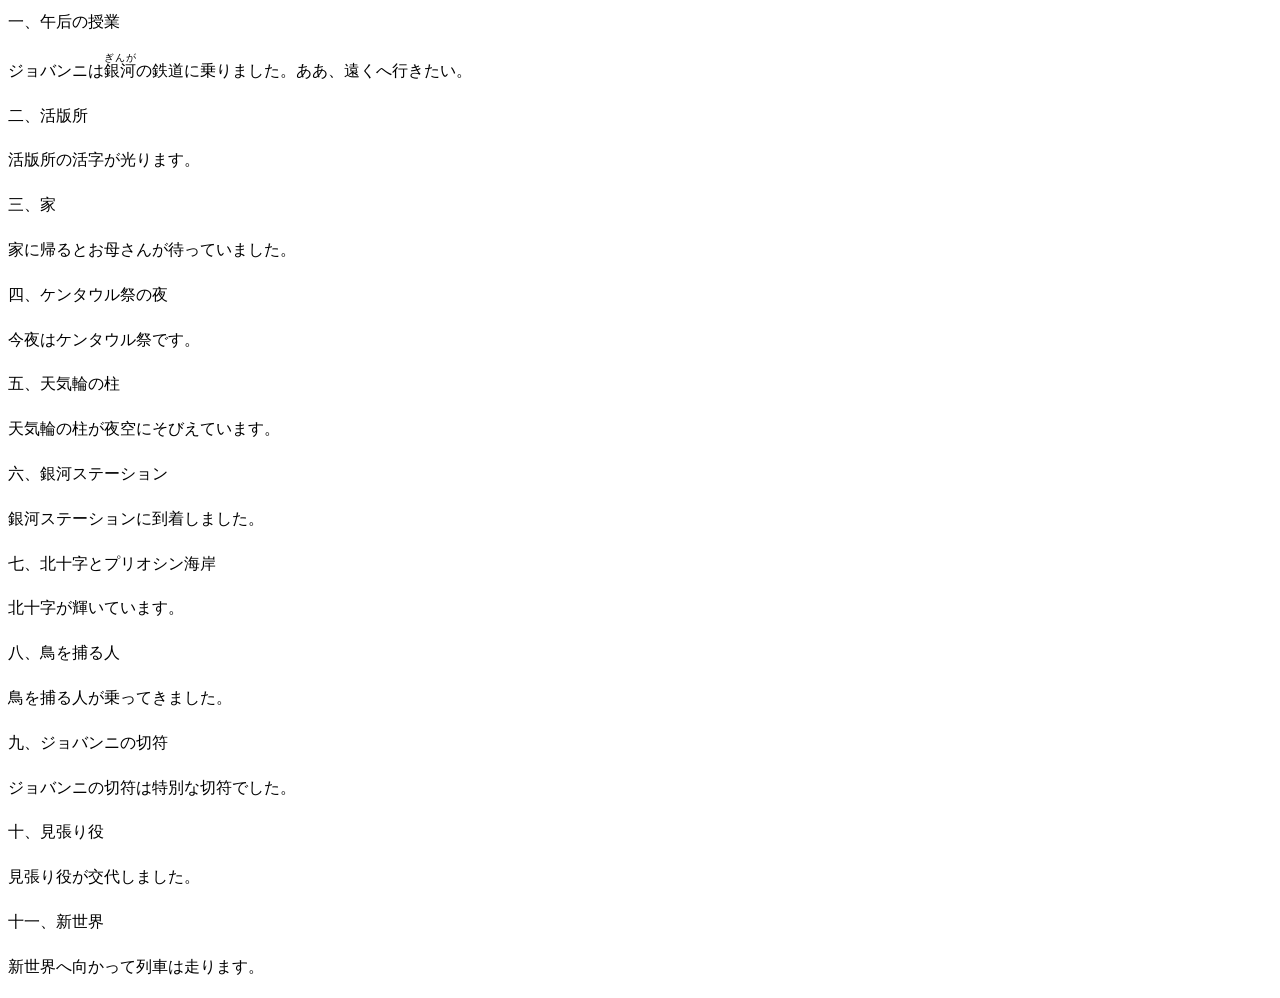
<file: daisy-libraries/sample_epub/index.html>
<!DOCTYPE html>
<html>
<head>
<meta charset="UTF-8">
<meta name="title" content="銀河鉄道の夜">
<meta name="author" content="宮沢賢治">
<meta name="publisher" content="テスト出版社">
<title>銀河鉄道の夜</title>
<link rel="stylesheet" href="css/style.css">
</head>
<body>
<section class="html_page" id="page_1">
  <span class="sh5index" title="一、午后の授業">一、午后の授業</span>
  <p>ジョバンニは<ruby>銀河<rt>ぎんが</rt></ruby>の鉄道に乗りました。<span id="s001_00001">ああ、遠くへ行きたい。</span></p>
</section>
<section class="html_page" id="page_2">
  <span class="sh5index" title="二、活版所">二、活版所</span>
  <p><span id="s002_00001">活版所の活字が光ります。</span></p>
</section>
<section class="html_page" id="page_3">
  <span class="sh5index" title="三、家">三、家</span>
  <p><span id="s003_00001">家に帰るとお母さんが待っていました。</span></p>
</section>
<section class="html_page" id="page_4">
  <span class="sh5index" title="四、ケンタウル祭の夜">四、ケンタウル祭の夜</span>
  <p><span id="s004_00001">今夜はケンタウル祭です。</span></p>
</section>
<section class="html_page" id="page_5">
  <span class="sh5index" title="五、天気輪の柱">五、天気輪の柱</span>
  <p><span id="s005_00001">天気輪の柱が夜空にそびえています。</span></p>
</section>
<section class="html_page" id="page_6">
  <span class="sh5index" title="六、銀河ステーション">六、銀河ステーション</span>
  <p><span id="s006_00001">銀河ステーションに到着しました。</span></p>
</section>
<section class="html_page" id="page_7">
  <span class="sh5index" title="七、北十字とプリオシン海岸">七、北十字とプリオシン海岸</span>
  <p><span id="s007_00001">北十字が輝いています。</span></p>
</section>
<section class="html_page" id="page_8">
  <span class="sh5index" title="八、鳥を捕る人">八、鳥を捕る人</span>
  <p><span id="s008_00001">鳥を捕る人が乗ってきました。</span></p>
</section>
<section class="html_page" id="page_9">
  <span class="sh5index" title="九、ジョバンニの切符">九、ジョバンニの切符</span>
  <p><span id="s009_00001">ジョバンニの切符は特別な切符でした。</span></p>
</section>
<section class="html_page" id="page_10">
  <span class="sh5index" title="十、見張り役">十、見張り役</span>
  <p><span id="s010_00001">見張り役が交代しました。</span></p>
</section>
<section class="html_page" id="page_11">
  <span class="sh5index" title="十一、新世界">十一、新世界</span>
  <p><span id="s011_00001">新世界へ向かって列車は走ります。</span></p>
</section>
</body>
</html>
</file>
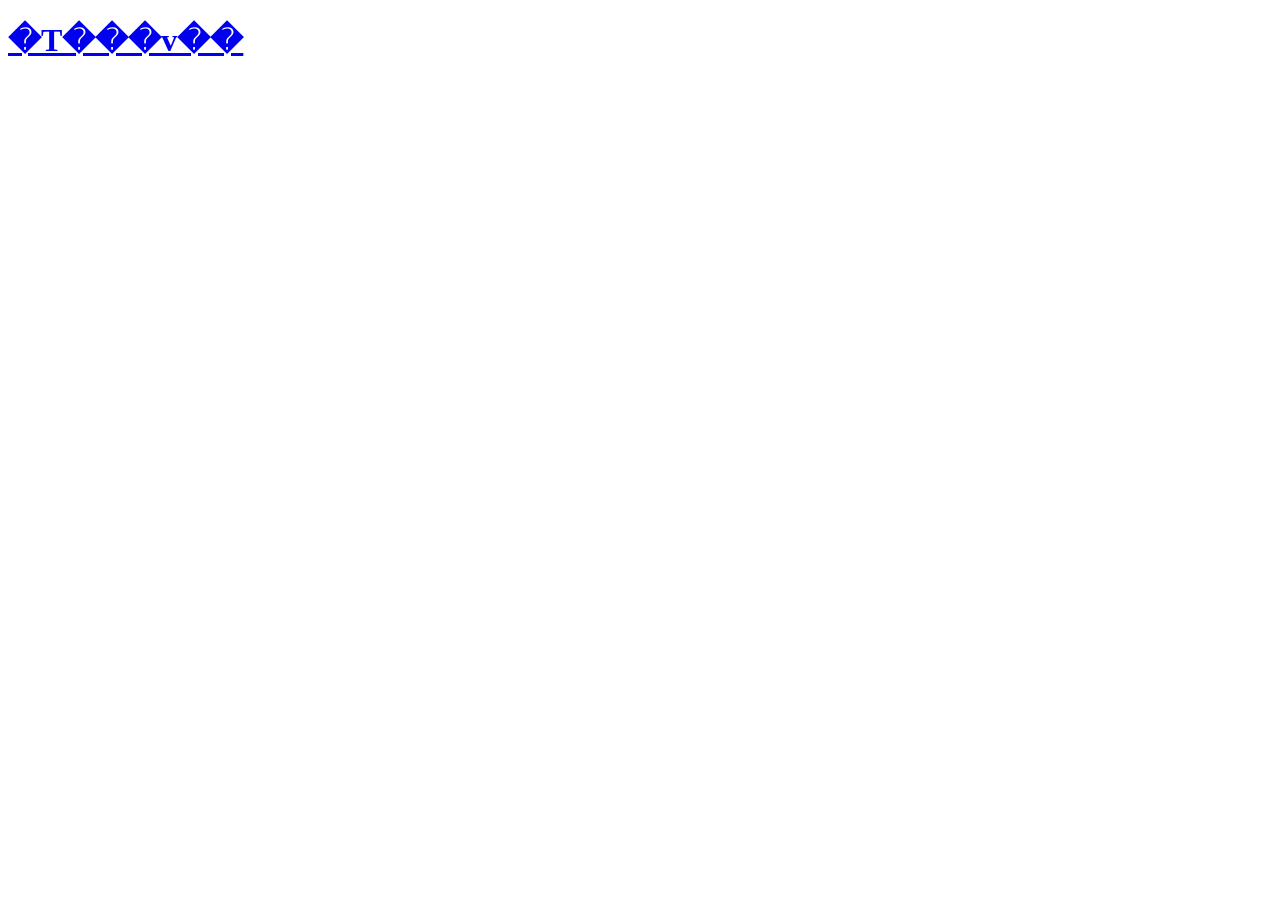
<file: daisy-engine/sdcard/files-used-for-testing/testfiles/minidaisyaudiobook/ncc-ja.html>
<?xml version="1.0" encoding="shift_jis"?>
<!DOCTYPE html PUBLIC "-//W3C//DTD XHTML 1.0 Transitional//EN" "xhtml1-transitional.dtd">
<html xml:lang="ja" lang="ja" xmlns="http://www.w3.org/1999/xhtml">
<head>
    <title>A mini DAISY book for testing</title>
    <meta name="dc:creator" content="test" />
    <meta name="dc:date" content="2011-08-28" scheme="yyyy-mm-dd" />
    <meta name="dc:title" content="Shift_JIS�e�X�g" />
</head>
<body>
<h1 id="nav00001" class="title">
    <a href="ptk00001.smil#phr00001">�T���v��</a>
</h1>
</body>
</html>
</file>
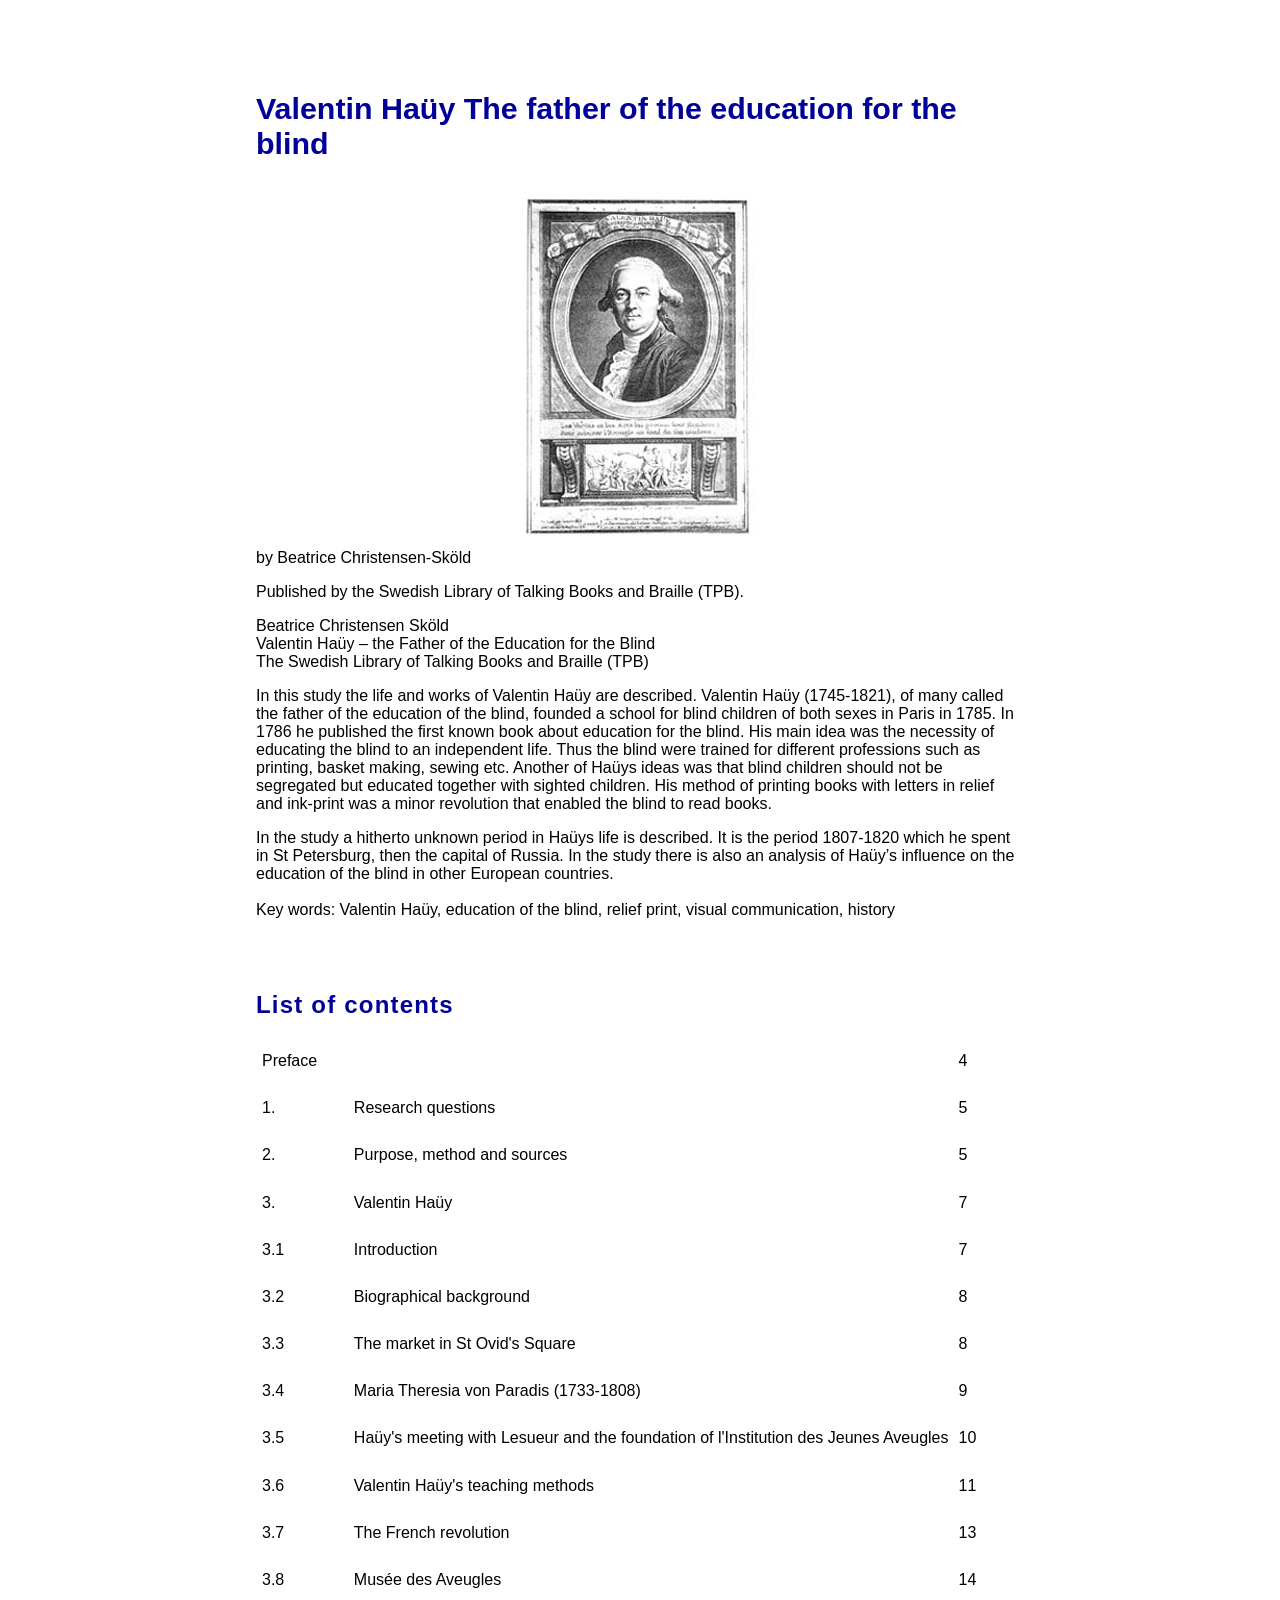
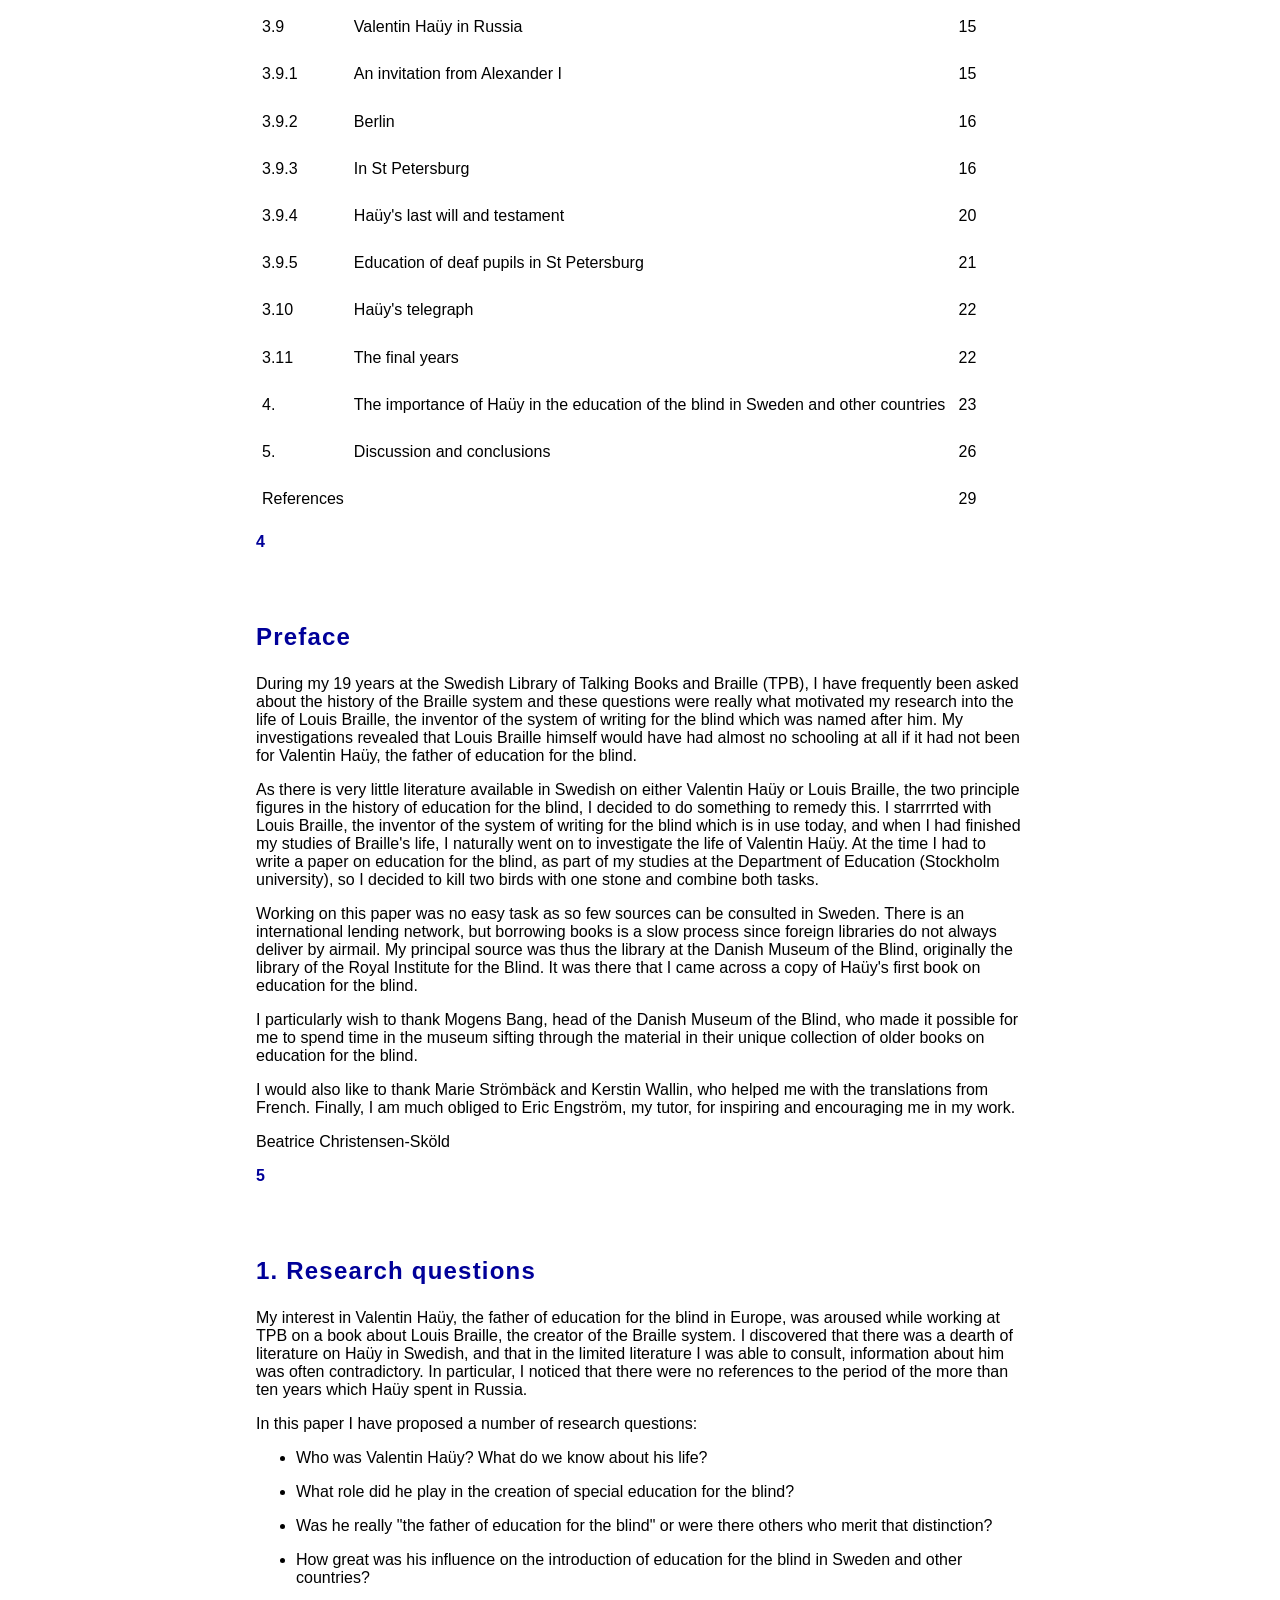
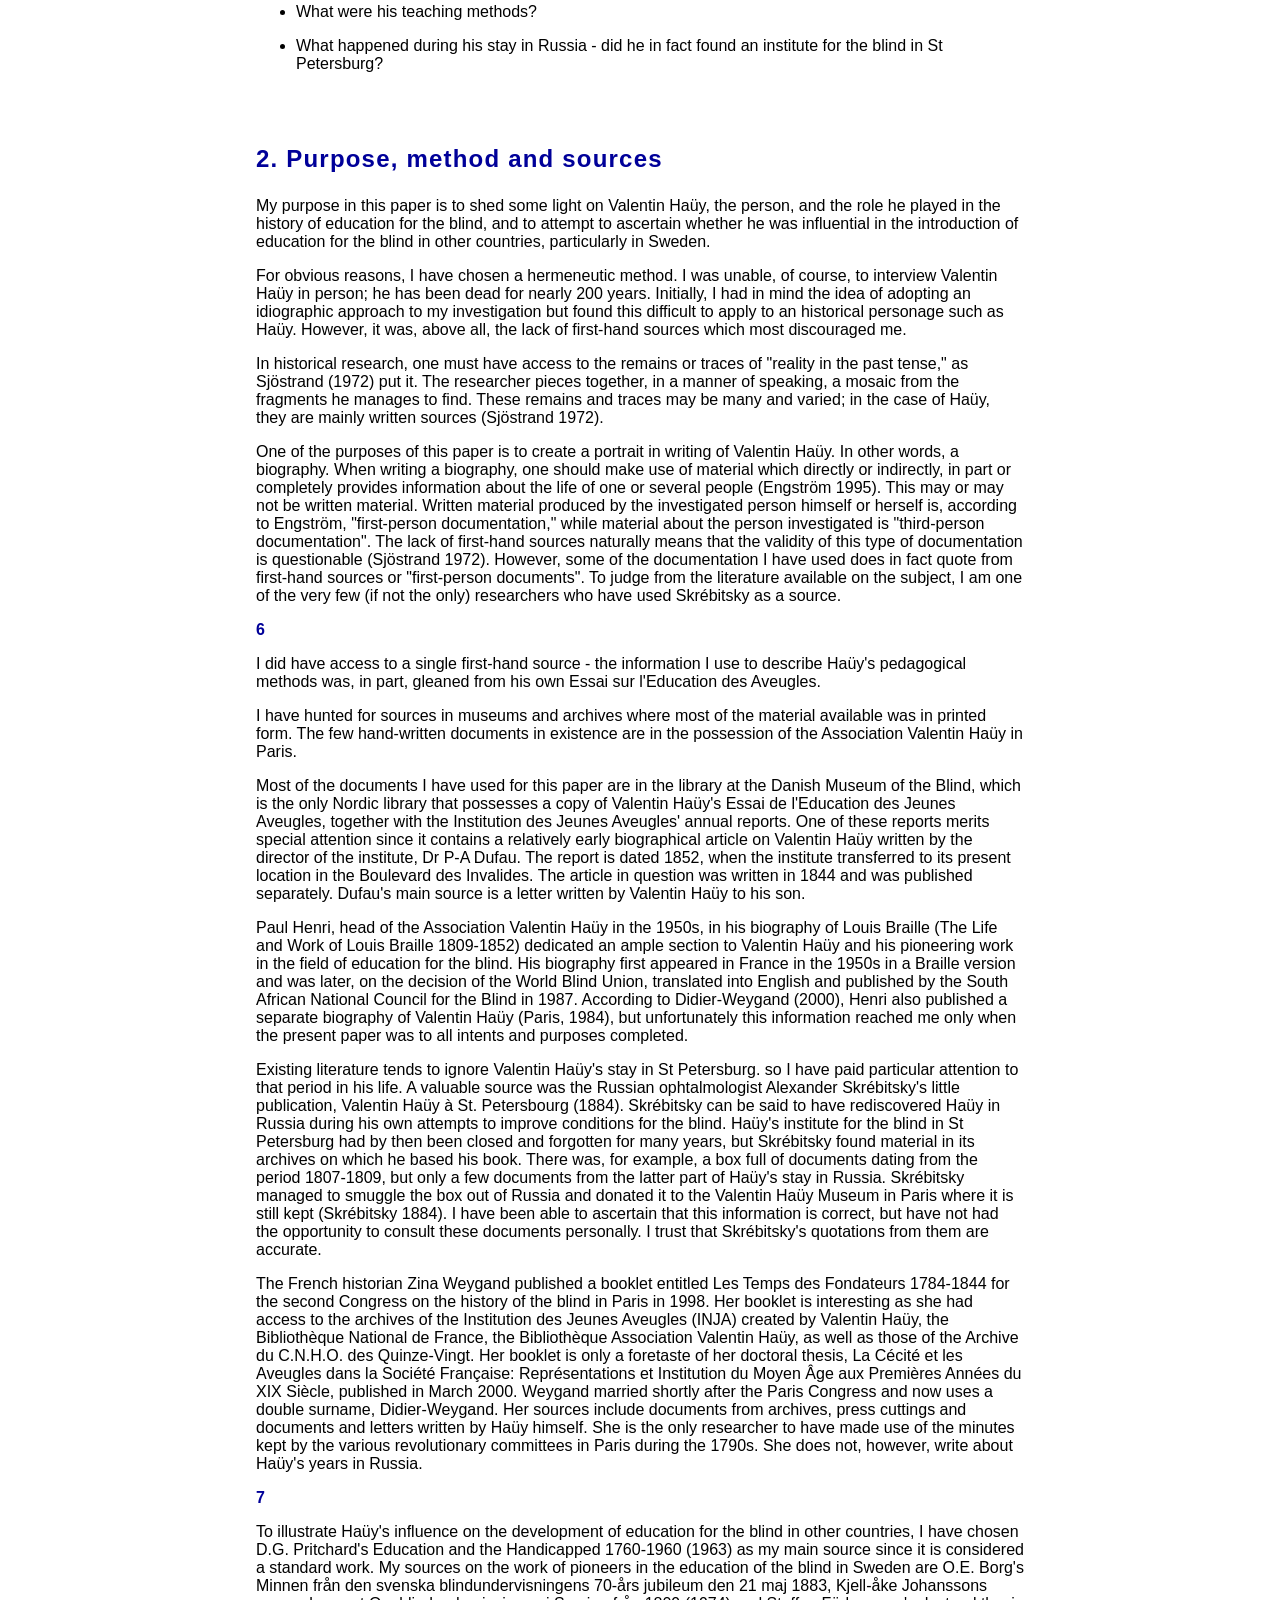
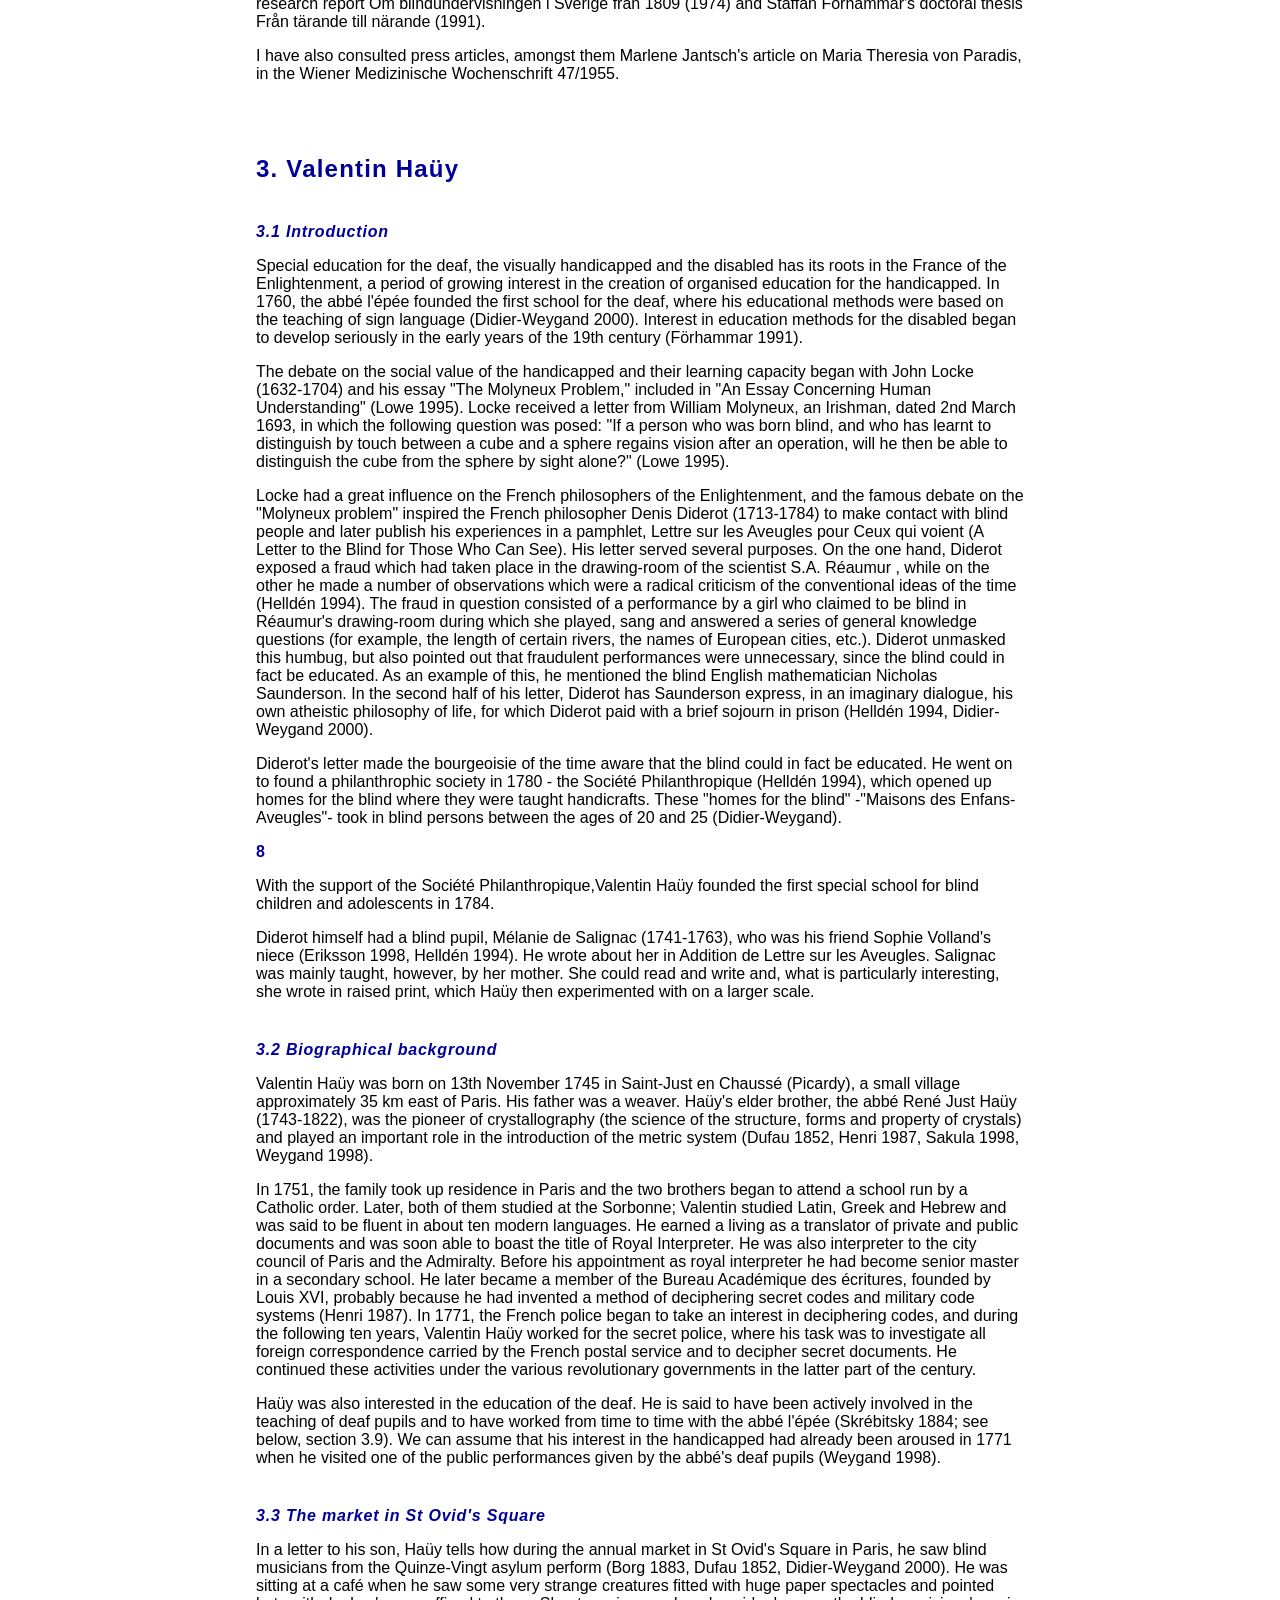
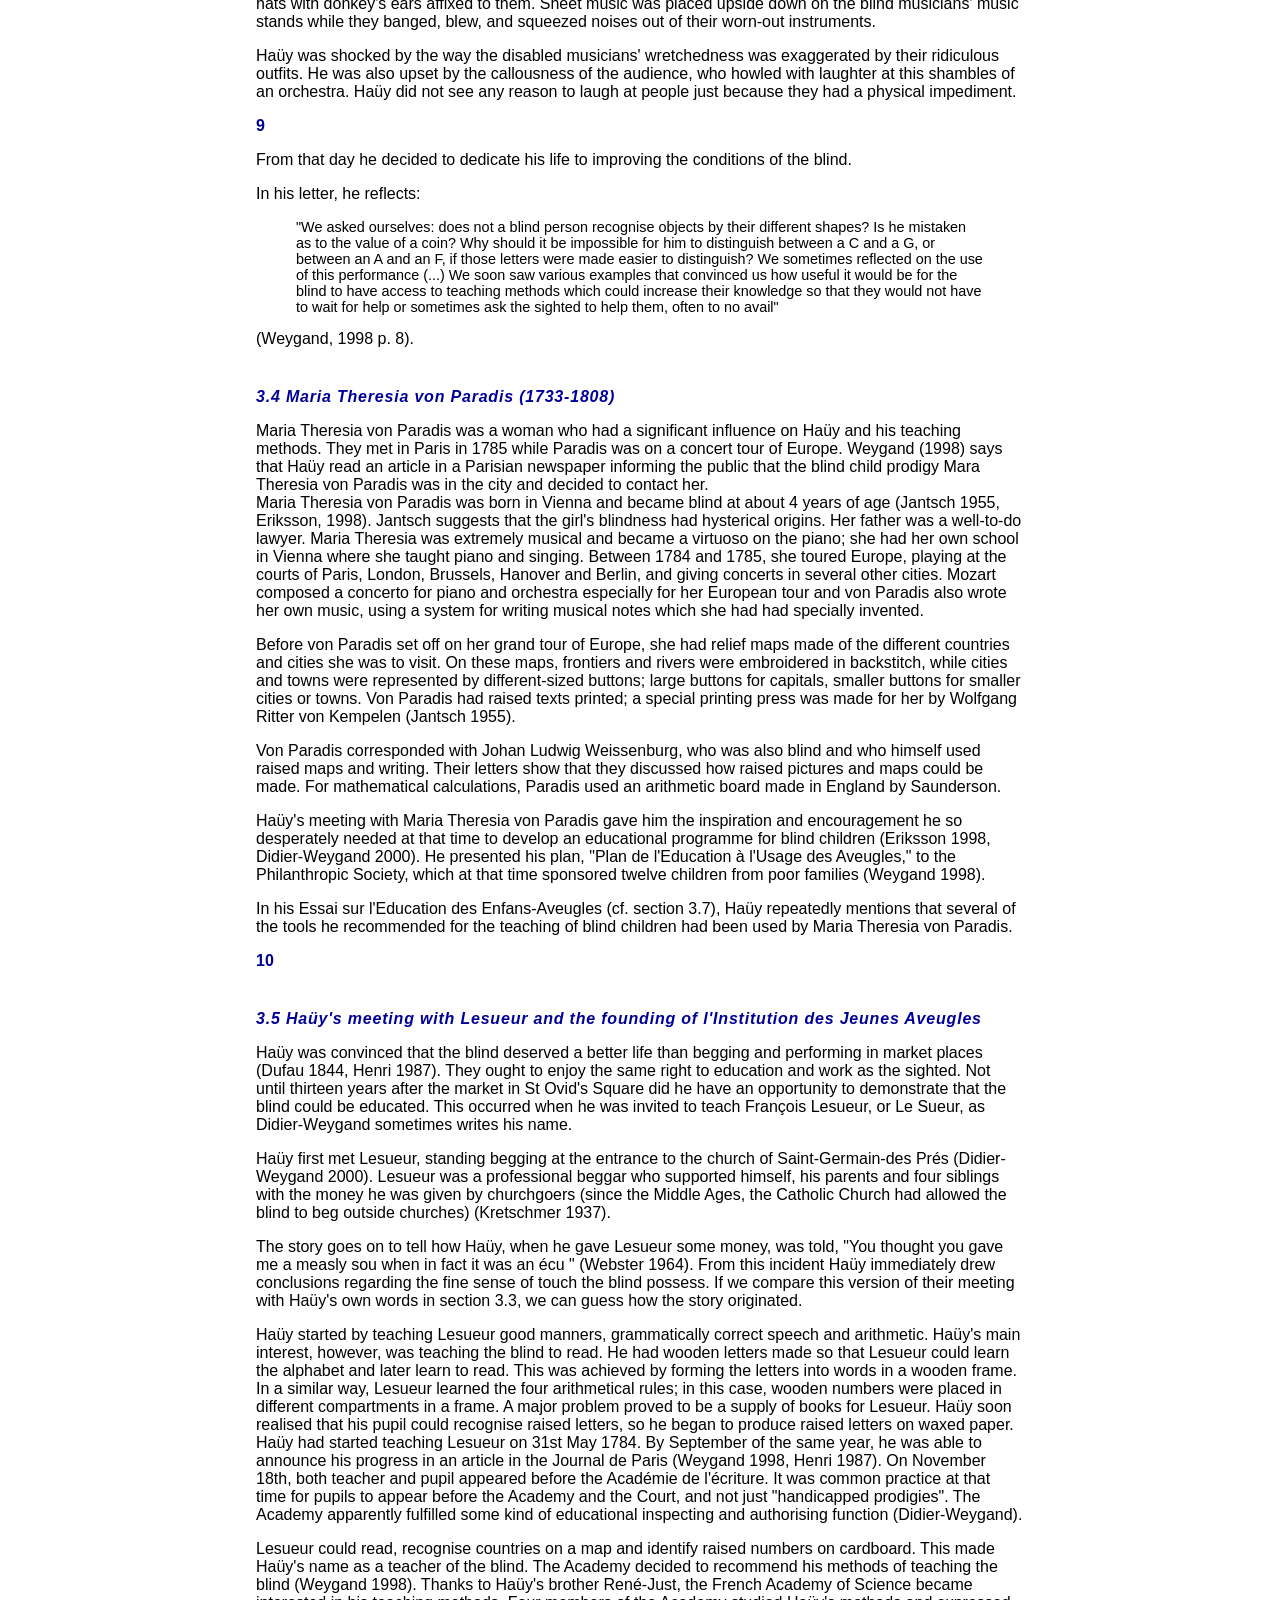
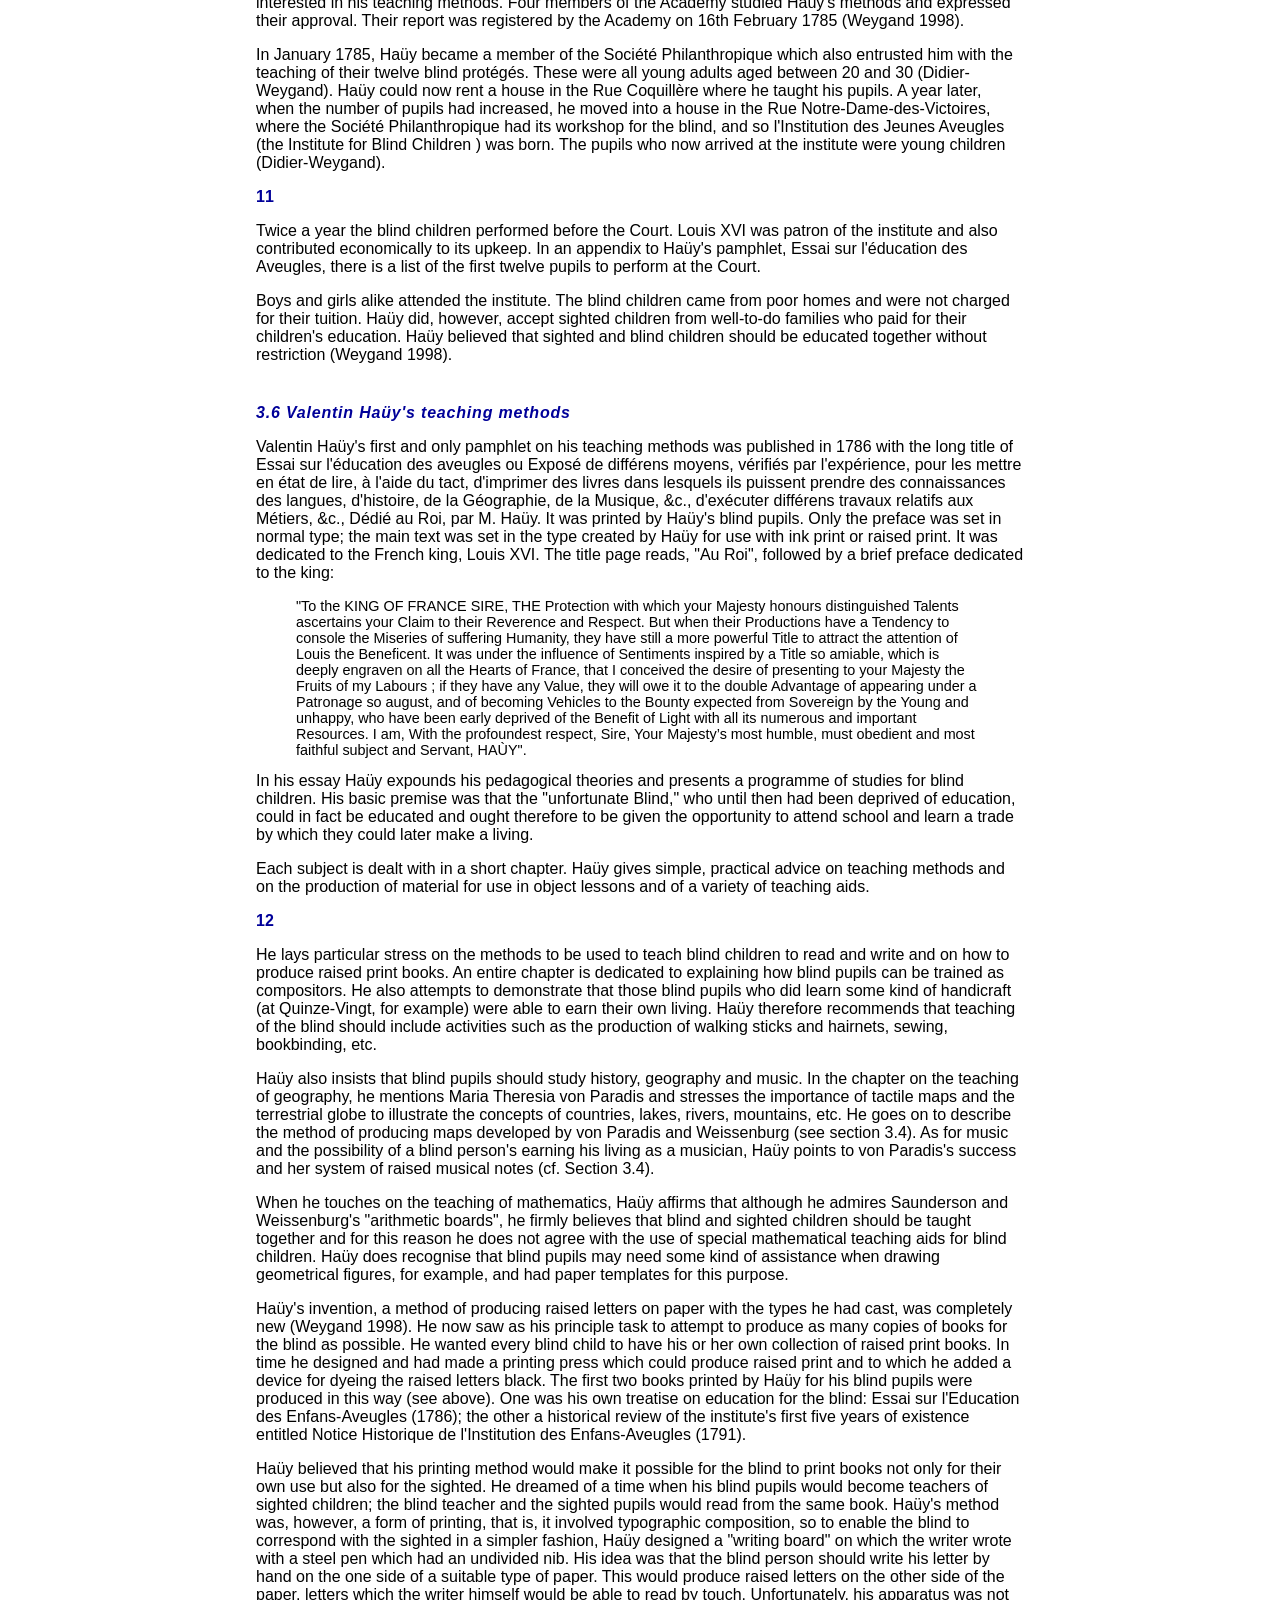
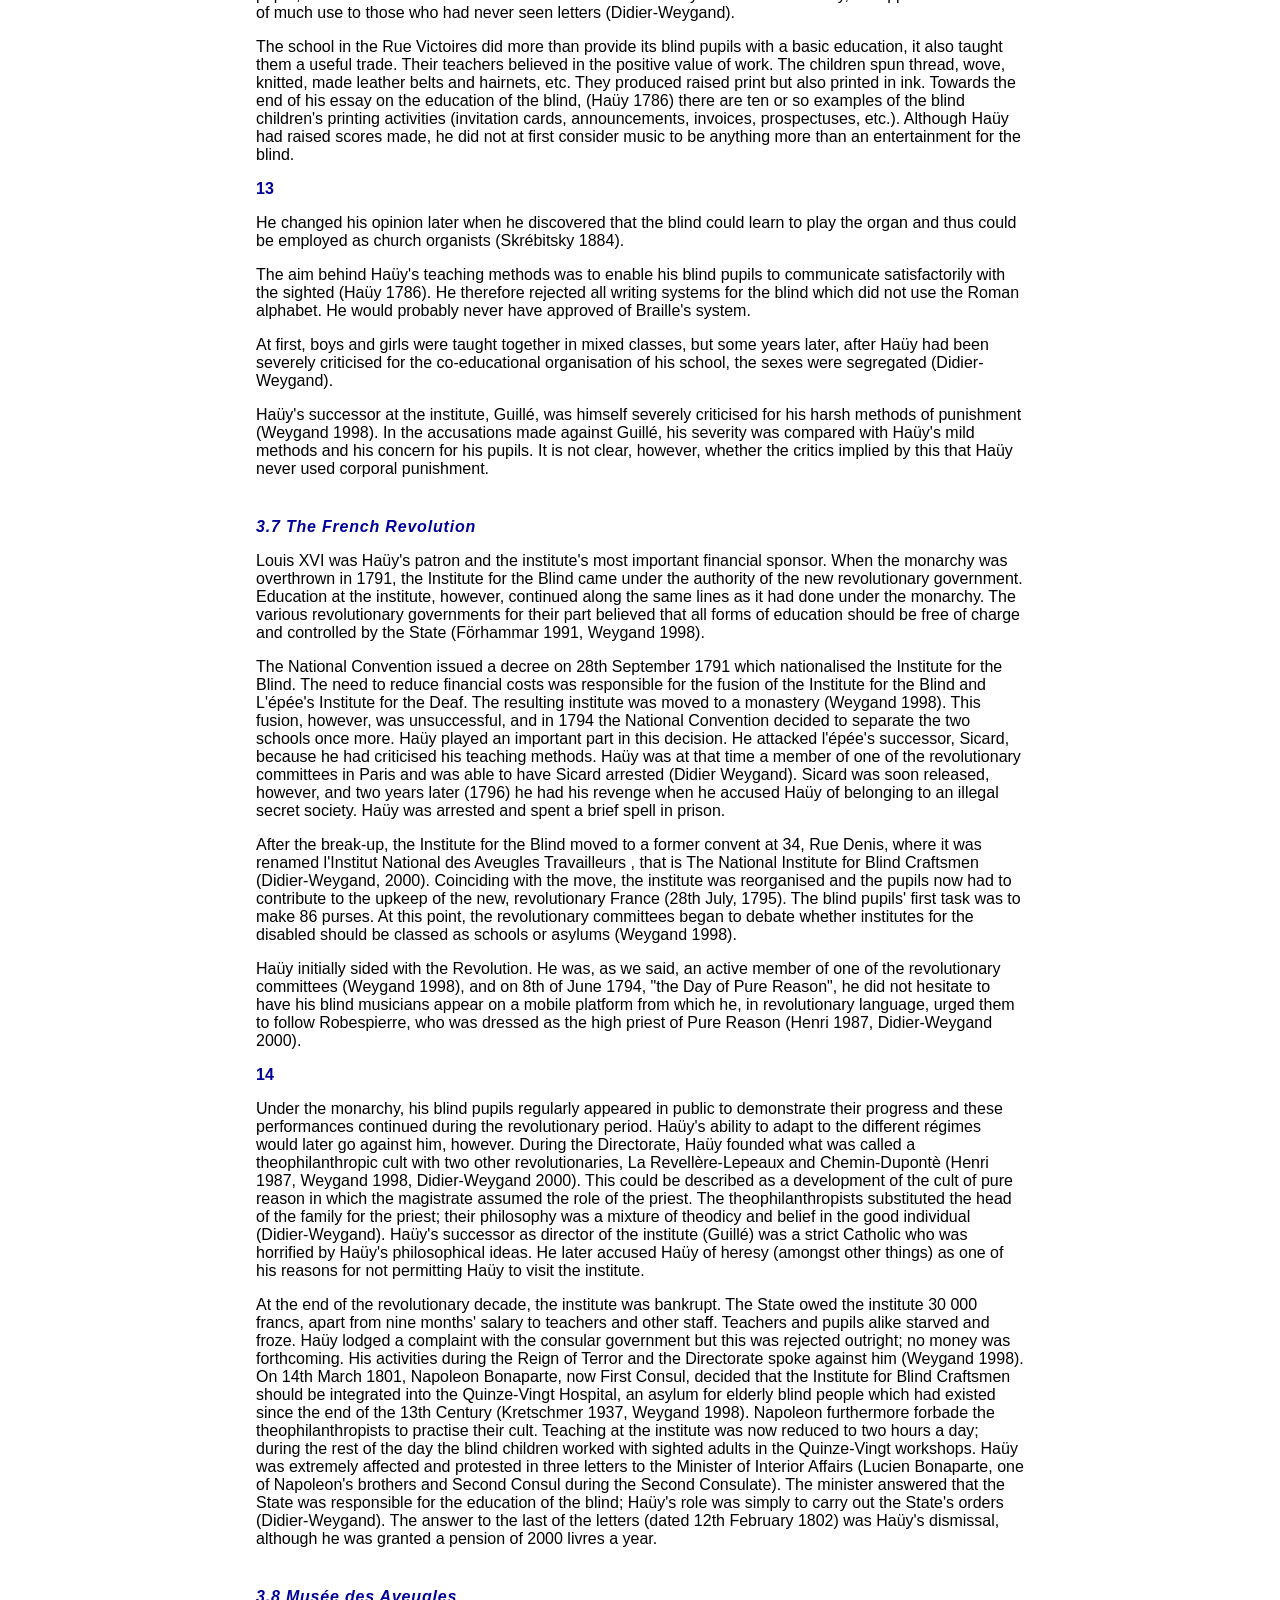
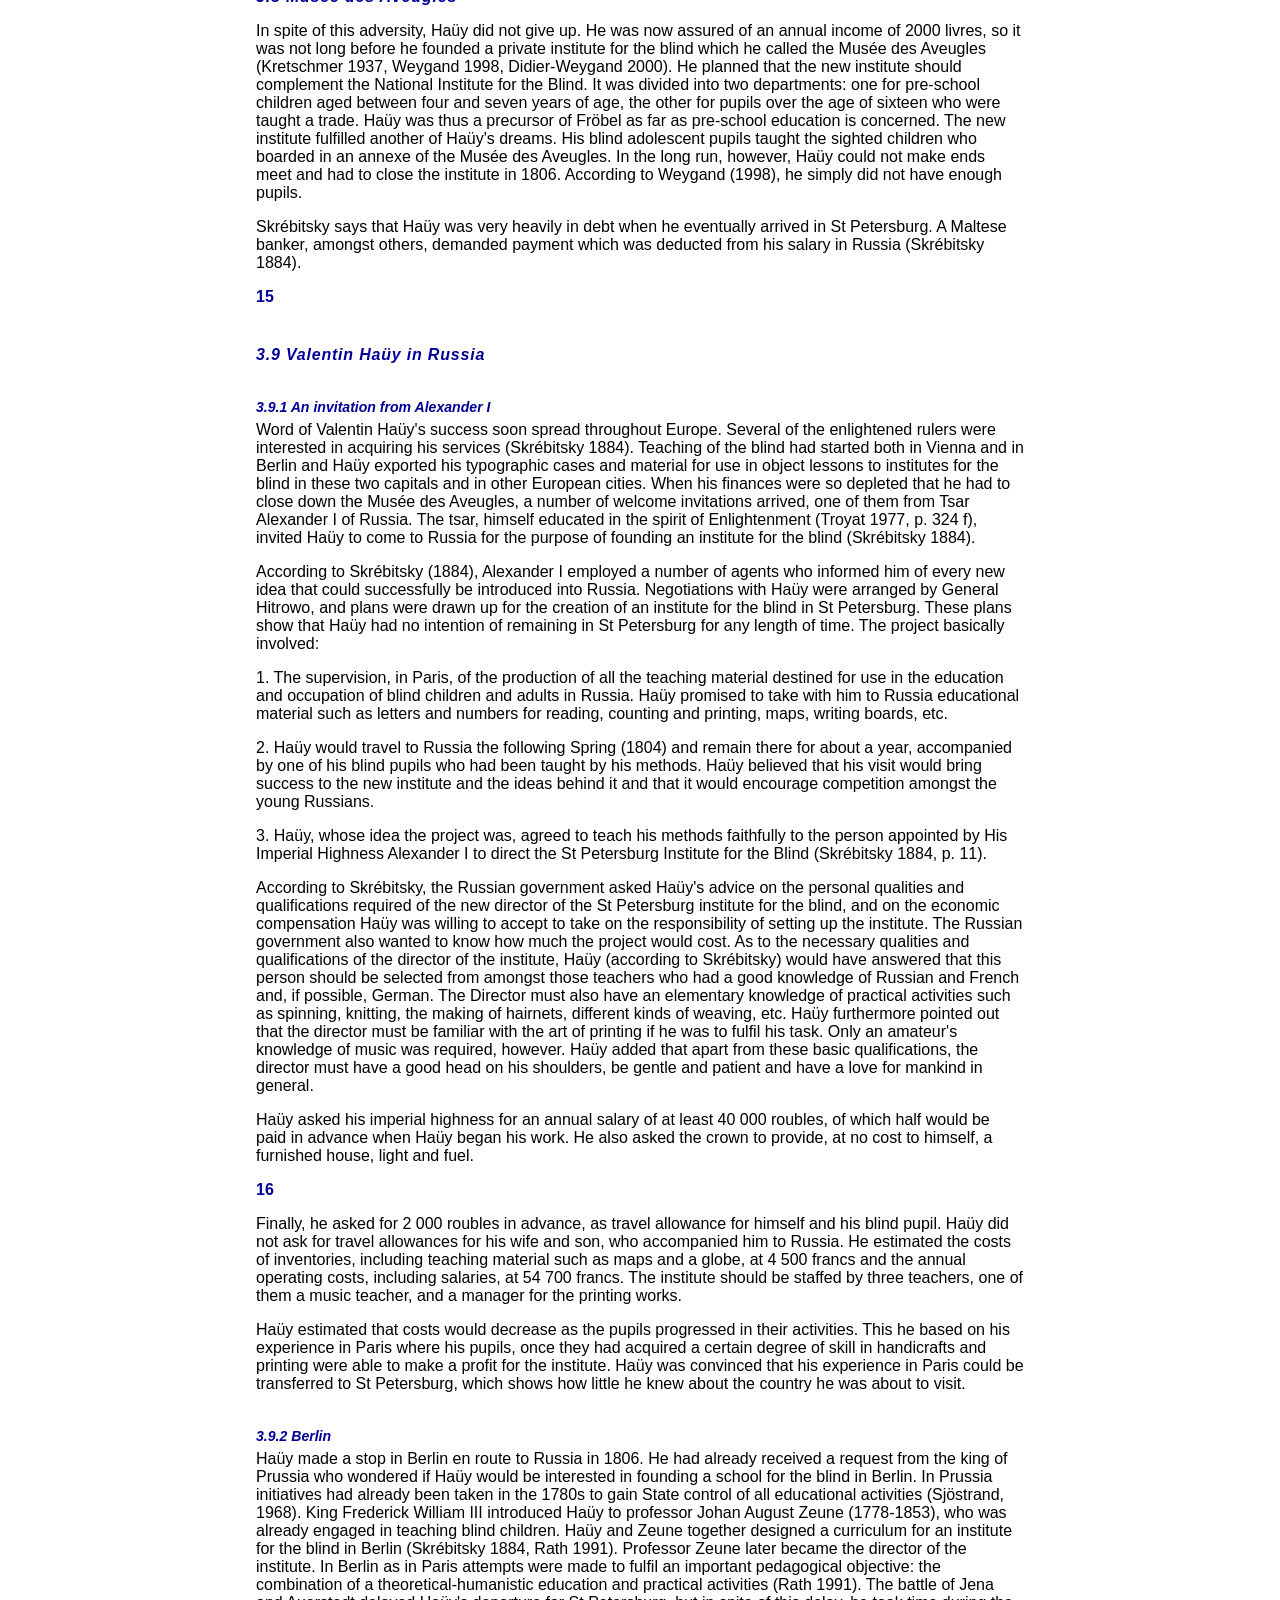
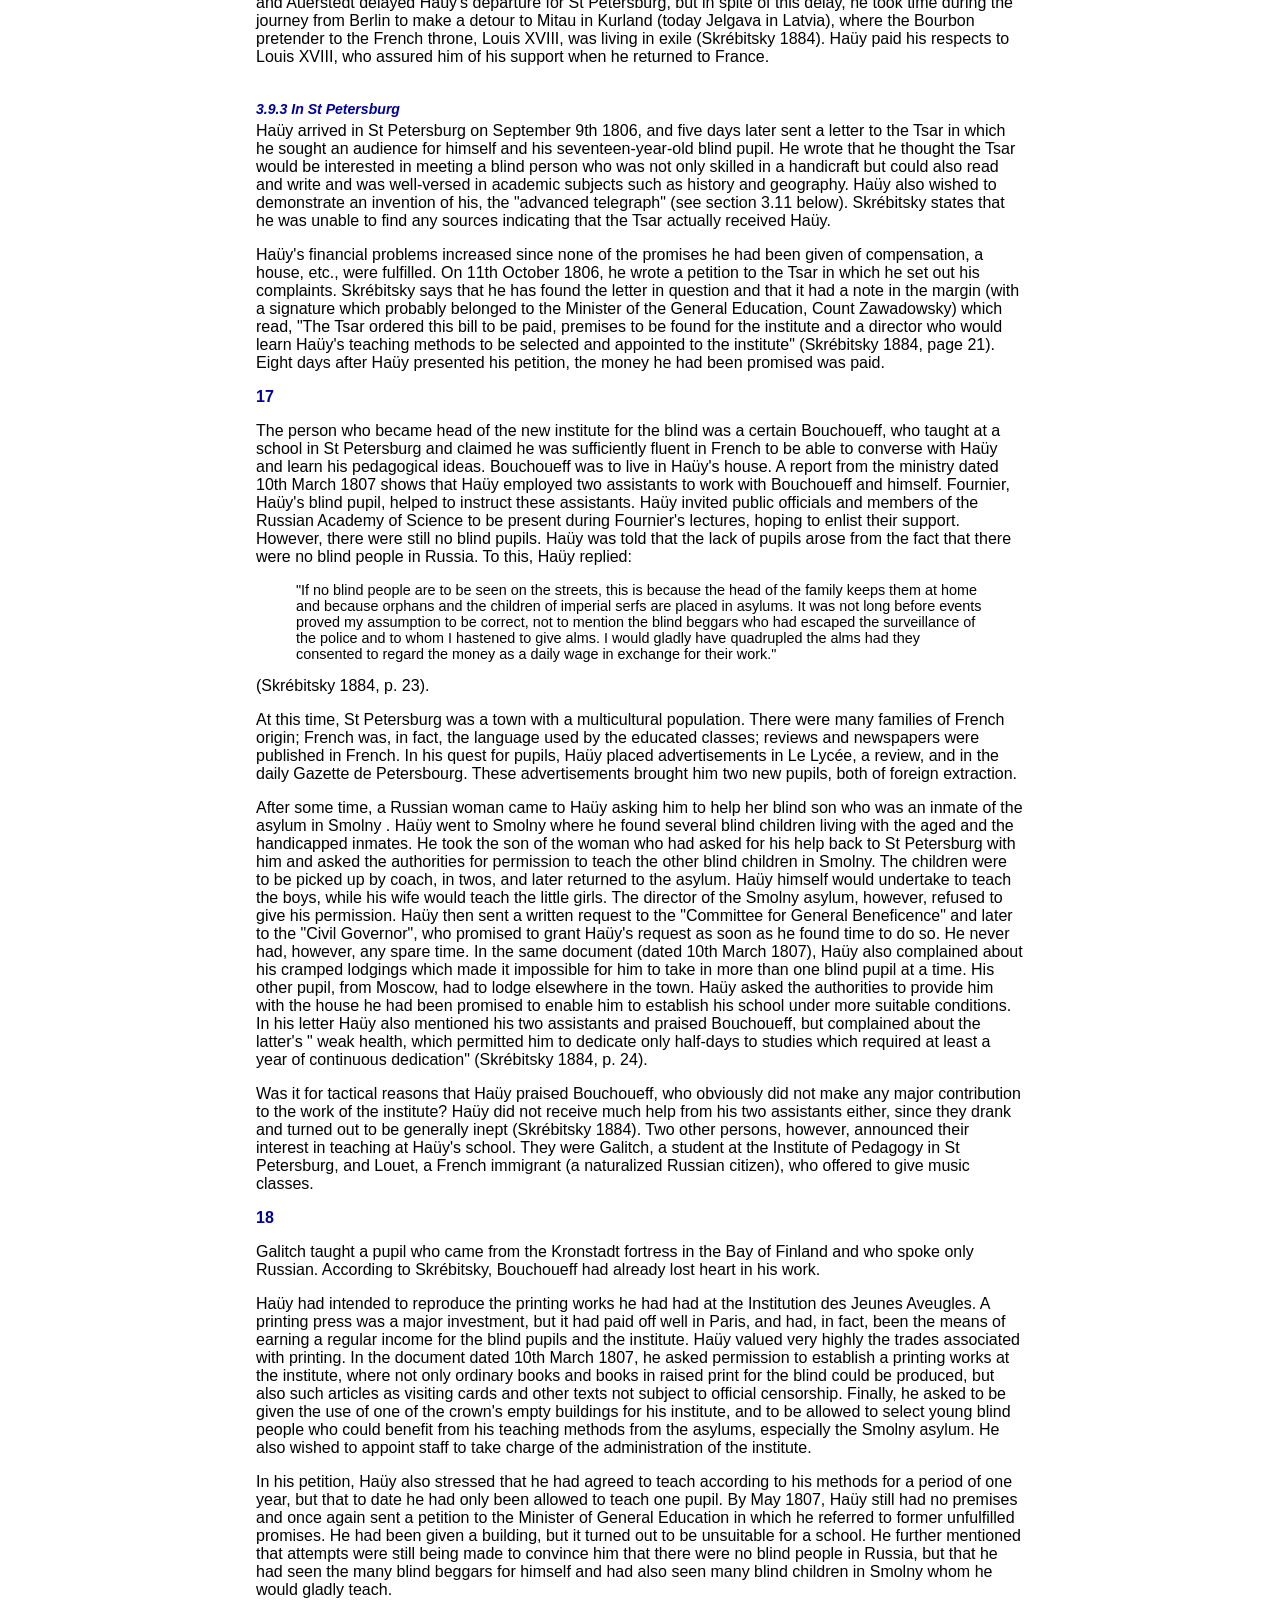
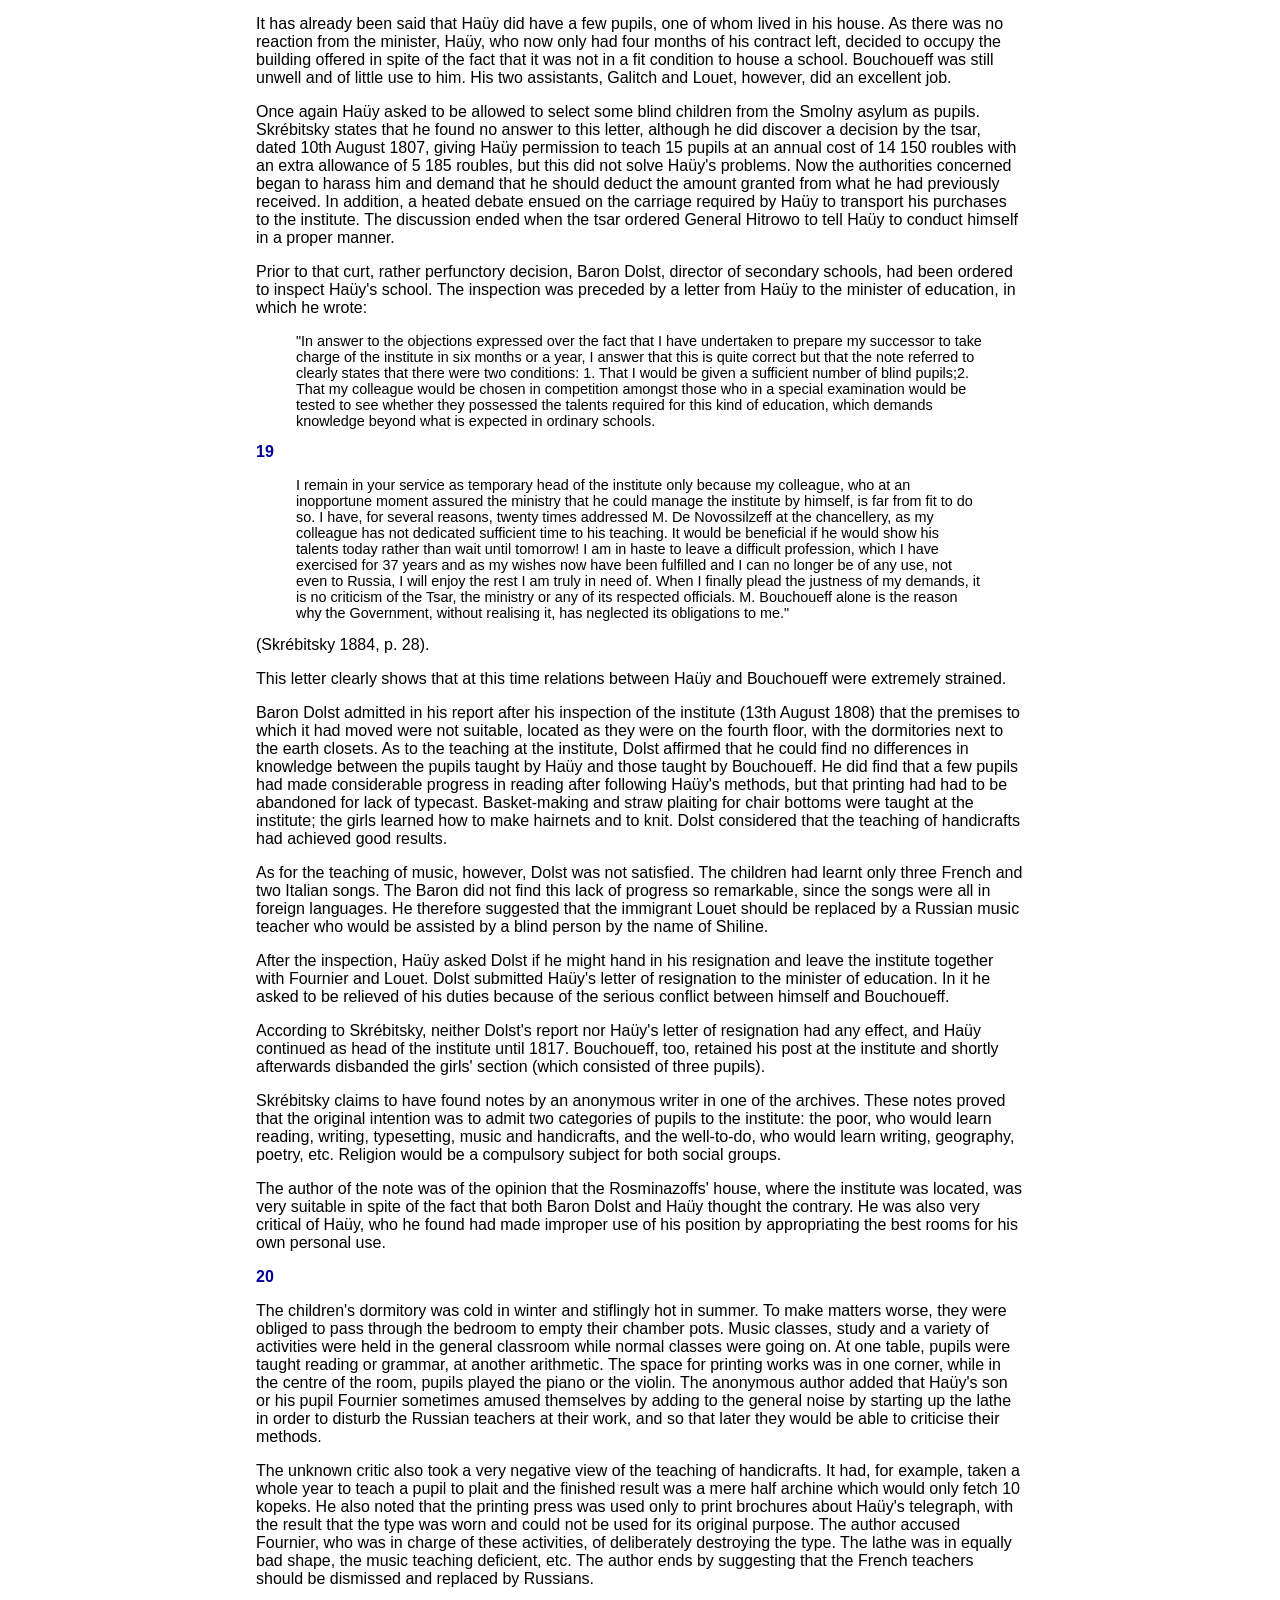
<file: daisy-engine/sdcard/files-used-for-testing/testfiles/miniepub3/valentin-hauy/OEBPS/valentinhauy11.html>
<?xml version='1.0' encoding='utf-8'?>
<!DOCTYPE html PUBLIC "-//W3C//DTD XHTML 1.1//EN" "http://www.w3.org/TR/xhtml11/DTD/xhtml11.dtd" >
<html xmlns="http://www.w3.org/1999/xhtml" xml:lang="en" version="-//W3C//DTD XHTML 1.1//EN">
	<head profile="">
		<meta content="text/html; charset=utf-8" http-equiv="Content-type" />
		<meta content="Beatrice Christensen Sköld" name="dc:creator" />
		<meta content="C1093a" name="dc:identifier" />
		<meta content="Valentin Haüy - the father of the education for the blind" name="dc:title" />
		<meta content="Daisy 2.02" name="dc:format" />
		<title>Valentin Haüy - the father of the education for the blind</title>
		<meta content="Skippability Tweaker 0.1.47" name="ncc:generator" />
		<meta content="Regenerator 0.6.108" name="prod:prevGenerator" />
		<meta content="utf-8" name="ncc:charset" />
		<link href="base.css" rel="stylesheet" type="text/css" />
	</head>
	<body>
		<h1 class="title" id="ops1">Valentin Haüy The father of the education for the blind</h1>
		<div class="frontImage">
			<img alt="Picture of Valentin Haüy" src="valentin.jpg" />
		</div>
		<p class="front">by Beatrice Christensen-Sköld</p>
		<p class="front">Published by the Swedish Library of Talking Books and Braille (TPB).</p>
		<p>
      Beatrice Christensen Sköld<br />
       Valentin Haüy – the Father of the Education for the Blind<br />
       The Swedish Library of Talking Books and Braille (TPB)
    </p>
		<p>
			<span class="sentence" id="rgn_cnt_0005">
				In this study the life and works of Valentin Haüy are described.
			</span>
			<span class="sentence" id="rgn_cnt_0006">
				Valentin Haüy (1745-1821), of many called the father of the education of the blind,
			</span>
			<span class="sentence" id="rgn_cnt_0007">
				founded a school for blind children of both sexes in Paris in 1785.
			</span>
			<span class="sentence" id="rgn_cnt_0008">
				In 1786 he published the first known book about education for the blind.
			</span>
			<span class="sentence" id="rgn_cnt_0009">
				His main idea was the necessity of educating the blind to an independent life.
			</span>
			<span class="sentence" id="rgn_cnt_0010">
				Thus the blind were trained for different professions such as printing, basket making, sewing etc.
			</span>
			<span class="sentence" id="rgn_cnt_0011">
				Another of Haüys ideas was that blind children should not be segregated but educated together with sighted children.
			</span>
			<span class="sentence" id="rgn_cnt_0012">
				His method of printing books with letters in relief and ink-print was a minor revolution that enabled the blind to read books.
			</span>
		</p>
		<p>
			<span class="sentence" id="rgn_cnt_0013">
				In the study a hitherto unknown period in Haüys life is described.
			</span>
			<span class="sentence" id="rgn_cnt_0014">
				It is the period 1807-1820 which he spent in St Petersburg, then the capital of Russia.
			</span>
			<span class="sentence" id="rgn_cnt_0015">
				In the study there is also an analysis of Haüy’s influence on the education of the blind in other European countries.
			</span>
			<br />
			<br />
			<span class="word" id="rgn_cnt_0016">
				Key words:
			</span>
			<span class="word" id="rgn_cnt_0017">
				Valentin
			</span>
			<span class="word" id="rgn_cnt_0018">
				Haüy,
			</span>
			<span class="word" id="rgn_cnt_0019">
				education
			</span>
			<span class="word" id="rgn_cnt_0020">
				of the blind,
			</span>
			<span class="word" id="rgn_cnt_0021">
				relief
			</span>
			<span class="word" id="rgn_cnt_0022">
				print,
			</span>
			<span class="word" id="rgn_cnt_0023">
				visual
			</span>
			<span class="word" id="rgn_cnt_0024">
				communication,
			</span>
			<span class="word" id="rgn_cnt_0025">
				history
			</span>
		</p>
		<h2 id="rgn_cnt_0026">
			List of contents
		</h2>
		<table>
			<tr>
				<td id="rgn_cnt_0027" rowspan="1" colspan="1">
					<p>
						Preface
					</p>
				</td>
				<td rowspan="1" colspan="1" />
				<td id="rgn_cnt_0028" rowspan="1" colspan="1">
					<p>
						4
					</p>
				</td>
			</tr>
			<tr>
				<td id="rgn_cnt_0029" rowspan="1" colspan="1">
					<p>
						1.
					</p>
				</td>
				<td id="rgn_cnt_0030" rowspan="1" colspan="1">
					<p>
						Research questions
					</p>
				</td>
				<td id="rgn_cnt_0031" rowspan="1" colspan="1">
					<p>
						5
					</p>
				</td>
			</tr>
			<tr>
				<td id="rgn_cnt_0032" rowspan="1" colspan="1">
					<p>
						2.
					</p>
				</td>
				<td id="rgn_cnt_0033" rowspan="1" colspan="1">
					<p>
						Purpose, method and sources
					</p>
				</td>
				<td id="rgn_cnt_0034" rowspan="1" colspan="1">
					<p>
						5
					</p>
				</td>
			</tr>
			<tr>
				<td id="rgn_cnt_0035" rowspan="1" colspan="1">
					<p>
						3.
					</p>
				</td>
				<td id="rgn_cnt_0036" rowspan="1" colspan="1">
					<p>
						Valentin Haüy
					</p>
				</td>
				<td id="rgn_cnt_0037" rowspan="1" colspan="1">
					<p>
						7
					</p>
				</td>
			</tr>
			<tr>
				<td id="rgn_cnt_0038" rowspan="1" colspan="1">
					<p>
						3.1
					</p>
				</td>
				<td id="rgn_cnt_0039" rowspan="1" colspan="1">
					<p>
						Introduction
					</p>
				</td>
				<td id="rgn_cnt_0040" rowspan="1" colspan="1">
					<p>
						7
					</p>
				</td>
			</tr>
			<tr>
				<td id="rgn_cnt_0041" rowspan="1" colspan="1">
					<p>
						3.2
					</p>
				</td>
				<td id="rgn_cnt_0042" rowspan="1" colspan="1">
					<p>
						Biographical background
					</p>
				</td>
				<td id="rgn_cnt_0043" rowspan="1" colspan="1">
					<p>
						8
					</p>
				</td>
			</tr>
			<tr>
				<td id="rgn_cnt_0044" rowspan="1" colspan="1">
					<p>
						3.3
					</p>
				</td>
				<td id="rgn_cnt_0045" rowspan="1" colspan="1">
					<p>
						The market in St Ovid's Square
					</p>
				</td>
				<td id="rgn_cnt_0046" rowspan="1" colspan="1">
					<p>
						8
					</p>
				</td>
			</tr>
			<tr>
				<td id="rgn_cnt_0047" rowspan="1" colspan="1">
					<p>
						3.4
					</p>
				</td>
				<td id="rgn_cnt_0048" rowspan="1" colspan="1">
					<p>
						Maria Theresia von Paradis (1733-1808)
					</p>
				</td>
				<td id="rgn_cnt_0049" rowspan="1" colspan="1">
					<p>
						9
					</p>
				</td>
			</tr>
			<tr>
				<td id="rgn_cnt_0050" rowspan="1" colspan="1">
					<p>
						3.5
					</p>
				</td>
				<td id="rgn_cnt_0051" rowspan="1" colspan="1">
					<p>
						Haüy's meeting with Lesueur and the foundation
             of l'Institution des Jeunes Aveugles
					</p>
				</td>
				<td id="rgn_cnt_0052" rowspan="1" colspan="1">
					<p>
						10
					</p>
				</td>
			</tr>
			<tr>
				<td id="rgn_cnt_0053" rowspan="1" colspan="1">
					<p>
						3.6
					</p>
				</td>
				<td id="rgn_cnt_0054" rowspan="1" colspan="1">
					<p>
						Valentin Haüy's teaching methods
					</p>
				</td>
				<td id="rgn_cnt_0055" rowspan="1" colspan="1">
					<p>
						11
					</p>
				</td>
			</tr>
			<tr>
				<td id="rgn_cnt_0056" rowspan="1" colspan="1">
					<p>
						3.7
					</p>
				</td>
				<td id="rgn_cnt_0057" rowspan="1" colspan="1">
					<p>
						The French revolution
					</p>
				</td>
				<td id="rgn_cnt_0058" rowspan="1" colspan="1">
					<p>
						13
					</p>
				</td>
			</tr>
			<tr>
				<td id="rgn_cnt_0059" rowspan="1" colspan="1">
					<p>
						3.8
					</p>
				</td>
				<td id="rgn_cnt_0060" rowspan="1" colspan="1">
					<p>
						Musée des Aveugles
					</p>
				</td>
				<td id="rgn_cnt_0061" rowspan="1" colspan="1">
					<p>
						14
					</p>
				</td>
			</tr>
			<tr>
				<td id="rgn_cnt_0062" rowspan="1" colspan="1">
					<p>
						3.9
					</p>
				</td>
				<td id="rgn_cnt_0063" rowspan="1" colspan="1">
					<p>
						Valentin Haüy in Russia
					</p>
				</td>
				<td id="rgn_cnt_0064" rowspan="1" colspan="1">
					<p>
						15
					</p>
				</td>
			</tr>
			<tr>
				<td id="rgn_cnt_0065" rowspan="1" colspan="1">
					<p>
						3.9.1
					</p>
				</td>
				<td id="rgn_cnt_0066" rowspan="1" colspan="1">
					<p>
						An invitation from Alexander I
					</p>
				</td>
				<td id="rgn_cnt_0067" rowspan="1" colspan="1">
					<p>
						15
					</p>
				</td>
			</tr>
			<tr>
				<td id="rgn_cnt_0068" rowspan="1" colspan="1">
					<p>
						3.9.2
					</p>
				</td>
				<td id="rgn_cnt_0069" rowspan="1" colspan="1">
					<p>
						Berlin
					</p>
				</td>
				<td id="rgn_cnt_0070" rowspan="1" colspan="1">
					<p>
						16
					</p>
				</td>
			</tr>
			<tr>
				<td id="rgn_cnt_0071" rowspan="1" colspan="1">
					<p>
						3.9.3
					</p>
				</td>
				<td id="rgn_cnt_0072" rowspan="1" colspan="1">
					<p>
						In St Petersburg
					</p>
				</td>
				<td id="rgn_cnt_0073" rowspan="1" colspan="1">
					<p>
						16
					</p>
				</td>
			</tr>
			<tr>
				<td id="rgn_cnt_0074" rowspan="1" colspan="1">
					<p>
						3.9.4
					</p>
				</td>
				<td id="rgn_cnt_0075" rowspan="1" colspan="1">
					<p>
						Haüy's last will and testament
					</p>
				</td>
				<td id="rgn_cnt_0076" rowspan="1" colspan="1">
					<p>
						20
					</p>
				</td>
			</tr>
			<tr>
				<td id="rgn_cnt_0077" rowspan="1" colspan="1">
					<p>
						3.9.5
					</p>
				</td>
				<td id="rgn_cnt_0078" rowspan="1" colspan="1">
					<p>
						Education of deaf pupils in St Petersburg
					</p>
				</td>
				<td id="rgn_cnt_0079" rowspan="1" colspan="1">
					<p>
						21
					</p>
				</td>
			</tr>
			<tr>
				<td id="rgn_cnt_0080" rowspan="1" colspan="1">
					<p>
						3.10
					</p>
				</td>
				<td id="rgn_cnt_0081" rowspan="1" colspan="1">
					<p>
						Haüy's telegraph
					</p>
				</td>
				<td id="rgn_cnt_0082" rowspan="1" colspan="1">
					<p>
						22
					</p>
				</td>
			</tr>
			<tr>
				<td id="rgn_cnt_0083" rowspan="1" colspan="1">
					<p>
						3.11
					</p>
				</td>
				<td id="rgn_cnt_0084" rowspan="1" colspan="1">
					<p>
						The final years
					</p>
				</td>
				<td id="rgn_cnt_0085" rowspan="1" colspan="1">
					<p>
						22
					</p>
				</td>
			</tr>
			<tr>
				<td id="rgn_cnt_0086" rowspan="1" colspan="1">
					<p>
						4.
					</p>
				</td>
				<td id="rgn_cnt_0087" rowspan="1" colspan="1">
					<p>
						The importance of Haüy in the education of the blind
             in Sweden and other countries
					</p>
				</td>
				<td id="rgn_cnt_0088" rowspan="1" colspan="1">
					<p>
						23
					</p>
				</td>
			</tr>
			<tr>
				<td id="rgn_cnt_0089" rowspan="1" colspan="1">
					<p>
						5.
					</p>
				</td>
				<td id="rgn_cnt_0090" rowspan="1" colspan="1">
					<p>
						Discussion and conclusions
					</p>
				</td>
				<td id="rgn_cnt_0091" rowspan="1" colspan="1">
					<p>
						26
					</p>
				</td>
			</tr>
			<tr>
				<td id="rgn_cnt_0092" rowspan="1" colspan="1">
					<p>
						References
					</p>
				</td>
				<td id="xval_0137" rowspan="1" colspan="1" /><!-- here <a href="hauy_0004.smil#xval_0137"> </a> -->
				<td id="rgn_cnt_0093" rowspan="1" colspan="1">
					<p>
						29
					</p>
				</td>
			</tr>
		</table>
		<p>
			<span class="page-normal" id="rgn_cnt_0094">
			4
		</span>
		</p>
		<h2 id="rgn_cnt_0095">
			Preface
		</h2>
		<p id="rgn_cnt_0096">
			During my 19 years at the Swedish Library of Talking Books and Braille (TPB), I have frequently been asked about the history of the Braille system and these questions were really what motivated my research into the life of Louis Braille, the inventor of the system of writing for the blind which was named after him. My investigations revealed that Louis Braille himself would have had almost no schooling at all if it had not been for Valentin Haüy, the father of education for the blind.
		</p>
		<p id="rgn_cnt_0097">
			As there is very little literature available in Swedish on either Valentin Haüy or Louis Braille, the two principle figures in the history of education for the blind, I decided to do something to remedy this. I starrrrted with Louis Braille, the inventor of the system of writing for the blind which is in use today, and when I had finished my studies of Braille's life, I naturally went on to investigate the life of Valentin Haüy. At the time I had to write a paper on education for the blind, as part of my studies at the Department of Education (Stockholm university), so I decided to kill two birds with one stone and combine both tasks.
		</p>
		<p id="rgn_cnt_0098">
			Working on this paper was no easy task as so few sources can be consulted in Sweden. There is an international lending network, but borrowing books is a slow process since foreign libraries do not always deliver by airmail. My principal source was thus the library at the Danish Museum of the Blind, originally the library of the Royal Institute for the Blind. It was there that I came across a copy of Haüy's first book on education for the blind.
		</p>
		<p id="rgn_cnt_0099">
			I particularly wish to thank Mogens Bang, head of the Danish Museum of the Blind, who made it possible for me to spend time in the museum sifting through the material in their unique collection of older books on education for the blind.
		</p>
		<p id="rgn_cnt_0100">
			I would also like to thank Marie Strömbäck and Kerstin Wallin, who helped me with the translations from French. Finally, I am much obliged to Eric Engström, my tutor, for inspiring and encouraging me in my work.
		</p>
		<p id="rgn_cnt_0101">
			Beatrice Christensen-Sköld
		</p>
		<p>
			<span class="page-normal" id="rgn_cnt_0102">
			5
		</span>
		</p>
		<h2 id="rgn_cnt_0103">
			1. Research questions
		</h2>
		<p id="rgn_cnt_0104">
			My interest in Valentin Haüy, the father of education for the blind in Europe, was aroused while working at TPB on a book about Louis Braille, the creator of the Braille system. I discovered that there was a dearth of literature on Haüy in Swedish, and that in the limited literature I was able to consult, information about him was often contradictory. In particular, I noticed that there were no references to the period of the more than ten years which Haüy spent in Russia.
		</p>
		<p id="rgn_cnt_0105">
			In this paper I have proposed a number of research questions:
		</p>
		<ul>
			<li id="rgn_cnt_0106">
				<p>
					Who was Valentin Haüy? What do we know about his life?
				</p>
			</li>
			<li id="rgn_cnt_0107">
				<p>
					What role did he play in the creation of special education for the blind?
				</p>
			</li>
			<li id="rgn_cnt_0108">
				<p>
					Was he really "the father of education for the blind" or were there others who merit that distinction?
				</p>
			</li>
			<li id="rgn_cnt_0109">
				<p>
					How great was his influence on the introduction of education for the blind in Sweden and other countries?
				</p>
			</li>
			<li id="rgn_cnt_0110">
				<p>
					What were his teaching methods?
				</p>
			</li>
			<li id="rgn_cnt_0111">
				<p>
					What happened during his stay in Russia - did he in fact found an institute for the blind in St Petersburg?
				</p>
			</li>
		</ul>
		<h2 id="rgn_cnt_0112">
			2. Purpose, method and sources
		</h2>
		<p id="rgn_cnt_0113">
			My purpose in this paper is to shed some light on Valentin Haüy, the person, and the role he played in the history of education for the blind, and to attempt to ascertain whether he was influential in the introduction of education for the blind in other countries, particularly in Sweden.
		</p>
		<p id="rgn_cnt_0114">
			For obvious reasons, I have chosen a hermeneutic method. I was unable, of course, to interview Valentin Haüy in person; he has been dead for nearly 200 years. Initially, I had in mind the idea of adopting an idiographic approach to my investigation but found this difficult to apply to an historical personage such as Haüy. However, it was, above all, the lack of first-hand sources which most discouraged me.
		</p>
		<p id="rgn_cnt_0115">
			In historical research, one must have access to the remains or traces of "reality in the past tense," as Sjöstrand (1972) put it. The researcher pieces together, in a manner of speaking, a mosaic from the fragments he manages to find. These remains and traces may be many and varied; in the case of Haüy, they are mainly written sources (Sjöstrand 1972).
		</p>
		<p id="rgn_cnt_0116">
			One of the purposes of this paper is to create a portrait in writing of Valentin Haüy. In other words, a biography. When writing a biography, one should make use of material which directly or indirectly, in part or completely provides information about the life of one or several people (Engström 1995). This may or may not be written material. Written material produced by the investigated person himself or herself is, according to Engström, "first-person documentation," while material about the person investigated is "third-person documentation". The lack of first-hand sources naturally means that the validity of this type of documentation is questionable (Sjöstrand 1972). However, some of the documentation I have used does in fact quote from first-hand sources or "first-person documents". To judge from the literature available on the subject, I am one of the very few (if not the only) researchers who have used Skrébitsky as a source.
		</p>
		<p>
			<span class="page-normal" id="rgn_cnt_0117">
			6
		</span>
		</p>
		<p id="rgn_cnt_0118">
			I did have access to a single first-hand source - the information I use to describe Haüy's pedagogical methods was, in part, gleaned from his own Essai sur l'Education des Aveugles.
		</p>
		<p id="rgn_cnt_0119">
			I have hunted for sources in museums and archives where most of the material available was in printed form. The few hand-written documents in existence are in the possession of the Association Valentin Haüy in Paris.
		</p>
		<p id="rgn_cnt_0120">
			Most of the documents I have used for this paper are in the library at the Danish Museum of the Blind, which is the only Nordic library that possesses a copy of Valentin Haüy's Essai de l'Education des Jeunes Aveugles, together with the Institution des Jeunes Aveugles' annual reports. One of these reports merits special attention since it contains a relatively early biographical article on Valentin Haüy written by the director of the institute, Dr P-A Dufau. The report is dated 1852, when the institute transferred to its present location in the Boulevard des Invalides. The article in question was written in 1844 and was published separately. Dufau's main source is a letter written by Valentin Haüy to his son.
		</p>
		<p id="rgn_cnt_0121">
			Paul Henri, head of the Association Valentin Haüy in the 1950s, in his biography of Louis Braille (The Life and Work of Louis Braille 1809-1852) dedicated an ample section to Valentin Haüy and his pioneering work in the field of education for the blind. His biography first appeared in France in the 1950s in a Braille version and was later, on the decision of the World Blind Union, translated into English and published by the South African National Council for the Blind in 1987. According to Didier-Weygand (2000), Henri also published a separate biography of Valentin Haüy (Paris, 1984), but unfortunately this information reached me only when the present paper was to all intents and purposes completed.
		</p>
		<p id="rgn_cnt_0122">
			Existing literature tends to ignore Valentin Haüy's stay in St Petersburg. so I have paid particular attention to that period in his life. A valuable source was the Russian ophtalmologist Alexander Skrébitsky's little publication, Valentin Haüy à St. Petersbourg (1884). Skrébitsky can be said to have rediscovered Haüy in Russia during his own attempts to improve conditions for the blind. Haüy's institute for the blind in St Petersburg had by then been closed and forgotten for many years, but Skrébitsky found material in its archives on which he based his book. There was, for example, a box full of documents dating from the period 1807-1809, but only a few documents from the latter part of Haüy's stay in Russia. Skrébitsky managed to smuggle the box out of Russia and donated it to the Valentin Haüy Museum in Paris where it is still kept (Skrébitsky 1884). I have been able to ascertain that this information is correct, but have not had the opportunity to consult these documents personally. I trust that Skrébitsky's quotations from them are accurate.
		</p>
		<p id="rgn_cnt_0123">
			The French historian Zina Weygand published a booklet entitled Les Temps des Fondateurs 1784-1844 for the second Congress on the history of the blind in Paris in 1998. Her booklet is interesting as she had access to the archives of the Institution des Jeunes Aveugles (INJA) created by Valentin Haüy, the Bibliothèque National de France, the Bibliothèque Association Valentin Haüy, as well as those of the Archive du C.N.H.O. des Quinze-Vingt. Her booklet is only a foretaste of her doctoral thesis, La Cécité et les Aveugles dans la Société Française: Représentations et Institution du Moyen Âge aux Premières Années du XIX Siècle, published in March 2000. Weygand married shortly after the Paris Congress and now uses a double surname, Didier-Weygand. Her sources include documents from archives, press cuttings and documents and letters written by Haüy himself. She is the only researcher to have made use of the minutes kept by the various revolutionary committees in Paris during the 1790s. She does not, however, write about Haüy's years in Russia.
		</p>
		<p>
			<span class="page-normal" id="rgn_cnt_0124">
			7
		</span>
		</p>
		<p id="rgn_cnt_0125">
			To illustrate Haüy's influence on the development of education for the blind in other countries, I have chosen D.G. Pritchard's Education and the Handicapped 1760-1960 (1963) as my main source since it is considered a standard work. My sources on the work of pioneers in the education of the blind in Sweden are O.E. Borg's Minnen från den svenska blindundervisningens 70-års jubileum den 21 maj 1883, Kjell-åke Johanssons research report Om blindundervisningen i Sverige från 1809 (1974) and Staffan Förhammar's doctoral thesis Från tärande till närande (1991).
		</p>
		<p id="rgn_cnt_0126">
			I have also consulted press articles, amongst them Marlene Jantsch's article on Maria Theresia von Paradis, in the Wiener Medizinische Wochenschrift 47/1955.
		</p>
		<h2 id="rgn_cnt_0127">
			3. Valentin Haüy
		</h2>
		<h3 id="rgn_cnt_0128">
			3.1 Introduction
		</h3>
		<p id="rgn_cnt_0129">
			Special education for the deaf, the visually handicapped and the disabled has its roots in the France of the Enlightenment, a period of growing interest in the creation of organised education for the handicapped. In 1760, the abbé l'épée founded the first school for the deaf, where his educational methods were based on the teaching of sign language (Didier-Weygand 2000). Interest in education methods for the disabled began to develop seriously in the early years of the 19th century (Förhammar 1991).
		</p>
		<p id="rgn_cnt_0130">
			The debate on the social value of the handicapped and their learning capacity began with John Locke (1632-1704) and his essay "The Molyneux Problem," included in "An Essay Concerning Human Understanding" (Lowe 1995). Locke received a letter from William Molyneux, an Irishman, dated 2nd March 1693, in which the following question was posed: "If a person who was born blind, and who has learnt to distinguish by touch between a cube and a sphere regains vision after an operation, will he then be able to distinguish the cube from the sphere by sight alone?" (Lowe 1995).
		</p>
		<p id="rgn_cnt_0131">
			Locke had a great influence on the French philosophers of the Enlightenment, and the famous debate on the "Molyneux problem" inspired the French philosopher Denis Diderot (1713-1784) to make contact with blind people and later publish his experiences in a pamphlet, Lettre sur les Aveugles pour Ceux qui voient (A Letter to the Blind for Those Who Can See). His letter served several purposes. On the one hand, Diderot exposed a fraud which had taken place in the drawing-room of the scientist S.A. Réaumur , while on the other he made a number of observations which were a radical criticism of the conventional ideas of the time (Helldén 1994). The fraud in question consisted of a performance by a girl who claimed to be blind in Réaumur's drawing-room during which she played, sang and answered a series of general knowledge questions (for example, the length of certain rivers, the names of European cities, etc.). Diderot unmasked this humbug, but also pointed out that fraudulent performances were unnecessary, since the blind could in fact be educated. As an example of this, he mentioned the blind English mathematician Nicholas Saunderson. In the second half of his letter, Diderot has Saunderson express, in an imaginary dialogue, his own atheistic philosophy of life, for which Diderot paid with a brief sojourn in prison (Helldén 1994, Didier-Weygand 2000).
		</p>
		<p id="rgn_cnt_0132">
			Diderot's letter made the bourgeoisie of the time aware that the blind could in fact be educated. He went on to found a philanthrophic society in 1780 - the Société Philanthropique (Helldén 1994), which opened up homes for the blind where they were taught handicrafts. These "homes for the blind" -"Maisons des Enfans-Aveugles"- took in blind persons between the ages of 20 and 25 (Didier-Weygand).
		</p>
		<p>
			<span class="page-normal" id="rgn_cnt_0133">
			8
		</span>
		</p>
		<p id="rgn_cnt_0134">
			With the support of the Société Philanthropique,Valentin Haüy founded the first special school for blind children and adolescents in 1784.
		</p>
		<p id="rgn_cnt_0135">
			Diderot himself had a blind pupil, Mélanie de Salignac (1741-1763), who was his friend Sophie Volland's niece (Eriksson 1998, Helldén 1994). He wrote about her in Addition de Lettre sur les Aveugles. Salignac was mainly taught, however, by her mother. She could read and write and, what is particularly interesting, she wrote in raised print, which Haüy then experimented with on a larger scale.
		</p>
		<h3 id="rgn_cnt_0136">
			3.2 Biographical background
		</h3>
		<p id="rgn_cnt_0137">
			Valentin Haüy was born on 13th November 1745 in Saint-Just en Chaussé (Picardy), a small village approximately 35 km east of Paris. His father was a weaver. Haüy's elder brother, the abbé René Just Haüy (1743-1822), was the pioneer of crystallography (the science of the structure, forms and property of crystals) and played an important role in the introduction of the metric system (Dufau 1852, Henri 1987, Sakula 1998, Weygand 1998).
		</p>
		<p id="rgn_cnt_0138">
			In 1751, the family took up residence in Paris and the two brothers began to attend a school run by a Catholic order. Later, both of them studied at the Sorbonne; Valentin studied Latin, Greek and Hebrew and was said to be fluent in about ten modern languages. He earned a living as a translator of private and public documents and was soon able to boast the title of Royal Interpreter. He was also interpreter to the city council of Paris and the Admiralty. Before his appointment as royal interpreter he had become senior master in a secondary school. He later became a member of the Bureau Académique des écritures, founded by Louis XVI, probably because he had invented a method of deciphering secret codes and military code systems (Henri 1987). In 1771, the French police began to take an interest in deciphering codes, and during the following ten years, Valentin Haüy worked for the secret police, where his task was to investigate all foreign correspondence carried by the French postal service and to decipher secret documents. He continued these activities under the various revolutionary governments in the latter part of the century.
		</p>
		<p id="rgn_cnt_0139">
			Haüy was also interested in the education of the deaf. He is said to have been actively involved in the teaching of deaf pupils and to have worked from time to time with the abbé l'épée (Skrébitsky 1884; see below, section 3.9). We can assume that his interest in the handicapped had already been aroused in 1771 when he visited one of the public performances given by the abbé's deaf pupils (Weygand 1998).
		</p>
		<h3 id="rgn_cnt_0140">
			3.3 The market in St Ovid's Square
		</h3>
		<p id="rgn_cnt_0141">
			In a letter to his son, Haüy tells how during the annual market in St Ovid's Square in Paris, he saw blind musicians from the Quinze-Vingt asylum perform (Borg 1883, Dufau 1852, Didier-Weygand 2000). He was sitting at a café when he saw some very strange creatures fitted with huge paper spectacles and pointed hats with donkey's ears affixed to them. Sheet music was placed upside down on the blind musicians' music stands while they banged, blew, and squeezed noises out of their worn-out instruments.
		</p>
		<p id="rgn_cnt_0142">
			Haüy was shocked by the way the disabled musicians' wretchedness was exaggerated by their ridiculous outfits. He was also upset by the callousness of the audience, who howled with laughter at this shambles of an orchestra. Haüy did not see any reason to laugh at people just because they had a physical impediment.
		</p>
		<p>
			<span class="page-normal" id="rgn_cnt_0143">
			9
		</span>
		</p>
		<p id="rgn_cnt_0144">
			From that day he decided to dedicate his life to improving the conditions of the blind.
		</p>
		<p id="rgn_cnt_0145">
			In his letter, he reflects:
		</p>
		<blockquote id="rgn_cnt_0146">
			<p>
				"We asked ourselves: does not a blind person recognise objects by their different shapes? Is he mistaken as to the value of a coin? Why should it be impossible for him to distinguish between a C and a G, or between an A and an F, if those letters were made easier to distinguish? We sometimes reflected on the use of this performance (...)
         We soon saw various examples that convinced us how useful it would be for the blind to have access to teaching methods which could increase their knowledge so that they would not have to wait for help or sometimes ask the sighted to help them, often to no avail"
			</p>
		</blockquote>
		<p id="rgn_cnt_0147">
			(Weygand, 1998 p. 8).
		</p>
		<h3 id="rgn_cnt_0148">
			3.4 Maria Theresia von Paradis (1733-1808)
		</h3>
		<p>
			<span class="sentence" id="rgn_cnt_0149">
				Maria Theresia von Paradis was a woman who had a significant influence on Haüy and his teaching methods.
			</span>
			<span class="sentence" id="rgn_cnt_0150">
				They met in Paris in 1785 while Paradis was on a concert tour of Europe.
			</span>
			<span class="sentence" id="rgn_cnt_0151">
				Weygand (1998) says that Haüy read an article in a Parisian newspaper informing the public that the blind child prodigy Mara Theresia von Paradis was in the city and decided to contact her.
			</span>
			<br />
			<span class="sentence" id="rgn_cnt_0152">
				Maria Theresia von Paradis was born in Vienna and became blind at about 4 years of age (Jantsch 1955, Eriksson, 1998).
			</span>
			<span class="sentence" id="rgn_cnt_0153">
				Jantsch suggests that the girl's blindness had hysterical origins.
			</span>
			<span class="sentence" id="rgn_cnt_0154">
				Her father was a well-to-do lawyer.
			</span>
			<span class="sentence" id="rgn_cnt_0155">
				Maria Theresia was extremely musical and became a virtuoso on the piano; she had her own school in Vienna where she taught piano and singing.
			</span>
			<span class="sentence" id="rgn_cnt_0156">
				Between 1784 and 1785, she toured Europe, playing at the courts of Paris, London, Brussels, Hanover and Berlin, and giving concerts in several other cities.
			</span>
			<span class="sentence" id="rgn_cnt_0157">
				Mozart composed a concerto for piano and orchestra especially for her European tour and von Paradis also wrote her own music, using a system for writing musical notes which she had had specially invented.
			</span>
		</p>
		<p>
			<span class="sentence" id="rgn_cnt_0158">
				Before von Paradis set off on her grand tour of Europe, she had relief maps made of the different countries and cities she was to visit.
			</span>
			<span class="sentence" id="rgn_cnt_0159">
				On these maps, frontiers and rivers were embroidered in backstitch, while cities and towns were represented by different-sized buttons; large buttons for capitals, smaller buttons for smaller cities or towns.
			</span>
			<span class="sentence" id="rgn_cnt_0160">
				Von Paradis had raised texts printed; a special printing press was made for her by Wolfgang Ritter von Kempelen (Jantsch 1955).
			</span>
		</p>
		<p>
			<span class="sentence" id="rgn_cnt_0161">
				Von Paradis corresponded with Johan Ludwig Weissenburg, who was also blind and who himself used raised maps and writing.
			</span>
			<span class="sentence" id="rgn_cnt_0162">
				Their letters show that they discussed how raised pictures and maps could be made.
			</span>
			<span class="sentence" id="rgn_cnt_0163">
				For mathematical calculations, Paradis used an arithmetic board made in England by Saunderson.
			</span>
		</p>
		<p>
			<span class="sentence" id="rgn_cnt_0164">
				Haüy's meeting with Maria Theresia von Paradis gave him the inspiration and encouragement he so desperately needed at that time to develop an educational programme for blind children (Eriksson 1998, Didier-Weygand 2000).
			</span>
			<span class="sentence" id="rgn_cnt_0165">
				He presented his plan, "Plan de l'Education à l'Usage des Aveugles," to the Philanthropic Society, which at that time sponsored twelve children from poor families (Weygand 1998).
			</span>
		</p>
		<p>
			<span class="sentence" id="rgn_cnt_0166">
				In his Essai sur l'Education des Enfans-Aveugles (cf. section 3.7), Haüy repeatedly mentions that several of the tools he recommended for the teaching of blind children had been used by Maria Theresia von Paradis.
			</span>
		</p>
		<p>
			<span class="page-normal" id="rgn_cnt_0167">
			10
		</span>
		</p>
		<h3 id="rgn_cnt_0168">
			3.5 Haüy's meeting with Lesueur and the founding of l'Institution des Jeunes Aveugles
		</h3>
		<p id="rgn_cnt_0169">
			Haüy was convinced that the blind deserved a better life than begging and performing in market places (Dufau 1844, Henri 1987). They ought to enjoy the same right to education and work as the sighted. Not until thirteen years after the market in St Ovid's Square did he have an opportunity to demonstrate that the blind could be educated. This occurred when he was invited to teach François Lesueur, or Le Sueur, as Didier-Weygand sometimes writes his name.
		</p>
		<p id="rgn_cnt_0170">
			Haüy first met Lesueur, standing begging at the entrance to the church of Saint-Germain-des Prés (Didier-Weygand 2000). Lesueur was a professional beggar who supported himself, his parents and four siblings with the money he was given by churchgoers (since the Middle Ages, the Catholic Church had allowed the blind to beg outside churches) (Kretschmer 1937).
		</p>
		<p id="rgn_cnt_0171">
			The story goes on to tell how Haüy, when he gave Lesueur some money, was told, "You thought you gave me a measly sou when in fact it was an écu " (Webster 1964). From this incident Haüy immediately drew conclusions regarding the fine sense of touch the blind possess. If we compare this version of their meeting with Haüy's own words in section 3.3, we can guess how the story originated.
		</p>
		<p id="rgn_cnt_0172">
			Haüy started by teaching Lesueur good manners, grammatically correct speech and arithmetic. Haüy's main interest, however, was teaching the blind to read. He had wooden letters made so that Lesueur could learn the alphabet and later learn to read. This was achieved by forming the letters into words in a wooden frame. In a similar way, Lesueur learned the four arithmetical rules; in this case, wooden numbers were placed in different compartments in a frame. A major problem proved to be a supply of books for Lesueur. Haüy soon realised that his pupil could recognise raised letters, so he began to produce raised letters on waxed paper. Haüy had started teaching Lesueur on 31st May 1784. By September of the same year, he was able to announce his progress in an article in the Journal de Paris (Weygand 1998, Henri 1987). On November 18th, both teacher and pupil appeared before the Académie de l'écriture. It was common practice at that time for pupils to appear before the Academy and the Court, and not just "handicapped prodigies". The Academy apparently fulfilled some kind of educational inspecting and authorising function (Didier-Weygand).
		</p>
		<p id="rgn_cnt_0173">
			Lesueur could read, recognise countries on a map and identify raised numbers on cardboard. This made Haüy's name as a teacher of the blind. The Academy decided to recommend his methods of teaching the blind (Weygand 1998). Thanks to Haüy's brother René-Just, the French Academy of Science became interested in his teaching methods. Four members of the Academy studied Haüy's methods and expressed their approval. Their report was registered by the Academy on 16th February 1785 (Weygand 1998).
		</p>
		<p id="rgn_cnt_0174">
			In January 1785, Haüy became a member of the Société Philanthropique which also entrusted him with the teaching of their twelve blind protégés. These were all young adults aged between 20 and 30 (Didier-Weygand). Haüy could now rent a house in the Rue Coquillère where he taught his pupils. A year later, when the number of pupils had increased, he moved into a house in the Rue Notre-Dame-des-Victoires, where the Société Philanthropique had its workshop for the blind, and so l'Institution des Jeunes Aveugles (the Institute for Blind Children ) was born. The pupils who now arrived at the institute were young children (Didier-Weygand).
		</p>
		<p>
			<span class="page-normal" id="rgn_cnt_0175">
			11
		</span>
		</p>
		<p id="rgn_cnt_0176">
			Twice a year the blind children performed before the Court. Louis XVI was patron of the institute and also contributed economically to its upkeep. In an appendix to Haüy's pamphlet, Essai sur l'éducation des Aveugles, there is a list of the first twelve pupils to perform at the Court.
		</p>
		<p id="rgn_cnt_0177">
			Boys and girls alike attended the institute. The blind children came from poor homes and were not charged for their tuition. Haüy did, however, accept sighted children from well-to-do families who paid for their children's education. Haüy believed that sighted and blind children should be educated together without restriction (Weygand 1998).
		</p>
		<h3 id="rgn_cnt_0178">
			3.6 Valentin Haüy's teaching methods
		</h3>
		<p id="rgn_cnt_0179">
			Valentin Haüy's first and only pamphlet on his teaching methods was published in 1786 with the long title of Essai sur l'éducation des aveugles ou Exposé de différens moyens, vérifiés par l'expérience, pour les mettre en état de lire, à l'aide du tact, d'imprimer des livres dans lesquels ils puissent prendre des connaissances des langues, d'histoire, de la Géographie, de la Musique, &amp;c., d'exécuter différens travaux relatifs aux Métiers, &amp;c., Dédié au Roi, par M. Haüy. It was printed by Haüy's blind pupils. Only the preface was set in normal type; the main text was set in the type created by Haüy for use with ink print or raised print. It was dedicated to the French king, Louis XVI. The title page reads, "Au Roi", followed by a brief preface dedicated to the king:
		</p>
		<blockquote id="rgn_cnt_0180">
			<p>
				"To the KING OF FRANCE
					
         SIRE,
         THE Protection with which your Majesty honours distinguished Talents ascertains your Claim to their Reverence and Respect. But when their Productions have a Tendency to console the Miseries of suffering Humanity, they have still a more powerful Title to attract the attention of Louis the Beneficent. It was under the influence of Sentiments inspired by a Title so amiable, which is deeply engraven on all the Hearts of France, that I conceived the desire of presenting to your Majesty the Fruits of my Labours ; if they have any Value, they will owe it to the double Advantage of appearing under a Patronage so august, and of becoming Vehicles to the Bounty expected from Sovereign by the Young and unhappy, who have been early deprived of the Benefit of Light with all its numerous and important Resources.
					
         I am, With the profoundest respect,
         Sire,
         Your Majesty’s most humble,
         must obedient
         and most faithful subject and Servant,
         HAÙY".
				
			</p>
		</blockquote>
		<p id="rgn_cnt_0181">
			In his essay Haüy expounds his pedagogical theories and presents a programme of studies for blind children. His basic premise was that the "unfortunate Blind," who until then had been deprived of education, could in fact be educated and ought therefore to be given the opportunity to attend school and learn a trade by which they could later make a living.
		</p>
		<p id="rgn_cnt_0182">
			Each subject is dealt with in a short chapter. Haüy gives simple, practical advice on teaching methods and on the production of material for use in object lessons and of a variety of teaching aids.
		</p>
		<p>
			<span class="page-normal" id="rgn_cnt_0183">
			12
		</span>
		</p>
		<p id="rgn_cnt_0184">
			He lays particular stress on the methods to be used to teach blind children to read and write and on how to produce raised print books. An entire chapter is dedicated to explaining how blind pupils can be trained as compositors. He also attempts to demonstrate that those blind pupils who did learn some kind of handicraft (at Quinze-Vingt, for example) were able to earn their own living. Haüy therefore recommends that teaching of the blind should include activities such as the production of walking sticks and hairnets, sewing, bookbinding, etc.
		</p>
		<p id="rgn_cnt_0185">
			Haüy also insists that blind pupils should study history, geography and music. In the chapter on the teaching of geography, he mentions Maria Theresia von Paradis and stresses the importance of tactile maps and the terrestrial globe to illustrate the concepts of countries, lakes, rivers, mountains, etc. He goes on to describe the method of producing maps developed by von Paradis and Weissenburg (see section 3.4). As for music and the possibility of a blind person's earning his living as a musician, Haüy points to von Paradis's success and her system of raised musical notes (cf. Section 3.4).
		</p>
		<p id="rgn_cnt_0186">
			When he touches on the teaching of mathematics, Haüy affirms that although he admires Saunderson and Weissenburg's "arithmetic boards", he firmly believes that blind and sighted children should be taught together and for this reason he does not agree with the use of special mathematical teaching aids for blind children. Haüy does recognise that blind pupils may need some kind of assistance when drawing geometrical figures, for example, and had paper templates for this purpose.
		</p>
		<p id="rgn_cnt_0187">
			Haüy's invention, a method of producing raised letters on paper with the types he had cast, was completely new (Weygand 1998). He now saw as his principle task to attempt to produce as many copies of books for the blind as possible. He wanted every blind child to have his or her own collection of raised print books. In time he designed and had made a printing press which could produce raised print and to which he added a device for dyeing the raised letters black. The first two books printed by Haüy for his blind pupils were produced in this way (see above). One was his own treatise on education for the blind: Essai sur l'Education des Enfans-Aveugles (1786); the other a historical review of the institute's first five years of existence entitled Notice Historique de l'Institution des Enfans-Aveugles (1791).
		</p>
		<p id="rgn_cnt_0188">
			Haüy believed that his printing method would make it possible for the blind to print books not only for their own use but also for the sighted. He dreamed of a time when his blind pupils would become teachers of sighted children; the blind teacher and the sighted pupils would read from the same book. Haüy's method was, however, a form of printing, that is, it involved typographic composition, so to enable the blind to correspond with the sighted in a simpler fashion, Haüy designed a "writing board" on which the writer wrote with a steel pen which had an undivided nib. His idea was that the blind person should write his letter by hand on the one side of a suitable type of paper. This would produce raised letters on the other side of the paper, letters which the writer himself would be able to read by touch. Unfortunately, his apparatus was not of much use to those who had never seen letters (Didier-Weygand).
		</p>
		<p id="rgn_cnt_0189">
			The school in the Rue Victoires did more than provide its blind pupils with a basic education, it also taught them a useful trade. Their teachers believed in the positive value of work. The children spun thread, wove, knitted, made leather belts and hairnets, etc. They produced raised print but also printed in ink. Towards the end of his essay on the education of the blind, (Haüy 1786) there are ten or so examples of the blind children's printing activities (invitation cards, announcements, invoices, prospectuses, etc.). Although Haüy had raised scores made, he did not at first consider music to be anything more than an entertainment for the blind.
		</p>
		<p>
			<span class="page-normal" id="rgn_cnt_0190">
			13
		</span>
		</p>
		<p id="rgn_cnt_0191">
			He changed his opinion later when he discovered that the blind could learn to play the organ and thus could be employed as church organists (Skrébitsky 1884).
		</p>
		<p id="rgn_cnt_0192">
			The aim behind Haüy's teaching methods was to enable his blind pupils to communicate satisfactorily with the sighted (Haüy 1786). He therefore rejected all writing systems for the blind which did not use the Roman alphabet. He would probably never have approved of Braille's system.
		</p>
		<p id="rgn_cnt_0193">
			At first, boys and girls were taught together in mixed classes, but some years later, after Haüy had been severely criticised for the co-educational organisation of his school, the sexes were segregated (Didier-Weygand).
		</p>
		<p id="rgn_cnt_0194">
			Haüy's successor at the institute, Guillé, was himself severely criticised for his harsh methods of punishment (Weygand 1998). In the accusations made against Guillé, his severity was compared with Haüy's mild methods and his concern for his pupils. It is not clear, however, whether the critics implied by this that Haüy never used corporal punishment.
		</p>
		<h3 id="rgn_cnt_0195">
			3.7 The French Revolution
		</h3>
		<p>
			<span class="sentence" id="rgn_cnt_0196">
				Louis XVI was Haüy's patron and the institute's most important financial sponsor.
			</span>
			<span class="sentence" id="rgn_cnt_0197">
				When the monarchy was overthrown in 1791, the Institute for the Blind came under the authority of the new revolutionary government.
			</span>
			<span class="sentence" id="rgn_cnt_0198">
				Education at the institute, however, continued along the same lines as it had done under the monarchy.
			</span>
			<span class="sentence" id="rgn_cnt_0199">
				The various revolutionary governments for their part believed that all forms of education should be free of charge and controlled by the State (Förhammar 1991, Weygand 1998).
			</span>
		</p>
		<p>
			<span class="sentence" id="rgn_cnt_0200">
				The National Convention issued a decree on 28th September 1791 which nationalised the Institute for the Blind.
			</span>
			<span class="sentence" id="rgn_cnt_0201">
				The need to reduce financial costs was responsible for the fusion of the Institute for the Blind and L'épée's Institute for the Deaf.
			</span>
			<span class="sentence" id="rgn_cnt_0202">
				The resulting institute was moved to a monastery (Weygand 1998).
			</span>
			<span class="sentence" id="rgn_cnt_0203">
				This fusion, however, was unsuccessful, and in 1794 the National Convention decided to separate the two schools once more.
			</span>
			<span class="sentence" id="rgn_cnt_0204">
				Haüy played an important part in this decision.
			</span>
			<span class="sentence" id="rgn_cnt_0205">
				He attacked l'épée's successor, Sicard, because he had criticised his teaching methods.
			</span>
			<span class="sentence" id="rgn_cnt_0206">
				Haüy was at that time a member of one of the revolutionary committees in Paris and was able to have Sicard arrested (Didier Weygand).
			</span>
			<span class="sentence" id="rgn_cnt_0207">
				Sicard was soon released, however, and two years later (1796) he had his revenge when he accused Haüy of belonging to an illegal secret society.
			</span>
			<span class="sentence" id="rgn_cnt_0208">
				Haüy was arrested and spent a brief spell in prison.
			</span>
		</p>
		<p>
			<span class="sentence" id="rgn_cnt_0209">
				After the break-up, the Institute for the Blind moved to a former convent at 34, Rue Denis, where it was renamed l'Institut National des Aveugles Travailleurs , that is The National Institute for Blind Craftsmen (Didier-Weygand, 2000).
			</span>
			<span class="sentence" id="rgn_cnt_0210">
				Coinciding with the move, the institute was reorganised and the pupils now had to contribute to the upkeep of the new, revolutionary France (28th July, 1795).
			</span>
			<span class="sentence" id="rgn_cnt_0211">
				The blind pupils' first task was to make 86 purses.
			</span>
			<span class="sentence" id="rgn_cnt_0212">
				At this point, the revolutionary committees began to debate whether institutes for the disabled should be classed as schools or asylums (Weygand 1998).
			</span>
		</p>
		<p>
			<span class="sentence" id="rgn_cnt_0213">
				Haüy initially sided with the Revolution.
			</span>
			<span class="sentence" id="rgn_cnt_0214">
				He was, as we said, an active member of one of the revolutionary committees (Weygand 1998), and on 8th of June 1794, "the Day of Pure Reason", he did not hesitate to have his blind musicians appear on a mobile platform from which he, in revolutionary language, urged them to follow Robespierre, who was dressed as the high priest of Pure Reason (Henri 1987, Didier-Weygand 2000).
			</span>
		</p>
		<p>
			<span class="page-normal" id="rgn_cnt_0215">
			14
		</span>
		</p>
		<p>
			<span class="sentence" id="rgn_cnt_0216">
				Under the monarchy, his blind pupils regularly appeared in public to demonstrate their progress and these performances continued during the revolutionary period.
			</span>
			<span class="sentence" id="rgn_cnt_0217">
				Haüy's ability to adapt to the different régimes would later go against him, however.
			</span>
			<span class="sentence" id="rgn_cnt_0218">
				During the Directorate, Haüy founded what was called a theophilanthropic cult with two other revolutionaries, La Revellère-Lepeaux and Chemin-Dupontè (Henri 1987, Weygand 1998, Didier-Weygand 2000).
			</span>
			<span class="sentence" id="rgn_cnt_0219">
				This could be described as a development of the cult of pure reason in which the magistrate assumed the role of the priest.
			</span>
			<span class="sentence" id="rgn_cnt_0220">
				The theophilanthropists substituted the head of the family for the priest; their philosophy was a mixture of theodicy and belief in the good individual (Didier-Weygand).
			</span>
			<span class="sentence" id="rgn_cnt_0221">
				Haüy's successor as director of the institute (Guillé) was a strict Catholic who was horrified by Haüy's philosophical ideas.
			</span>
			<span class="sentence" id="rgn_cnt_0222">
				He later accused Haüy of heresy (amongst other things) as one of his reasons for not permitting Haüy to visit the institute.
			</span>
		</p>
		<p>
			<span class="sentence" id="rgn_cnt_0223">
				At the end of the revolutionary decade, the institute was bankrupt.
			</span>
			<span class="sentence" id="rgn_cnt_0224">
				The State owed the institute 30 000 francs, apart from nine months' salary to teachers and other staff.
			</span>
			<span class="sentence" id="rgn_cnt_0225">
				Teachers and pupils alike starved and froze.
			</span>
			<span class="sentence" id="rgn_cnt_0226">
				Haüy lodged a complaint with the consular government but this was rejected outright; no money was forthcoming.
			</span>
			<span class="sentence" id="rgn_cnt_0227">
				His activities during the Reign of Terror and the Directorate spoke against him (Weygand 1998).
			</span>
			<span class="sentence" id="rgn_cnt_0228">
				On 14th March 1801, Napoleon Bonaparte, now First Consul, decided that the Institute for Blind Craftsmen should be integrated into the Quinze-Vingt Hospital, an asylum for elderly blind people which had existed since the end of the 13th Century (Kretschmer 1937, Weygand 1998).
			</span>
			<span class="sentence" id="rgn_cnt_0229">
				Napoleon furthermore forbade the theophilanthropists to practise their cult.
			</span>
			<span class="sentence" id="rgn_cnt_0230">
				Teaching at the institute was now reduced to two hours a day; during the rest of the day the blind children worked with sighted adults in the Quinze-Vingt workshops.
			</span>
			<span class="sentence" id="rgn_cnt_0231">
				Haüy was extremely affected and protested in three letters to the Minister of Interior Affairs (Lucien Bonaparte, one of Napoleon's brothers and Second Consul during the Second Consulate).
			</span>
			<span class="sentence" id="rgn_cnt_0232">
				The minister answered that the State was responsible for the education of the blind; Haüy's role was simply to carry out the State's orders (Didier-Weygand).
			</span>
			<span class="sentence" id="rgn_cnt_0233">
				The answer to the last of the letters (dated 12th February 1802) was Haüy's dismissal, although he was granted a pension of 2000 livres a year.
			</span>
		</p>
		<h3 id="rgn_cnt_0234">
			3.8 Musée des Aveugles
		</h3>
		<p id="rgn_cnt_0235">
			In spite of this adversity, Haüy did not give up. He was now assured of an annual income of 2000 livres, so it was not long before he founded a private institute for the blind which he called the Musée des Aveugles (Kretschmer 1937, Weygand 1998, Didier-Weygand 2000). He planned that the new institute should complement the National Institute for the Blind. It was divided into two departments: one for pre-school children aged between four and seven years of age, the other for pupils over the age of sixteen who were taught a trade. Haüy was thus a precursor of Fröbel as far as pre-school education is concerned. The new institute fulfilled another of Haüy's dreams. His blind adolescent pupils taught the sighted children who boarded in an annexe of the Musée des Aveugles. In the long run, however, Haüy could not make ends meet and had to close the institute in 1806. According to Weygand (1998), he simply did not have enough pupils.
		</p>
		<p id="rgn_cnt_0236">
			Skrébitsky says that Haüy was very heavily in debt when he eventually arrived in St Petersburg. A Maltese banker, amongst others, demanded payment which was deducted from his salary in Russia (Skrébitsky 1884).
		</p>
		<p>
			<span class="page-normal" id="rgn_cnt_0237">
			15
		</span>
		</p>
		<h3 id="rgn_cnt_0238">
			3.9 Valentin Haüy in Russia
		</h3>
		<h4 id="rgn_cnt_0239">
			3.9.1 An invitation from Alexander I
		</h4>
		<p id="rgn_cnt_0240">
			Word of Valentin Haüy's success soon spread throughout Europe. Several of the enlightened rulers were interested in acquiring his services (Skrébitsky 1884). Teaching of the blind had started both in Vienna and in Berlin and Haüy exported his typographic cases and material for use in object lessons to institutes for the blind in these two capitals and in other European cities. When his finances were so depleted that he had to close down the Musée des Aveugles, a number of welcome invitations arrived, one of them from Tsar Alexander I of Russia. The tsar, himself educated in the spirit of Enlightenment (Troyat 1977, p. 324 f), invited Haüy to come to Russia for the purpose of founding an institute for the blind (Skrébitsky 1884).
		</p>
		<p id="rgn_cnt_0241">
			According to Skrébitsky (1884), Alexander I employed a number of agents who informed him of every new idea that could successfully be introduced into Russia. Negotiations with Haüy were arranged by General Hitrowo, and plans were drawn up for the creation of an institute for the blind in St Petersburg. These plans show that Haüy had no intention of remaining in St Petersburg for any length of time. The project basically involved:
		</p>
		<p id="rgn_cnt_0242">
			1. The supervision, in Paris, of the production of all the teaching material destined for use in the education and occupation of blind children and adults in Russia. Haüy promised to take with him to Russia educational material such as letters and numbers for reading, counting and printing, maps, writing boards, etc.
		</p>
		<p id="rgn_cnt_0243">
			2. Haüy would travel to Russia the following Spring (1804) and remain there for about a year, accompanied by one of his blind pupils who had been taught by his methods. Haüy believed that his visit would bring success to the new institute and the ideas behind it and that it would encourage competition amongst the young Russians.
		</p>
		<p id="rgn_cnt_0244">
			3. Haüy, whose idea the project was, agreed to teach his methods faithfully to the person appointed by His Imperial Highness Alexander I to direct the St Petersburg Institute for the Blind (Skrébitsky 1884, p. 11).
		</p>
		<p id="rgn_cnt_0245">
			According to Skrébitsky, the Russian government asked Haüy's advice on the personal qualities and qualifications required of the new director of the St Petersburg institute for the blind, and on the economic compensation Haüy was willing to accept to take on the responsibility of setting up the institute. The Russian government also wanted to know how much the project would cost. As to the necessary qualities and qualifications of the director of the institute, Haüy (according to Skrébitsky) would have answered that this person should be selected from amongst those teachers who had a good knowledge of Russian and French and, if possible, German. The Director must also have an elementary knowledge of practical activities such as spinning, knitting, the making of hairnets, different kinds of weaving, etc. Haüy furthermore pointed out that the director must be familiar with the art of printing if he was to fulfil his task. Only an amateur's knowledge of music was required, however. Haüy added that apart from these basic qualifications, the director must have a good head on his shoulders, be gentle and patient and have a love for mankind in general.
		</p>
		<p id="rgn_cnt_0246">
			Haüy asked his imperial highness for an annual salary of at least 40 000 roubles, of which half would be paid in advance when Haüy began his work. He also asked the crown to provide, at no cost to himself, a furnished house, light and fuel.
		</p>
		<p>
			<span class="page-normal" id="rgn_cnt_0247">
			16
		</span>
		</p>
		<p id="rgn_cnt_0248">
			Finally, he asked for 2 000 roubles in advance, as travel allowance for himself and his blind pupil. Haüy did not ask for travel allowances for his wife and son, who accompanied him to Russia. He estimated the costs of inventories, including teaching material such as maps and a globe, at 4 500 francs and the annual operating costs, including salaries, at 54 700 francs. The institute should be staffed by three teachers, one of them a music teacher, and a manager for the printing works.
		</p>
		<p id="rgn_cnt_0249">
			Haüy estimated that costs would decrease as the pupils progressed in their activities. This he based on his experience in Paris where his pupils, once they had acquired a certain degree of skill in handicrafts and printing were able to make a profit for the institute. Haüy was convinced that his experience in Paris could be transferred to St Petersburg, which shows how little he knew about the country he was about to visit.
		</p>
		<h4 id="rgn_cnt_0250">
			3.9.2 Berlin
		</h4>
		<p id="rgn_cnt_0251">
			Haüy made a stop in Berlin en route to Russia in 1806. He had already received a request from the king of Prussia who wondered if Haüy would be interested in founding a school for the blind in Berlin. In Prussia initiatives had already been taken in the 1780s to gain State control of all educational activities (Sjöstrand, 1968). King Frederick William III introduced Haüy to professor Johan August Zeune (1778-1853), who was already engaged in teaching blind children. Haüy and Zeune together designed a curriculum for an institute for the blind in Berlin (Skrébitsky 1884, Rath 1991). Professor Zeune later became the director of the institute. In Berlin as in Paris attempts were made to fulfil an important pedagogical objective: the combination of a theoretical-humanistic education and practical activities (Rath 1991). The battle of Jena and Auerstedt delayed Haüy's departure for St Petersburg, but in spite of this delay, he took time during the journey from Berlin to make a detour to Mitau in Kurland (today Jelgava in Latvia), where the Bourbon pretender to the French throne, Louis XVIII, was living in exile (Skrébitsky 1884). Haüy paid his respects to Louis XVIII, who assured him of his support when he returned to France.
		</p>
		<h4 id="rgn_cnt_0252">
			3.9.3 In St Petersburg
		</h4>
		<p id="rgn_cnt_0253">
			Haüy arrived in St Petersburg on September 9th 1806, and five days later sent a letter to the Tsar in which he sought an audience for himself and his seventeen-year-old blind pupil. He wrote that he thought the Tsar would be interested in meeting a blind person who was not only skilled in a handicraft but could also read and write and was well-versed in academic subjects such as history and geography. Haüy also wished to demonstrate an invention of his, the "advanced telegraph" (see section 3.11 below). Skrébitsky states that he was unable to find any sources indicating that the Tsar actually received Haüy.
		</p>
		<p id="rgn_cnt_0254">
			Haüy's financial problems increased since none of the promises he had been given of compensation, a house, etc., were fulfilled. On 11th October 1806, he wrote a petition to the Tsar in which he set out his complaints. Skrébitsky says that he has found the letter in question and that it had a note in the margin (with a signature which probably belonged to the Minister of the General Education, Count Zawadowsky) which read, "The Tsar ordered this bill to be paid, premises to be found for the institute and a director who would learn Haüy's teaching methods to be selected and appointed to the institute" (Skrébitsky 1884, page 21). Eight days after Haüy presented his petition, the money he had been promised was paid.
		</p>
		<p>
			<span class="page-normal" id="rgn_cnt_0255">
			17
		</span>
		</p>
		<p id="rgn_cnt_0256">
			The person who became head of the new institute for the blind was a certain Bouchoueff, who taught at a school in St Petersburg and claimed he was sufficiently fluent in French to be able to converse with Haüy and learn his pedagogical ideas. Bouchoueff was to live in Haüy's house. A report from the ministry dated 10th March 1807 shows that Haüy employed two assistants to work with Bouchoueff and himself. Fournier, Haüy's blind pupil, helped to instruct these assistants. Haüy invited public officials and members of the Russian Academy of Science to be present during Fournier's lectures, hoping to enlist their support. However, there were still no blind pupils. Haüy was told that the lack of pupils arose from the fact that there were no blind people in Russia. To this, Haüy replied:
		</p>
		<blockquote id="rgn_cnt_0257">
			<p>
				"If no blind people are to be seen on the streets, this is because the head of the family keeps them at home and because orphans and the children of imperial serfs are placed in asylums. It was not long before events proved my assumption to be correct, not to mention the blind beggars who had escaped the surveillance of the police and to whom I hastened to give alms. I would gladly have quadrupled the alms had they consented to regard the money as a daily wage in exchange for their work."
			</p>
		</blockquote>
		<p id="rgn_cnt_0258">
			(Skrébitsky 1884, p. 23).
		</p>
		<p id="rgn_cnt_0259">
			At this time, St Petersburg was a town with a multicultural population. There were many families of French origin; French was, in fact, the language used by the educated classes; reviews and newspapers were published in French. In his quest for pupils, Haüy placed advertisements in Le Lycée, a review, and in the daily Gazette de Petersbourg. These advertisements brought him two new pupils, both of foreign extraction.
		</p>
		<p id="rgn_cnt_0260">
			After some time, a Russian woman came to Haüy asking him to help her blind son who was an inmate of the asylum in Smolny . Haüy went to Smolny where he found several blind children living with the aged and the handicapped inmates. He took the son of the woman who had asked for his help back to St Petersburg with him and asked the authorities for permission to teach the other blind children in Smolny. The children were to be picked up by coach, in twos, and later returned to the asylum. Haüy himself would undertake to teach the boys, while his wife would teach the little girls. The director of the Smolny asylum, however, refused to give his permission. Haüy then sent a written request to the "Committee for General Beneficence" and later to the "Civil Governor", who promised to grant Haüy's request as soon as he found time to do so. He never had, however, any spare time. In the same document (dated 10th March 1807), Haüy also complained about his cramped lodgings which made it impossible for him to take in more than one blind pupil at a time. His other pupil, from Moscow, had to lodge elsewhere in the town. Haüy asked the authorities to provide him with the house he had been promised to enable him to establish his school under more suitable conditions. In his letter Haüy also mentioned his two assistants and praised Bouchoueff, but complained about the latter's " weak health, which permitted him to dedicate only half-days to studies which required at least a year of continuous dedication" (Skrébitsky 1884, p. 24).
		</p>
		<p id="rgn_cnt_0261">
			Was it for tactical reasons that Haüy praised Bouchoueff, who obviously did not make any major contribution to the work of the institute? Haüy did not receive much help from his two assistants either, since they drank and turned out to be generally inept (Skrébitsky 1884). Two other persons, however, announced their interest in teaching at Haüy's school. They were Galitch, a student at the Institute of Pedagogy in St Petersburg, and Louet, a French immigrant (a naturalized Russian citizen), who offered to give music classes.
		</p>
		<p>
			<span class="page-normal" id="rgn_cnt_0262">
			18
		</span>
		</p>
		<p id="rgn_cnt_0263">
			Galitch taught a pupil who came from the Kronstadt fortress in the Bay of Finland and who spoke only Russian. According to Skrébitsky, Bouchoueff had already lost heart in his work.
		</p>
		<p id="rgn_cnt_0264">
			Haüy had intended to reproduce the printing works he had had at the Institution des Jeunes Aveugles. A printing press was a major investment, but it had paid off well in Paris, and had, in fact, been the means of earning a regular income for the blind pupils and the institute. Haüy valued very highly the trades associated with printing. In the document dated 10th March 1807, he asked permission to establish a printing works at the institute, where not only ordinary books and books in raised print for the blind could be produced, but also such articles as visiting cards and other texts not subject to official censorship. Finally, he asked to be given the use of one of the crown's empty buildings for his institute, and to be allowed to select young blind people who could benefit from his teaching methods from the asylums, especially the Smolny asylum. He also wished to appoint staff to take charge of the administration of the institute.
		</p>
		<p id="rgn_cnt_0265">
			In his petition, Haüy also stressed that he had agreed to teach according to his methods for a period of one year, but that to date he had only been allowed to teach one pupil. By May 1807, Haüy still had no premises and once again sent a petition to the Minister of General Education in which he referred to former unfulfilled promises. He had been given a building, but it turned out to be unsuitable for a school. He further mentioned that attempts were still being made to convince him that there were no blind people in Russia, but that he had seen the many blind beggars for himself and had also seen many blind children in Smolny whom he would gladly teach.
		</p>
		<p id="rgn_cnt_0266">
			It has already been said that Haüy did have a few pupils, one of whom lived in his house. As there was no reaction from the minister, Haüy, who now only had four months of his contract left, decided to occupy the building offered in spite of the fact that it was not in a fit condition to house a school. Bouchoueff was still unwell and of little use to him. His two assistants, Galitch and Louet, however, did an excellent job.
		</p>
		<p id="rgn_cnt_0267">
			Once again Haüy asked to be allowed to select some blind children from the Smolny asylum as pupils. Skrébitsky states that he found no answer to this letter, although he did discover a decision by the tsar, dated 10th August 1807, giving Haüy permission to teach 15 pupils at an annual cost of 14 150 roubles with an extra allowance of 5 185 roubles, but this did not solve Haüy's problems. Now the authorities concerned began to harass him and demand that he should deduct the amount granted from what he had previously received. In addition, a heated debate ensued on the carriage required by Haüy to transport his purchases to the institute. The discussion ended when the tsar ordered General Hitrowo to tell Haüy to conduct himself in a proper manner.
		</p>
		<p id="rgn_cnt_0268">
			Prior to that curt, rather perfunctory decision, Baron Dolst, director of secondary schools, had been ordered to inspect Haüy's school. The inspection was preceded by a letter from Haüy to the minister of education, in which he wrote:
		</p>
		<blockquote id="rgn_cnt_0269">
			<p>
				"In answer to the objections expressed over the fact that I have undertaken to prepare my successor to take charge of the institute in six months or a year, I answer that this is quite correct but that the note referred to clearly states that there were two conditions: 1. That I would be given a sufficient number of blind pupils;2. That my colleague would be chosen in competition amongst those who in a special examination would be tested to see whether they possessed the talents required for this kind of education, which demands knowledge beyond what is expected in ordinary schools.
			</p>
		</blockquote>
		<p>
			<span class="page-normal" id="rgn_cnt_0270">
			19
		</span>
		</p>
		<blockquote id="rgn_cnt_0271">
			<p>
				I remain in your service as temporary head of the institute only because my colleague, who at an inopportune moment assured the ministry that he could manage the institute by himself, is far from fit to do so. I have, for several reasons, twenty times addressed M. De Novossilzeff at the chancellery, as my colleague has not dedicated sufficient time to his teaching. It would be beneficial if he would show his talents today rather than wait until tomorrow! I am in haste to leave a difficult profession, which I have exercised for 37 years and as my wishes now have been fulfilled and I can no longer be of any use, not even to Russia, I will enjoy the rest I am truly in need of.
         When I finally plead the justness of my demands, it is no criticism of the Tsar, the ministry or any of its respected officials. M. Bouchoueff alone is the reason why the Government, without realising it, has neglected its obligations to me."
			</p>
		</blockquote>
		<p id="rgn_cnt_0272">
			(Skrébitsky 1884, p. 28).
		</p>
		<p id="rgn_cnt_0273">
			This letter clearly shows that at this time relations between Haüy and Bouchoueff were extremely strained.
		</p>
		<p id="rgn_cnt_0274">
			Baron Dolst admitted in his report after his inspection of the institute (13th August 1808) that the premises to which it had moved were not suitable, located as they were on the fourth floor, with the dormitories next to the earth closets. As to the teaching at the institute, Dolst affirmed that he could find no differences in knowledge between the pupils taught by Haüy and those taught by Bouchoueff. He did find that a few pupils had made considerable progress in reading after following Haüy's methods, but that printing had had to be abandoned for lack of typecast. Basket-making and straw plaiting for chair bottoms were taught at the institute; the girls learned how to make hairnets and to knit. Dolst considered that the teaching of handicrafts had achieved good results.
		</p>
		<p id="rgn_cnt_0275">
			As for the teaching of music, however, Dolst was not satisfied. The children had learnt only three French and two Italian songs. The Baron did not find this lack of progress so remarkable, since the songs were all in foreign languages. He therefore suggested that the immigrant Louet should be replaced by a Russian music teacher who would be assisted by a blind person by the name of Shiline.
		</p>
		<p id="rgn_cnt_0276">
			After the inspection, Haüy asked Dolst if he might hand in his resignation and leave the institute together with Fournier and Louet. Dolst submitted Haüy's letter of resignation to the minister of education. In it he asked to be relieved of his duties because of the serious conflict between himself and Bouchoueff.
		</p>
		<p id="rgn_cnt_0277">
			According to Skrébitsky, neither Dolst's report nor Haüy's letter of resignation had any effect, and Haüy continued as head of the institute until 1817. Bouchoueff, too, retained his post at the institute and shortly afterwards disbanded the girls' section (which consisted of three pupils).
		</p>
		<p id="rgn_cnt_0278">
			Skrébitsky claims to have found notes by an anonymous writer in one of the archives. These notes proved that the original intention was to admit two categories of pupils to the institute: the poor, who would learn reading, writing, typesetting, music and handicrafts, and the well-to-do, who would learn writing, geography, poetry, etc. Religion would be a compulsory subject for both social groups.
		</p>
		<p id="rgn_cnt_0279">
			The author of the note was of the opinion that the Rosminazoffs' house, where the institute was located, was very suitable in spite of the fact that both Baron Dolst and Haüy thought the contrary. He was also very critical of Haüy, who he found had made improper use of his position by appropriating the best rooms for his own personal use.
		</p>
		<p>
			<span class="page-normal" id="rgn_cnt_0280">
			20
		</span>
		</p>
		<p id="rgn_cnt_0281">
			The children's dormitory was cold in winter and stiflingly hot in summer. To make matters worse, they were obliged to pass through the bedroom to empty their chamber pots. Music classes, study and a variety of activities were held in the general classroom while normal classes were going on. At one table, pupils were taught reading or grammar, at another arithmetic. The space for printing works was in one corner, while in the centre of the room, pupils played the piano or the violin. The anonymous author added that Haüy's son or his pupil Fournier sometimes amused themselves by adding to the general noise by starting up the lathe in order to disturb the Russian teachers at their work, and so that later they would be able to criticise their methods.
		</p>
		<p id="rgn_cnt_0282">
			The unknown critic also took a very negative view of the teaching of handicrafts. It had, for example, taken a whole year to teach a pupil to plait and the finished result was a mere half archine which would only fetch 10 kopeks. He also noted that the printing press was used only to print brochures about Haüy's telegraph, with the result that the type was worn and could not be used for its original purpose. The author accused Fournier, who was in charge of these activities, of deliberately destroying the type. The lathe was in equally bad shape, the music teaching deficient, etc. The author ends by suggesting that the French teachers should be dismissed and replaced by Russians.
		</p>
		<p id="rgn_cnt_0283">
			Haüy very much resented what he considered to be harassment which Skrébitsky believes Bouchoueff was responsible for. In a letter dated 19th August 1808, Haüy asked Count Zawadowsky (the minister of education) to order Baron Dolst to continue his inspections and demanded that examinations should be held in French in the presence of witnesses. Haüy wanted to be able to refute any criticism which might be made of his work and had no desire to be at the mercy of the caprice of a single judge. This letter was followed by another to Baron Dolst, in which Haüy asked to be allowed to participate in decisions concerning the final organisation of the institute. He yet again asked to be moved to more suitable premises and requested a list of poor blind children who might be admitted to the institute and another of well-to-do children who might be potential pupils.
		</p>
		<p id="rgn_cnt_0284">
			Bouchoueff died before Haüy left Russia. According to Skrébitsky, there are no sources which might explain why Haüy stayed in Russia for as long as eleven years, in spite of all adversities. An official document dated 6th May 1817 makes it clear that Haüy wished to leave the institute. It is a letter is addressed to Prince Galitzin (who had replaced Zawadowsky as minister of education). In it, Haüy asks to be removed from office or to be granted six months leave for himself and Fournier. As Haüy was in a state of ill health by this time, Galitzin agreed to his dismissal, stating that he would thus be able to end his days in the bosom of his family. The French ambassador requested permission to take Haüy and Fournier back to France aboard a warship which was soon to leave. The Tsar gave his approval to the application and on Haüy's departure decorated him with the Order of Saint Vladimir, fourth class.
		</p>
		<h4 id="rgn_cnt_0285">
			3.9.4 Haüy's last will and testament
		</h4>
		<p id="rgn_cnt_0286">
			Before returning to France, Haüy wrote one more letter to the minister of education, Prince Galitzin, which Skrébitsky sees as Haüy's last will and testament:
		</p>
		<blockquote id="rgn_cnt_0287">
			<p>
				"It is urgent (1) that you appoint in my place Mr. Protopopoff, an honest family man who has really made himself familiar with all aspects of our work. (2) The ministry must provide him with a worthy collaborator who can assist him by behaving appropriately and who possesses the necessary talents for the post. I have already nominated young Vaganoff as a worthy successor to this post.
			</p>
		</blockquote>
		<p>
			<span class="page-normal" id="rgn_cnt_0288">
			21
		</span>
		</p>
		<blockquote id="rgn_cnt_0289">
			<p>
				(3) The minister, rather than the inspector, who does more harm than good, must appoint a person who will direct only the teaching of such handicrafts as may prepare the blind pupils for a trade. (4) For Fournier's post, the ministry should appoint the three blind pupils Smourof, Vemblad and Stiaguine and have them divide his honoraries into three equal parts. I take advantage of this occasion to ask the minister to persist in encouraging these three blind pupils and the three sighted members of the staff to manage the institute without external help. (5) The ministry must increase the number of pupils so that the institute Haüy founded can function successfully. The number of blind pupils has been restricted to 15, which is too few. This fact has constituted a major impediment to the institute's success, as we, for example, have had to allow our pupils to carry out a number of activities for which, to be successful, at least 60 pupils would have been necessary."
			</p>
		</blockquote>
		<p id="rgn_cnt_0290">
			(Skrébitsky 1884, p.42).
		</p>
		<h4 id="rgn_cnt_0291">
			3.9.5 The education of deaf pupils in St Petersburg
		</h4>
		<p id="rgn_cnt_0292">
			At an early date, Haüy had become interested in the abbé l'épée's teaching of the deaf. Skrébitsky (1884) says that in 1784, the abbé l'épée on one occasion himself entrusted Haüy with the teaching of a deaf person. Skrébitsky's source was probably a footnote in Haüy's Essai sur l'Education des Aveugles. In one chapter, Haüy writes that he wished to compare the teaching of the blind with that of the deaf. This chapter, however, is mainly a panegyric dedicated to the abbé l'épée. In passing, however, Haüy says that he can testify to the fact that it is much easier to teach the blind than the deaf. In the footnote mentioned, Haüy states that he had had the opportunity of following the progress of a young deaf man who had been shipwrecked and washed ashore on the coast of Normandy. Haüy also promised that the partially deaf man would write his autobiography and that his blind pupils would print it. That promise, to the best of my knowledge, was never kept.
		</p>
		<p id="rgn_cnt_0293">
			In October 1807, a Russian lady approached Haüy and asked him to teach her deaf daughter. According to Skrébitsky's sources, Haüy commented on this as follows:
		</p>
		<blockquote id="rgn_cnt_0294">
			<p>
				"She imagined that I would agree to teach her daughter, Eugénie, who had been tormented by deafness since her early years. In vain I tried to dissuade her, on the pretext of my lack of practical experience of this difficult art, which often surpasses the capacity of even the very well-prepared. Eventually I had to give in and accept. The very limited progress I made with her soon attracted attention and further pupils were sent to me."
			</p>
		</blockquote>
		<p id="rgn_cnt_0295">
			(Skrébitsky, 1884, p. 44)
		</p>
		<p id="rgn_cnt_0296">
			Haüy invited the public to observe his efforts in order to show the progress which could be made by means of methods of teaching the deaf which had developed in France.
       His work aroused great surprise and admiration, although there were also sceptics. Skrébitsky quotes Haüy, who recounts an incident which occurred during one of his public classes:
		</p>
		<blockquote id="rgn_cnt_0297">
			<p>
				"One day, during one of my classes, when I had just finished praising the abbé l'épée and the abbé Sicard and was commenting on my admiration of the intelligence usually shown by my deaf-dumb pupils, a member of the audience pointed out that these children, whom Nature had treated so unkindly, only repeated, in parrot-fashion, what had been poured into their minds by their teachers. The person in question was suggesting that it was useless to teach this type of pupil. Considering all that has been achieved by the famous men who developed these teaching methods, this asseveration appeared to me a mockery of their talents and I was filled with a desire to defend them to the utmost, if they should indeed require my help.
			</p>
		</blockquote>
		<p>
			<span class="page-normal" id="rgn_cnt_0298">
			22
		</span>
		</p>
		<blockquote id="rgn_cnt_0299">
			<p>
				M. l'abbé Sicard receives daily proof of the intelligence of the deaf-dumb when he gives them written exercises, when he makes them understand and when he sets them questions on subjects such as physics and morale..."
			</p>
		</blockquote>
		<p id="rgn_cnt_0300">
			(Skrébitsky 1884, p. 45 f).
		</p>
		<p id="rgn_cnt_0301">
			Haüy did not become deeply involved in the teaching of the deaf, but did manage to arouse the interest of the Dowager Tsarina who had experts brought from France. Among them was a M. Jouffret, who became the most prominent figure in the teaching of the deaf during its pioneering years. However, writes Skrébitsky, after the initial period of interest, the teaching of the blind and the deaf was soon forgotten.
		</p>
		<h3 id="rgn_cnt_0302">
			3.10 Haüy's telegraph
		</h3>
		<p>
			<span class="subsentence" id="rgn_cnt_0303">
				During his years of teaching,
			</span>
			<span class="subsentence" id="rgn_cnt_0304">
				Haüy continued to take an interest
			</span>
			<span class="subsentence" id="rgn_cnt_0305">
				in ciphers and codes.
			</span>
			<span class="subsentence" id="rgn_cnt_0306">
				He was, for example,
			</span>
			<span class="subsentence" id="rgn_cnt_0307">
				very interested in the telegraph
			</span>
			<span class="subsentence" id="rgn_cnt_0308">
				and its use in military intelligence
			</span>
			<span class="subsentence" id="rgn_cnt_0309">
				(Skrébitsky 1884)
			</span>
			<span class="subsentence" id="rgn_cnt_0310">
				(this was before electricity was in general use).
			</span>
			<span class="subsentence" id="rgn_cnt_0311">
				Haüy also probably saw the telegraph
			</span>
			<span class="subsentence" id="rgn_cnt_0312">
				as a means of earning money.
			</span>
			<span class="subsentence" id="rgn_cnt_0313">
				The criticisms made against him
			</span>
			<span class="subsentence" id="rgn_cnt_0314">
				by his opponents
			</span>
			<span class="subsentence" id="rgn_cnt_0315">
				(section 3.9.3)
			</span>
			<span class="subsentence" id="rgn_cnt_0316">
				are proof that
			</span>
			<span class="subsentence" id="rgn_cnt_0317">
				telegraphic experimentation and the printing of brochures
			</span>
			<span class="subsentence" id="rgn_cnt_0318">
				took place at the institute.
			</span>
			<span class="subsentence" id="rgn_cnt_0319">
				When Haüy first arrived
			</span>
			<span class="subsentence" id="rgn_cnt_0320">
				in St Petersburg,
			</span>
			<span class="subsentence" id="rgn_cnt_0321">
				he tried to interest the tsar
			</span>
			<span class="subsentence" id="rgn_cnt_0322">
				in his telegraphic invention.
			</span>
			<span class="subsentence" id="rgn_cnt_0323">
				In a letter dated 1st July 1807,
			</span>
			<span class="subsentence" id="rgn_cnt_0324">
				he described his invention
			</span>
			<span class="subsentence" id="rgn_cnt_0325">
				and enclosed a brochure entitled
			</span>
			<span class="subsentence" id="rgn_cnt_0326">
				Mémoire historique abrévé sur les télégraphes en général
			</span>
			<span class="subsentence" id="rgn_cnt_0327">
				et sur les télégraphes de St Pétersbourg 1801
			</span>
			<span class="subsentence" id="rgn_cnt_0328">
				(Skrébitsky 1884, p. 49 f).
			</span>
		</p>
		<p>
			<span class="subsentence" id="rgn_cnt_0329">
				Haüy called his telegraph
			</span>
			<span class="subsentence" id="rgn_cnt_0330">
				the "pasigraph".
			</span>
			<span class="subsentence" id="rgn_cnt_0331">
				It was based on
			</span>
			<span class="subsentence" id="rgn_cnt_0332">
				a system of writing
			</span>
			<span class="subsentence" id="rgn_cnt_0333">
				in which the symbols corresponded
			</span>
			<span class="subsentence" id="rgn_cnt_0334">
				not to sounds
			</span>
			<span class="subsentence" id="rgn_cnt_0335">
				but to concepts
			</span>
			<span class="subsentence" id="rgn_cnt_0336">
				such as numbers or
			</span>
			<span class="subsentence" id="rgn_cnt_0337">
				musical notes.
			</span>
			<span class="subsentence" id="rgn_cnt_0338">
				He explained that the system
			</span>
			<span class="subsentence" id="rgn_cnt_0339">
				could be used during the day
			</span>
			<span class="subsentence" id="rgn_cnt_0340">
				and at night
			</span>
			<span class="subsentence" id="rgn_cnt_0341">
				by a simple addition
			</span>
			<span class="subsentence" id="rgn_cnt_0342">
				to the machine.
			</span>
			<span class="subsentence" id="rgn_cnt_0343">
				The pasigraph was based on
			</span>
			<span class="subsentence" id="rgn_cnt_0344">
				five elements of information:
			</span>
		</p>
		<blockquote>
			<p>
				<span class="subsentence" id="rgn_cnt_0345">
					"1. A stenographic and sound alphabet;
				</span>
				<span class="subsentence" id="rgn_cnt_0346">
					2. A numerical element
				</span>
				<span class="subsentence" id="rgn_cnt_0347">
					3. A word element.
				</span>
				<span class="subsentence" id="rgn_cnt_0348">
					4. A grammatical element and
				</span>
				<span class="subsentence" id="rgn_cnt_0349">
					5. finally, a format.
				</span>
				<span class="subsentence" id="rgn_cnt_0350">
					These five elements of information,
				</span>
				<span class="subsentence" id="rgn_cnt_0351">
					which together can be fitted
				</span>
				<span class="subsentence" id="rgn_cnt_0352">
					onto a surface
				</span>
				<span class="subsentence" id="rgn_cnt_0353">
					of about 4 archines in length
				</span>
				<span class="subsentence" id="rgn_cnt_0354">
					and 1 archine in width,
				</span>
				<span class="subsentence" id="rgn_cnt_0355">
					are sufficient to permit
				</span>
				<span class="subsentence" id="rgn_cnt_0356">
					simple and rapid communication
				</span>
				<span class="subsentence" id="rgn_cnt_0357">
					of all forms of speech,
				</span>
				<span class="subsentence" id="rgn_cnt_0358">
					regardless of the language used.
				</span>
				<br />
				<span class="subsentence" id="rgn_cnt_0359">
					I ascribe to the
				</span>
				<span class="subsentence" id="rgn_cnt_0360">
					secretaries and interpreters
				</span>
				<span class="subsentence" id="rgn_cnt_0361">
					a knowledge of grammar
				</span>
				<span class="subsentence" id="rgn_cnt_0362">
					and of the most important languages,
				</span>
				<span class="subsentence" id="rgn_cnt_0363">
					for which the Russians
				</span>
				<span class="subsentence" id="rgn_cnt_0364">
					show great skill.
				</span>
				<span class="subsentence" id="rgn_cnt_0365">
					This prior knowledge
				</span>
				<span class="subsentence" id="rgn_cnt_0366">
					permits them,
				</span>
				<span class="subsentence" id="rgn_cnt_0367">
					in just a few days,
				</span>
				<span class="subsentence" id="rgn_cnt_0368">
					to learn my system,
				</span>
				<span class="subsentence" id="rgn_cnt_0369">
					my five elements of information
				</span>
				<span class="subsentence" id="rgn_cnt_0370">
					and their use"
				</span>
			</p>
		</blockquote>
		<p>
			<span class="subsentence" id="rgn_cnt_0371">
				(Skrébitsky 1884, p. 50 f).
			</span>
		</p>
		<p>
			<span class="subsentence" id="rgn_cnt_0372">
				To support his idea,
			</span>
			<span class="subsentence" id="rgn_cnt_0373">
				Haüy contracted
			</span>
			<span class="subsentence" id="rgn_cnt_0374">
				a mechanic
			</span>
			<span class="subsentence" id="rgn_cnt_0375">
				by the name of Winzelmeyer
			</span>
			<span class="subsentence" id="rgn_cnt_0376">
				to construct a small model
			</span>
			<span class="subsentence" id="rgn_cnt_0377">
				of the pasigraph.
			</span>
			<span class="subsentence" id="rgn_cnt_0378">
				He demonstrated his invention
			</span>
			<span class="subsentence" id="rgn_cnt_0379">
				to the head of the Russian Academy of Science,
			</span>
			<span class="subsentence" id="rgn_cnt_0380">
				Novossiltzeff.
			</span>
			<span class="subsentence" id="rgn_cnt_0381">
				When the Minister of the Navy,
			</span>
			<span class="subsentence" id="rgn_cnt_0382">
				Tchitchagoff,
			</span>
			<span class="subsentence" id="rgn_cnt_0383">
				appointed a commission in 1808
			</span>
			<span class="subsentence" id="rgn_cnt_0384">
				to express its opinion
			</span>
			<span class="subsentence" id="rgn_cnt_0385">
				on the British and French
			</span>
			<span class="subsentence" id="rgn_cnt_0386">
				telegraphic systems,
			</span>
			<span class="subsentence" id="rgn_cnt_0387">
				Haüy was present.
			</span>
			<span class="subsentence" id="rgn_cnt_0388">
				He was given the opportunity
			</span>
			<span class="subsentence" id="rgn_cnt_0389">
				to test his pasigraph
			</span>
			<span class="subsentence" id="rgn_cnt_0390">
				between the fortress of Kronstad and a frigate
			</span>
			<span class="subsentence" id="rgn_cnt_0391">
				anchored seven verst
			</span>
			<span class="subsentence" id="rgn_cnt_0392">
				off the coast of St Petersburg.
			</span>
			<span class="subsentence" id="rgn_cnt_0393">
				The experiment was successful
			</span>
			<span class="subsentence" id="rgn_cnt_0394">
				as to speed and precision;
			</span>
			<span class="subsentence" id="rgn_cnt_0395">
				however, it is not known
			</span>
			<span class="subsentence" id="rgn_cnt_0396">
				what became of Haüy's telegraph
			</span>
			<span class="subsentence" id="rgn_cnt_0397">
				(Skrébitsky 1884).
			</span>
		</p>
		<h3 id="rgn_cnt_0398">
			3.11 The final years
		</h3>
		<p>
			<span class="subsentence" id="rgn_cnt_0399">
				After the defeat of Napoleon
			</span>
			<span class="subsentence" id="rgn_cnt_0400">
				at Waterloo in 1814,
			</span>
			<span class="subsentence" id="rgn_cnt_0401">
				the National Institute in Paris
			</span>
			<span class="subsentence" id="rgn_cnt_0402">
				became once more
			</span>
			<span class="subsentence" id="rgn_cnt_0403">
				an autonomous entity.
			</span>
			<span class="subsentence" id="rgn_cnt_0404">
				The new director was
			</span>
			<span class="subsentence" id="rgn_cnt_0405">
				Sebastien Guillé,
			</span>
			<span class="subsentence" id="rgn_cnt_0406">
				a doctor of medicine,
			</span>
			<span class="subsentence" id="rgn_cnt_0407">
				a fanatical royalist
			</span>
			<span class="subsentence" id="rgn_cnt_0408">
				and an orthodox Roman Catholic
			</span>
			<span class="subsentence" id="rgn_cnt_0409">
				(cf. Section 3.7).
			</span>
			<span class="subsentence" id="rgn_cnt_0410">
				He forbade Haüy
			</span>
			<span class="subsentence" id="rgn_cnt_0411">
				to visit the school
			</span>
			<span class="subsentence" id="rgn_cnt_0412">
				since he considered that
			</span>
			<span class="subsentence" id="rgn_cnt_0413">
				he had betrayed the French monarchy
			</span>
			<span class="subsentence" id="rgn_cnt_0414">
				during the Revolution.
			</span>
			<span class="subsentence" id="rgn_cnt_0415">
				He was particularly critical of
			</span>
			<span class="subsentence" id="rgn_cnt_0416">
				Haüy's attitude to religion
			</span>
			<span class="subsentence" id="rgn_cnt_0417">
				(Henri 1987).
			</span>
		</p>
		<p>
			<span class="page-normal" id="rgn_cnt_0418">
			23
		</span>
		</p>
		<p>
			<span class="subsentence" id="rgn_cnt_0419">
				Not until 1821 was Valentin Haüy
			</span>
			<span class="subsentence" id="rgn_cnt_0420">
				able to revisit his old school,
			</span>
			<span class="subsentence" id="rgn_cnt_0421">
				which had then been extended
			</span>
			<span class="subsentence" id="rgn_cnt_0422">
				to admit some 60 pupils.
			</span>
			<span class="subsentence" id="rgn_cnt_0423">
				During a ceremony held on
			</span>
			<span class="subsentence" id="rgn_cnt_0424">
				21st August 1821,
			</span>
			<span class="subsentence" id="rgn_cnt_0425">
				Haüy was honoured
			</span>
			<span class="subsentence" id="rgn_cnt_0426">
				for his pioneering work
			</span>
			<span class="subsentence" id="rgn_cnt_0427">
				in the education of the blind.
			</span>
			<span class="subsentence" id="rgn_cnt_0428">
				One of the participants in that ceremony
			</span>
			<span class="subsentence" id="rgn_cnt_0429">
				was the young Louis Braille,
			</span>
			<span class="subsentence" id="rgn_cnt_0430">
				who had joined the institute
			</span>
			<span class="subsentence" id="rgn_cnt_0431">
				in 1819.
				
			</span>
			<span class="subsentence" id="rgn_cnt_0432">
				Valentin Haüy died on 18th March 1822,
			</span>
			<span class="subsentence" id="rgn_cnt_0433">
				at his brother's home in Paris.
			</span>
		</p>
		<h2 id="rgn_cnt_0434">
			4. The importance of Haüy in the education of the blind in Sweden and elsewhere
		</h2>
		<p id="rgn_cnt_0435">
			Blind individuals have probably been educated to some degree or other in a number of countries throughout the world for many centuries (Johansson 1974, Kretschmer 1937, Pritchard 1963). Organised education of the blind, however, did not exist before the end of the 18th century and the beginning of the 19th century.
		</p>
		<p id="rgn_cnt_0436">
			D.G. Pritchard (1965) demonstrated that organised education of the blind began in Britain in the 1780s, independent of Haüy, but that rumours of his work reached that country after a few years. Education of the blind in Britain, which was entirely private, initially only aimed at teaching the pupils some sort of handicraft while education proper can be said to have commenced in 1800.
		</p>
		<p id="rgn_cnt_0437">
			Education of the blind in the German-speaking world began, give or take a few years, at the period when Haüy initiated his activities. In both cases John Locke and other Enlightenment philosophers exerted a powerful influence over the pioneers of education for the blind. Another pioneer in this field was Johan Wilhelm Klein, who in 1804 founded an institute for the blind in Vienna (Eriksson 1998). From the first, Klein regarded his school as a public concern (Förhammar 1991) and his real wish was to integrate blind children into ordinary classes. Klein's institute was from the outset financed by the State, while the institute which Haüy and Zeune founded in Berlin in 1806 also received State funds.
		</p>
		<p id="rgn_cnt_0438">
			The birth of Swedish education for the blind is usually considered to have occurred in 1807 (Förhammar 1991). At that time, the Keeper of Royal Records, Pär Aron Borg, received a visit from the 24- year old Charlotta Seijerling, who had become blind at the age of four and later boarded with the Borg family where she was taught music, writing, arithmetic, German, French, etc.
       In Berättelse om den i Maj månad 1808 med en blind Elev hållne första Examen (The story of the first exam taken by a blind pupil in May 1808), Pär Aron Borg describes the public examination of Charlotta Seijerling, who was able to demonstrate her skill in reading, singing, playing the piano and the harp and also in "a number of handicrafts, which she had been taught such as spinning, knitting and needlework; and she had, particularly in the latter crafts, acquired such skill that she was able to show a sweater which she had made for herself". (Borg 1883, p. 11 f). This examination was held prior to the funding of the institute. Borg points out that he had only been able to teach her in his "spare moments" and that Seijerling would probably have achieved much better results if she had been able to dedicate more time to her education.
		</p>
		<p id="rgn_cnt_0439">
			After this public examination, Borg asked the king, King Gustav IV Adolf, to contribute financially to extending the institute's activities so that greater numbers of blind persons could be taught. In his letter to the king, he also requested permission to teach the deaf. Borg's petition met with approval and he was granted an annual personal allowance of 450 riksdaler banco (Borg 1883, Johansson 1974). Johansson is of the opinion that this decision led to the establishment in Sweden of an institute for the blind, the deaf and the mentally infirm.
		</p>
		<p>
			<span class="page-normal" id="rgn_cnt_0440">
			24
		</span>
		</p>
		<p id="rgn_cnt_0441">
			The allowance continued to be paid after the events of March 1809, when Gustav IV Adolf was forced to abdicate in favour of his uncle (Carl XIII).
		</p>
		<p id="rgn_cnt_0442">
			In his application to the monarch for funds, Borg also committed himself to holding annual public examinations of the institute's pupils, as demanded by the new régime, which at the same time had increased the institute's funding (Johansson, 1974).
		</p>
		<p id="rgn_cnt_0443">
			During the Autumn and Winter of 1808 to 1809, Borg initiated teaching activities on a larger scale, by accepting six deaf pupils and one blind pupil. Borg claimed that he was familiar with the educational methods in vogue in other countries in Europe, but that he preferred to follow his own ideas (Förhammar 1991). With regard to the deaf, however, he allowed himself to be oriented by l'épée in his use of sign language and the finger alphabet. Handicrafts formed an important part of his teaching methods, as they had for Haüy.
		</p>
		<p id="rgn_cnt_0444">
			Johansson (1974) believes that it is difficult to form an idea of how the handicapped pupils were taught during the institute's early years on the basis of the material which has survived. Because of the shortage of blind pupils, the institute eventually accepted only deaf children (Johansson 1974). Pär Aron Borg left the institute in 1818, after a series of conflicts, to found a private institute for the deaf in Manhem.
		</p>
		<p id="rgn_cnt_0445">
			Serious debate on organised education for the blind and deaf did not develop until the introduction of the Elementary Schools Law in 1842. During the parliamentary session of 1844 to 1845, education for the disabled was discussed, and in the course of that debate it was in fact suggested that this type of education should be integrated into the general elementary school system (Förhammar 1991). The decision to create a separate school for the blind was taken in the Riddarhus (House of the Nobility) by Nils af Zellén, head of department at the Ministry of Education and Ecclesiastic Affairs. In this debate, Zellén particularly emphasised the element of self-sufficiency and referred to the fact that most civilised countries in Europe had developed a system of education which helped the blind to become self-supporting.
		</p>
		<p id="rgn_cnt_0446">
			Ossian Edmund Borg, the son of Pär Aron Borg, had become director of the General Institute for the Deaf at Manilla and was sent on a tour of Denmark, Germany, Belgium and France for the purpose of studying the progress of the education for the blind in these countries (Förhammar 1991). In 1846, the Riksdag (Swedish parliament) decided that a new department for the blind should be established at Manilla. This regulation of education for the deaf and blind was a symptom, in Förhammars opinion, of the socializing ideas which had inspired the Elementary School Law of 1842. The blind were offered 13 free places (one from each diocese) at the Manilla institute. The curriculum was to include reading, writing, Luther's catechism and handicrafts. Musical skills would also be taught. The children would attend the institute from 12 to 18 years of age (Förhammar 1991). Prior to that, they would be admitted to the school in the locality in which they officially resided.
		</p>
		<p id="rgn_cnt_0447">
			In Denmark, the situation was somewhat different. The Kjaeden Order had been founded towards the end of the 18th century; one of its activities was helping the blind (Förhammar 1991, Johansen 1983). Originally the Order ran an asylum which admitted a certain number of blind persons who were taught handicrafts. This idea originated in France, where the Philanthropic Society carried out similar activities.
		</p>
		<p id="rgn_cnt_0448">
			Word of the school for the blind in Paris reached Copenhagen, and in 1803, a young doctor by the name of P.A. Castberg was commissioned by the Danish government (Cancelliet) to travel to Paris to study in the first place the education of the blind but also to "investigate the organisation of the institutes for the blind which exist in Paris, where the blind, each according to his capacity, are educated to become useful citizens since they are taught different skills in the production of a variety of articles."
		</p>
		<p>
			<span class="page-normal" id="rgn_cnt_0449">
			25
		</span>
		</p>
		<p id="rgn_cnt_0450">
			Castberg spent the winter of 1804 to 1805 in Paris but there is no written testimony of his having informed the Institute for Blind Youth in Copenhagen of what he had observed. This is probably because the institute was not efficiently organised at that time. A letter from Castberg, however, contains an interesting piece of information; he mentions that during his stay in Paris he tried to buy Haüy's book but that only second-hand copies were to be had (Johansen, 1983). He bought three copies, one of which he kept for himself. One of the other copies eventually arrived in Dresden, where it was translated into German.
		</p>
		<p id="rgn_cnt_0451">
			A pamphlet entitled Journal udgiven til Fordel for Blinde was published in 1811 in Copenhagen in which an article on Haüy, written by Daniel Fürst, a merchant, appeared (Johansen 1983). Fürst writes that he spent six months in 1805 in daily contact with Haüy and that he had learned how to teach the blind from him. It is not known whether Castberg and Fürst knew each other or whether they had met in Paris. Castberg eventually became a leading figure in education for the deaf in Denmark and in 1818 was appointed head of the Manilla Institute in Stockholm.
		</p>
		<p id="rgn_cnt_0452">
			Johansen states that in 1810 the Kjaeden Order was interested in expanding its activities and that one of its members, Brother C.F. Brorson, suggested the creation of a school for blind children. Frederick VI supported the project and personally contributed funds towards it. He himself inaugurated the institute and named it "The Royal Institute for the Blind". Johansen could find no evidence to indicate that Fürst was a member of the Kjaeden Order, although he did find proof that he had approached Brorson after the creation of the institute for the blind and offered to teach there without compensation. The institute's curriculum included reading and writing and Fürst is said to have taught those subjects. Johansen, however, believes that education at the institute could not have been very successful, as Brorson was a decided opponent of the purchase of a printing press for the production of raised print books. The Danish Museum for the Blind, in spite of this opposition to the printing press, contains both a typographic case produced by Haüy and a copy of his famous essay. Were they perhaps Fürst's? Is the book one of the three copies Castberg bought in Paris? These questions remain unanswered. In the 1850s, management of the institute was taken over by the State. Nationalisation was preceded by a commission headed by Professor N.G. Melchior who had visited the institute in Paris in 1852 and seen for himself that blind pupils could learn to read with the help of raised print books. He later stated in his report that the Danish institute had not kept up with developments in this field (Johansen 1983). As a result of Melchior's report, the commission suggested that the institute should employ special teachers to teach the blind pupils to read and write. They should learn not only to write in ink in order to be able to communicate with the sighted, but also the Braille system so that they could communicate with one another. It was further suggested in the report that in their own interest blind children should be taught in their local school during their early years. They would then be admitted to the Institute for the Blind at the age of eleven.
		</p>
		<p id="rgn_cnt_0453">
			Melchior later travelled to England to acquire suitable writing aids for the blind pupils.
		</p>
		<p>
			<span class="page-normal" id="rgn_cnt_0454">
			26
		</span>
		</p>
		<p id="rgn_cnt_0455">
			In 1855, Haüy's Essai sur l'Education des Aveugles was translated into Danish by a young blind man by the name of Hans S/ondring. The Danish translation was called Om de Blinde (About the Blind). The National Institute for the Blind was inaugurated in 1856; the Kjaeden Order's final contribution to the education of blind children was to assume the costs of the new school building. The Order is still in existence and funds research into the history of the blind. From all this, it is obvious that Haüy's methods did not reach Denmark until the middle of the 19th century, in spite of Fürst's activities.
		</p>
		<h2 id="rgn_cnt_0456">
			5. Discussion and conclusions
		</h2>
		<p id="rgn_cnt_0457">
			In Chapter 1, I posed a number of questions. Have I answered them successfully?
		</p>
		<p id="rgn_cnt_0458">
			By contrasting information from different sources, I have managed to compile a biography of Valentin Haüy. During my studies, further questions emerged:
		</p>
		<p id="rgn_cnt_0459">
			- What factors can be said to have determined Haüy's abandoning his work as a translator and interpreter in order to dedicate his efforts to the education of the blind?
		</p>
		<p id="rgn_cnt_0460">
			My answer is: There were probably several factors involved. We can assume that the first proof Haüy had that the disabled were educable was when he witnessed deaf pupils from the abbé l'épée's institute performing in public. As he himself said, his encounter with the blind musicians at the St Ovid market was of decisive importance to his commitment to the blind. That incident may in fact be seen as an epiphany (moment of revelation), a turning-point in Haüy's life. Another such critical incident was his meeting with Lésueur. Denzin (1989) in Engström (1995), describes epiphanies as "interactional moments and experiences which leave marks on people's lives".
		</p>
		<p id="rgn_cnt_0461">
			- What is the characteristic feature of Haüy's life?
		</p>
		<p id="rgn_cnt_0462">
			If I dared to classify Haüy's life at all, I would say that in many ways it was dramatic. Initially, Haüy appears to have been a monarchist, but at the same time he belonged to the Age of Enlightenment. Louis XVI was his benefactor, and in fact Haüy's pedagogic work, Essai sur l'education des aveugles, is dedicated to him. Later, Haüy became an active revolutionary. But is this so remarkable? He moved in precisely those circles - mainly composed of academics and public officials - from which the French Revolution sprang (Didier-Weygand 2000, Nationalencyklopedin volume 6, 1996).
		</p>
		<p id="rgn_cnt_0463">
			Haüy's behaviour to Sicard was certainly not particularly friendly, but on the other hand, Sicard had his revenge when he denounced Haüy to the police. In any case, it would seem that Haüy's activities during the French Revolution did not perturb Alexander I or Louis XVIII to any great degree.
		</p>
		<p id="rgn_cnt_0464">
			Haüy was also a utilitarian (a term coined by Jeremy Bentham). He believed wholeheartedly that the blind should taught to be self-sufficient. This utilitarian view characterised teaching of the blind for a long time and is still the basis of education for the blind in the USA, Canada and several Asian countries where the aim of the education for the blind is that they should eventually be able to fend for themselves in life. Haüy does not stand alone amongst his contemporaries in taking this utilitarian view of education for the visually impaired: it was characteristic of all teaching during the period of the French Revolution (Didier-Weygand).
		</p>
		<p id="rgn_cnt_0465">
			- Can we rightly call Haüy the father of education for the blind?
		</p>
		<p id="rgn_cnt_0466">
			I have shown that experimentation in education for visually impaired pupils originated in several countries; there are thus several persons, contemporaries of Haüy, who might well be called pioneers of education for the blind.
		</p>
		<p>
			<span class="page-normal" id="rgn_cnt_0467">
			27
		</span>
		</p>
		<p id="rgn_cnt_0468">
			Pritchard (1963), however, emphasises that Haüy was unique in that he created a system of organised education for the blind based on a carefully thought-out method. The outstanding feature of Haüy's enterprise - which sets him apart from British pedagogues of the time - was the founding of a school in the true sense, which imparted free education to all blind children, regardless of sex or social class. A pupil did not have to be rich or highly intelligent to be admitted to his school. All previous attempts at educating the visually handicapped had been limited to children of well-to-do families and a few "blind child prodigies". Haüy was also a pioneer of integration and equal opportunities. At the Paris institute, blind and sighted children were taught side by side. Haüy was convinced that his blind pupils, in time, would be capable of teaching the sighted. Furthermore, Haüy's methods involved co-education, which must be considered quite radical for the time. Haüy was, too, a pioneer of education for young children; he was teaching small children at the Musée des Aveugles long before Fröbel founded his school at Kilham in Germany in 1816. The idea of integration crops up repeatedly in his Essai sur l'Education des Aveugles. He insisted in postponing for as long as possible the use of special teaching aids for the blind in such subjects as arithmetic since he wished the blind and the sighted to be taught together.
		</p>
		<p id="rgn_cnt_0469">
			One of the most basic elements in the education of the blind is the teaching of reading and writing. Today we describe visual impairment as "an information handicap". Haüy's greatest claim to fame is that he genuinely attempted to solve this enormous obstacle to learning by producing raised print books.
		</p>
		<p id="rgn_cnt_0470">
			Folke Johansen (1983) believes that Valentin Haüy's raised letters were very difficult to read, but that his printing method was a unique invention. It remained in use until modern computer technology made it possible to produce tactile writing. Indeed, Haüy has sometimes been called "The Gutenberg of the Blind" (Johansen 1983).
		</p>
		<p id="rgn_cnt_0471">
			Haüy was not a pioneer of object lessons for blind children, although he did continue what others before him had begun (Eriksson 1998). He was more practical in his approach to the problems involved in educating blind children, producing useful material and equipment (such as his printing press) which he exported to other institutes for the blind in Europe.
		</p>
		<p id="rgn_cnt_0472">
			Chapter 4 demonstrates Haüy's indirect influence on education for the blind in Sweden and Denmark in the early 19th century. Pär Aron Borg was unwilling to recognise that he had learned anything from other pedagogues, although we find ample evidence that he was in fact influenced by Haüy. In Denmark, Brorson consciously opposed Haüy's ideas when he refused to introduce his methods of teaching the blind to read and write. In the wider perspective, however, it is clearly the case that Haüy's teaching methods formed the basis of the organised education of the blind which developed in the Nordic countries in the 1850s and 1860s. A general interest in the education of blind children in Sweden and Denmark is not evident, however, before the introduction of elementary schooling.
		</p>
		<p id="rgn_cnt_0473">
			Pierre Henri (1987) suggests that Haüy's teaching methods were in many aspects rather naïve and indicated serious deficiencies in his knowledge of the blind. Henri underlines the fact that Haüy's successor and critic, Guillé, in his Essai sur l'instruction des aveugles, ou exposé analytique des procédés employés pour les instruire (1819) developed a much more sophisticated theoretical approach to the education of the blind. While he was director of the institute, however, Guillé did not increase the number of textbooks or teaching aids for use in object lessons (Henri 1987).
		</p>
		<p>
			<span class="page-normal" id="rgn_cnt_0474">
			28
		</span>
		</p>
		<p id="rgn_cnt_0475">
			Then we come to the question: Did Haüy in fact found an institute for the blind in St Petersburg?
		</p>
		<p id="rgn_cnt_0476">
			It is clear that during his stay in Russia Haüy did found a school for the blind in St Petersburg in spite of considerable difficulties, one of which was the fact that he had no knowledge of the Russian language. I ask myself how a man who was said to possess a gift for languages and who was fluent, it was also said, in ten or so modern languages, could have travelled to Russia without knowing any Russian, although it is possible that he learned the language during the period which Skrébitsky was unable to document (1811-1817). It is highly probable that Haüy's difficulties in Russia were in fact caused by his lack of knowledge of Russian and by the fact that he was not familiar with the religion or culture of that country. One illustration of his lack of knowledge of Russian society is that he tried to teach blind students to play the organ while in St Petersburg, in his ignorance of the fact that organ music does not form part of the Greek Orthodox Church's rites. Skrébitsky (1884) also believes that Haüy was completely taken in by the public officials at the ministry and became a victim of Russian bureaucracy.
		</p>
		<p id="rgn_cnt_0477">
			Skrébitsky proves that Haüy brought his wife and son to Russia although he never requested any extra travel allowance for them. Madame Haüy remains a mystery and it is impossible to judge her contribution as a teacher. All we know is that she taught at both the Musée des Aveugles (Didier-Weygand 2000) and the institute in St Petersburg.
		</p>
		<p id="rgn_cnt_0478">
			Finally, I am convinced that this brief outline of the life of Valentin Haüy demonstrates beyond doubt his importance in the history of education of the blind and that he is truly worthy to be called "the father of education for the blind".
		</p>
		<p id="rgn_cnt_0479">
			The Riksdag (Swedish parliament) and the government's policy concerning handicapped children towards the end of the 1970s and early 1980s stated, amongst other things, that the latter should be integrated into the general educational system. Underlying this policy is a belief in equality and fraternity, two of the fundamental values of the Enlightenment. The Swedish government recently presented the draft of a proposed law (pro. 1999/2000:79) to the Riksdag: Från patient till medborgare - en nationell handlingsplan för handikappolitiken (From patient to citizen - a national policy for the handicapped). This was a consequence of Sweden's adoption of the UN standard legislation on the right of the handicapped to participation and equality and other amendments to the Declaration of Human Rights. Haüy's ideas on integration and participation in society were thus strikingly modern.
		</p>
		<h2 id="rgn_cnt_0480">
			References
		</h2>
		<p>
			<span class="page-normal" id="rgn_cnt_0481">
			29
		</span>
		</p>
		<h3 id="rgn_cnt_0482">
			Literature
		</h3>
		<p id="rgn_cnt_0483">
			Didier-Weygand, Zina. (2000) La cécité et les aveugles dans la société française: représentations et institutions du moyen âge aux premières années du XIXe siècle. Thèse pour le nouveau doctorat 1997-1998 Université de Paris I - Panthéon Sorbonne U.F.R. d'histoire. Seprentrion Presse Universitaires. Paris: Thèse à la carte
		</p>
		<p id="rgn_cnt_0484">
			Dufau, P.-A. (1852) Notice historique, statistique et discriptive sur l'Institution National des Jeunes Aveugles de Paris, chez le Concierge de l'Institution, Boulevard des Invalides, 56, Paris
		</p>
		<p id="rgn_cnt_0485">
			Engström, Eric. (1995) Användning av biografiskt material i pedagogisk forskning, 2.a upplagan, Stockholm: Pedagogiska institutionen, Stockholms universitet
		</p>
		<p id="rgn_cnt_0486">
			Eriksson, Yvonne. (1998) Tactile Pictures. Pictorial representations for the blind 1784-1940. Gothenburg Studies in Art and Architecture 4. Doctoral thesis. Göteborg: Acta Universitatis Gothoburgensis.
		</p>
		<p id="rgn_cnt_0487">
			Förhammar, Staffan. (1991) Från tärande till närande. Handikapputbildningens bakgrund och socialpolitiska funktion i 1800-talets Sverige. Stockholm Studies in History 43, Doktorsavhandling. Acta Universitatis Stockholmiensis, Stockholm: A&amp;W International
		</p>
		<p id="rgn_cnt_0488">
			Haüy, Valentin. (1786) Essai sur l'éducation des aveugles ou Exposé de différens moyens, vérifie par l'expérience, pour les mettre en état de lire, à l'aide du tact, d'imprimer des livres dans lesquels ils puissent presendre des connaissances de langues, d'histoire, de la Géographie, de la Musique, &amp;c.,d'exécuter différens travaux relatifs aux Métier, &amp;c., Dédie au Roi, par M. Haüy. A Paris, imprimé par les enfans-aveugles, sous la direction de M. Clouisier, imprimeur du Roi, 1786 Sous le privilège de l'Académie des sciences
		</p>
		<p id="rgn_cnt_0489">
			Haüy, Valentin. (1786,1894) An Essay on the Education of the Blind by M. Haüy. (Dedicated to the king of France. Paris 1786. Sampson, Low, Marston&amp;Company, limited. St Dunsitans House, Fetter Lane, Fleet Street, E.C.
		</p>
		<p id="rgn_cnt_0490">
			Helldén, Arne. (1994) Diderot. En biografi. Stockholm:Atlantis
		</p>
		<p id="rgn_cnt_0491">
			Henri, Pierre. (1987) The life and work of Louis Braille 1809-1852. The Inventor of the alphabet for the Blind. Pretoria: South African National Council for the Blind
		</p>
		<p id="rgn_cnt_0492">
			Johansen, Folke. (1983) Sådan fik danske blinde et skriftsprog. En historisk oversigt. Social- og sundhedsforvaltningen i Koebenhavn, Hellerup: Instituttet for Blinde og svagsynede
		</p>
		<p id="rgn_cnt_0493">
			Johansson, Kjell-åke. (IMFO-GRUPPEN 1974:1) Om blindundervisningen i Sverige från 1809. Förändringar i de pedagogiska perspektiven inom den tidiga specialundervisningen. Pedagogiska institutionen vid Stockholms Universitet: Stockholm
		</p>
		<p id="rgn_cnt_0494">
			Kretschmer, Reinhold. (1937) De Blindas historia, Stockholm: P.A. Norstedt &amp; Söner: Stockholm Lowe, E.J. (1995) Ruthledge Philosophy Guidebook to John Locke on Human Understanding, Ruthledge: London and New York
		</p>
		<p id="rgn_cnt_0495">
			Nationalencyklopedin (1996) Bokförlaget Bra Böcker: Höganäs
		</p>
		<p id="rgn_cnt_0496">
			Regeringens proposition 1999/2000:79 Från patient till medborgare - en nationell handlingsplan för handikappolitiken, Socialdepartementet: Stockholm
		</p>
		<p>
			<span class="page-normal" id="rgn_cnt_0497">
			30
		</span>
		</p>
		<p id="rgn_cnt_0498">
			Sjöstrand, Wilhelm. (1968) Pedagogiska grundproblem i historisk belysning, Gleerups: Lund
		</p>
		<p id="rgn_cnt_0499">
			Sjöstrand, Wilhelm. (1972) Källkritiska problem inom pedagogisk och historisk forskning, Studentlitteratur:Lund
		</p>
		<p id="rgn_cnt_0500">
			Skrébitsky, Alexandre. (1884) Valentin Haüy à Saint-Pétersbourg, d'après des documents inédits, Imprimerie de la Société de Typographie: Paris
		</p>
		<p id="rgn_cnt_0501">
			Troyat, Henri. (1977) Katarina den stora. Norstedts faktapocket: Stockholm
		</p>
		<p id="rgn_cnt_0502">
			Webster, Gary. (1964) Journey into light. The Story of Louis Braille.World's Work, Kingswood and London
		</p>
		<p id="rgn_cnt_0503">
			Weygand, Zina. (1998) Les temps des Fondateurs. 1784-1844 Une étape vers l'integration. I.N.J.A. 56, Boulevard des invalides - 75007, C.N.A.M: Paris
		</p>
		<h3 id="rgn_cnt_0504">
			Articles
		</h3>
		<p id="rgn_cnt_0505">
			Jantsch, Marlene.(1955) Das Leben der Maria Theresia Paradis und seine Bedeutung des Blindenbildung. Wiener Medezinische Wochenschrift, 47/1955
		</p>
		<p id="rgn_cnt_0506">
			Rath, Waldtraut. (1991) Prinzenerziehung oder bürgerliche Brauchbarkeit? Entstehung und Entwicklung der Blindenbildung. Ingår i utställningskatalogen 100 Jahre Blinden-museum 1891-1991. Ein Museum zum Anfassen
		</p>
		<p id="rgn_cnt_0507">
			Sakula, Alex. (1998) That the blind may read: the legacy of Valentin Haüy, Charles Barbier, Louis Braille and William Moon. Journal of Medical Biography, 1998:6, s. 21-27
		</p>
		<h3 id="rgn_cnt_0508">
			Electronic media
		</h3>
		<p id="rgn_cnt_0509">
			Fokus 4.0 (CD-ROM)
		</p>
	</body>
</html>
</file>
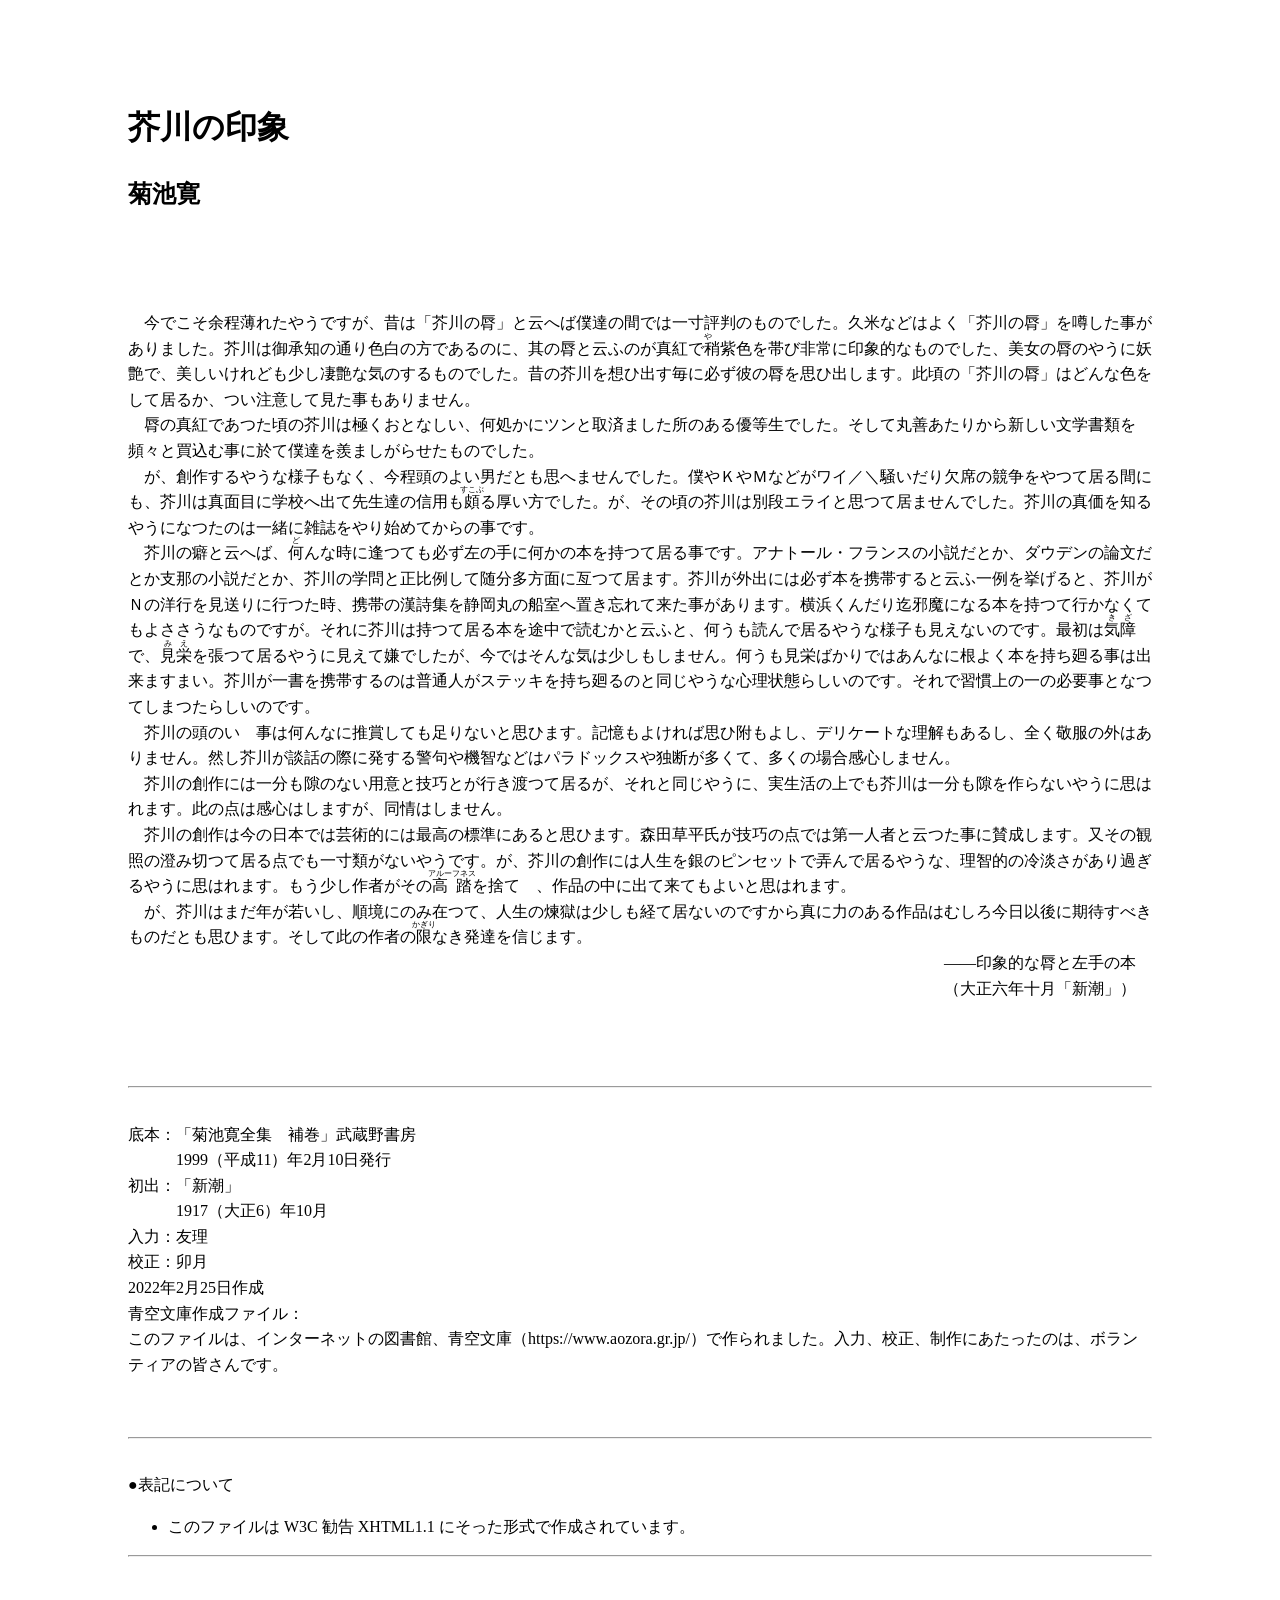
<file: daisy-engine/sdcard/files-used-for-testing/testfiles/miniepub3/菊池 寛_60739_75152/OEBPS/chapter1.html>
<?xml version="1.0" encoding="UTF-8"?>
<!DOCTYPE html PUBLIC "-//W3C//DTD XHTML 1.1//EN"
    "http://www.w3.org/TR/xhtml11/DTD/xhtml11.dtd">
<html xmlns="http://www.w3.org/1999/xhtml" xml:lang="ja" >
<head>
	<meta http-equiv="Content-Type" content="text/html;charset=UTF-8" />
	<meta http-equiv="content-style-type" content="text/css" />
	<link rel="stylesheet" type="text/css" href="aozora.css" />
	<title>菊池寛 芥川の印象</title>
  <link rel="Schema.DC" href="http://purl.org/dc/elements/1.1/" />
	<meta name="DC.Title" content="芥川の印象" />
	<meta name="DC.Creator" content="菊池寛" />
	<meta name="DC.Publisher" content="青空文庫" />
</head>
<body>
<div id="id_1" class="metadata">
<h1 id="ops2" class="title">芥川の印象</h1>
<h2 class="author">菊池寛</h2>
<br />
<br />
</div>
<div id="contents" style="display:none"></div><div class="main_text"><br />
　今でこそ余程薄れたやうですが、昔は「芥川の脣」と云へば僕達の間では一寸評判のものでした。久米などはよく「芥川の脣」を噂した事がありました。芥川は御承知の通り色白の方であるのに、其の脣と云ふのが真紅で<ruby><rb>稍</rb><rp>（</rp><rt>やゝ</rt><rp>）</rp></ruby>紫色を帯び非常に印象的なものでした、美女の脣のやうに妖艶で、美しいけれども少し凄艶な気のするものでした。昔の芥川を想ひ出す毎に必ず彼の脣を思ひ出します。此頃の「芥川の脣」はどんな色をして居るか、つい注意して見た事もありません。<br />
　脣の真紅であつた頃の芥川は極くおとなしい、何処かにツンと取済ました所のある優等生でした。そして丸善あたりから新しい文学書類を頻々と買込む事に於て僕達を羨ましがらせたものでした。<br />
　が、創作するやうな様子もなく、今程頭のよい男だとも思へませんでした。僕やＫやＭなどがワイ／＼騒いだり欠席の競争をやつて居る間にも、芥川は真面目に学校へ出て先生達の信用も<ruby><rb>頗</rb><rp>（</rp><rt>すこぶ</rt><rp>）</rp></ruby>る厚い方でした。が、その頃の芥川は別段エライと思つて居ませんでした。芥川の真価を知るやうになつたのは一緒に雑誌をやり始めてからの事です。<br />
　芥川の癖と云へば、<ruby><rb>何</rb><rp>（</rp><rt>ど</rt><rp>）</rp></ruby>んな時に逢つても必ず左の手に何かの本を持つて居る事です。アナトール・フランスの小説だとか、ダウデンの論文だとか支那の小説だとか、芥川の学問と正比例して随分多方面に亙つて居ます。芥川が外出には必ず本を携帯すると云ふ一例を挙げると、芥川がＮの洋行を見送りに行つた時、携帯の漢詩集を静岡丸の船室へ置き忘れて来た事があります。横浜くんだり迄邪魔になる本を持つて行かなくてもよささうなものですが。それに芥川は持つて居る本を途中で読むかと云ふと、何うも読んで居るやうな様子も見えないのです。最初は<ruby><rb>気障</rb><rp>（</rp><rt>きざ</rt><rp>）</rp></ruby>で、<ruby><rb>見栄</rb><rp>（</rp><rt>みえ</rt><rp>）</rp></ruby>を張つて居るやうに見えて嫌でしたが、今ではそんな気は少しもしません。何うも見栄ばかりではあんなに根よく本を持ち廻る事は出来ますまい。芥川が一書を携帯するのは普通人がステッキを持ち廻るのと同じやうな心理状態らしいのです。それで習慣上の一の必要事となつてしまつたらしいのです。<br />
　芥川の頭のいゝ事は何んなに推賞しても足りないと思ひます。記憶もよければ思ひ附もよし、デリケートな理解もあるし、全く敬服の外はありません。然し芥川が談話の際に発する警句や機智などはパラドックスや独断が多くて、多くの場合感心しません。<br />
　芥川の創作には一分も隙のない用意と技巧とが行き渡つて居るが、それと同じやうに、実生活の上でも芥川は一分も隙を作らないやうに思はれます。此の点は感心はしますが、同情はしません。<br />
　芥川の創作は今の日本では芸術的には最高の標準にあると思ひます。森田草平氏が技巧の点では第一人者と云つた事に賛成します。又その観照の澄み切つて居る点でも一寸類がないやうです。が、芥川の創作には人生を銀のピンセットで弄んで居るやうな、理智的の冷淡さがあり過ぎるやうに思はれます。もう少し作者がその<ruby><rb>高踏</rb><rp>（</rp><rt>アルーフネス</rt><rp>）</rp></ruby>を捨てゝ、作品の中に出て来てもよいと思はれます。<br />
　が、芥川はまだ年が若いし、順境にのみ在つて、人生の煉獄は少しも経て居ないのですから真に力のある作品はむしろ今日以後に期待すべきものだとも思ひます。そして此の作者の<ruby><rb>限</rb><rp>（</rp><rt>かぎり</rt><rp>）</rp></ruby>なき発達を信じます。<br />
<div id="id_3" class="chitsuki_1" style="text-align:right; margin-right: 1em">――印象的な脣と左手の本</div>
<div id="id_4" class="chitsuki_1" style="text-align:right; margin-right: 1em">（大正六年十月「新潮」）</div>
<br />
<br />
<br />
</div>
<div id="id_5" class="bibliographical_information">
<hr />
<br />
底本：「菊池寛全集　補巻」武蔵野書房<br />
　　　1999（平成11）年2月10日発行<br />
初出：「新潮」<br />
　　　1917（大正6）年10月<br />
入力：友理<br />
校正：卯月<br />
2022年2月25日作成<br />
青空文庫作成ファイル：<br />
このファイルは、インターネットの図書館、青空文庫（https://www.aozora.gr.jp/）で作られました。入力、校正、制作にあたったのは、ボランティアの皆さんです。<br />
<br />
<br />
</div>
<div id="id_6" class="notation_notes">
<hr />
<br />
●表記について<br />
<ul>
	<li>このファイルは W3C 勧告 XHTML1.1 にそった形式で作成されています。</li>
</ul>
</div>
<div id="card">
<hr />
<br />
</div></body>
</html>
</file>
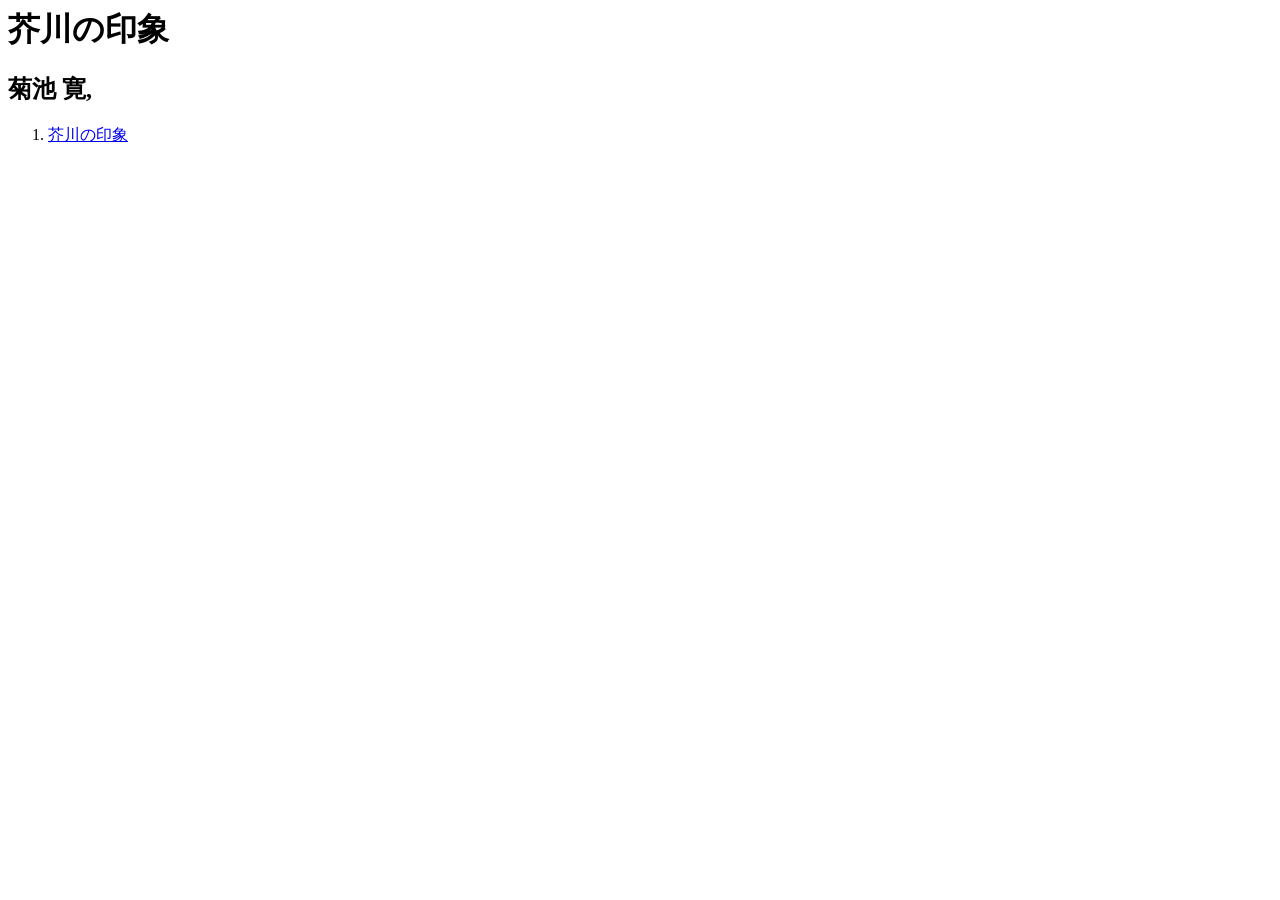
<file: daisy-engine/sdcard/files-used-for-testing/testfiles/miniepub3/菊池 寛_60739_75152/OEBPS/navigation.html>
<?xml version='1.0' encoding='UTF-8' standalone='no' ?><html xmlns="http://www.w3.org/1999/xhtml" xmlns:dc="http://purl.org/dc/elements/1.1/" xmlns:epub="http://www.idpf.org/2007/ops"><head><title>芥川の印象</title><meta name="dtb:UUID" content="be81cf0f-4a8c-40ce-91c0-5b87505ab396" /><meta name="dtb:generator" content="EPUBLib version 3.0" /><meta name="dtb:depth" content="1" /><meta name="dtb:totalPageCount" content="0" /><meta name="dtb:maxPageNumber" content="0" /></head><body><h1>芥川の印象</h1><h2>菊池 寛, </h2><nav epub:type="toc" id="toc"><ol><li id="navPoint-1" class="chapter"><a href="chapter1.html">芥川の印象</a></li></ol></nav></body></html>
</file>
<file: daisy-libraries/sample_epub/css/style.css>
body {
  font-family: serif;
  line-height: 1.8;
}
ruby rt {
  font-size: 0.6em;
}
</file>
<file: daisy-engine/sdcard/files-used-for-testing/testfiles/miniepub3/valentin-hauy/OEBPS/base.css>
tr {
   text-align : left;
   margin-top : 0.2em;
   margin-bottom : 0.2em;
   margin-left : 1em;
   padding : 4px;
   border-width : 0px;
   border-style : solid;
   border-color : gray;
}


td {
   text-align : left;
   margin-top : 0.2em;
   margin-bottom : 0.2em;
   margin-left : 1em;
   padding : 4px;
   border-width : 0px;
   border-style : solid;
   border-color : gray;
}


p {
   margin-top : 0.2em;
   margin-bottom : 1em;
}

p.q {
   font-style : italic;
   margin-top : 0.2em;
   margin-bottom : 1em;
}

li {
   margin-top : 1em;
   margin-bottom : 1em;
}


img {
   border-width : 0;
   border-style : none;
   border-color : inherit;
   width: 250px;
   height: 350px;
}

div.frontImage {
  text-align: center;
}

h5 {
   font-style : italic;
   font-weight : bold;
   font-size : 80%;
   margin-top : 1.2em;
   color : #000099;
   margin-bottom : 0.2em;
}


h4 {
   font-style : italic;
   font-weight : bold;
   font-size : 88%;
   color : #000099;
   margin-top : 2.5em;
   margin-bottom : 0.4em;
}


h3 {
   font-style : italic;
   font-weight : bold;
   font-size : 100%;
   color : #000099;
   letter-spacing : 0.05em;
   margin-top : 2.5em;
   margin-bottom : 1em;
}


h2 {
   font-style : normal;
   font-weight : bold;
   font-size : 150%;
   color : #000099;
   letter-spacing : 0.05em;
   margin-top : 3em;
   margin-bottom : 1em;
}


h1 {
   font-style : normal;
   font-weight : bold;
   font-size : 190%;
   color : #000099;
   margin-top : 3em;
   margin-bottom : 1em;
}

h1.front {
   text-align : center;
}

h2.front {
   text-align : center;
}

h3.front {
   text-align : center;
   letter-spacing : 0.01em;
   font-style : normal;
   font-size : 80%;

}

em {
   font-style : italic;
   font-size : 100%;
}


dt {
   font-size : 100%;
   margin-top : 0.8em;
   margin-bottom : 0.2em;
   margin-left : 2%;
}

body {
   font-style : normal;
   font-weight : normal;
   font-family : arial, verdana, sans-serif;
   margin-right : 20%;
   margin-left : 20%;
}


a:hover {
   color : #ff0000;
   font-size : 100%;
}

a {
   color : black;
   text-decoration: none;
}

a.heading {
   color : #000099;
}

a.page {
   color : #000099;
}

blockquote {
   font-size : 90%;
}

span.page-normal {
   color : #000099;
   font-weight : bold;
}
</file>
<file: daisy-engine/sdcard/files-used-for-testing/testfiles/miniepub3/菊池 寛_60739_75152/OEBPS/aozora.css>
body { margin: 8% 10%; }
div, h1, h2 { line-height: 160%; }
ruby { line-height: 100%; }
rt { line-height: 50%; }
span.notes {font-size: smaller;}

img.gaiji { width: 1em; height: 1em; align: top; }
.gaiji_list {margin-left: 3em;}

.keigakomi {border: solid 1px;}
div.keigakomi{padding-top: 0.5em;
              padding-bottom: 0.5em;
              padding-right: 0.5em;
              padding-left: 1em;}

.futoji { font-weight: bold;}
.shatai { font-style: italic;}

.underline_solid  {
    font-style: normal;
    padding: 0 0 7px 0;
    background: url("css/kentenbosen/after/sen/bosen.png") repeat-x;
    }

.underline_double {
    font-style: normal;
    padding: 0 0 7px 0;
    background: url("css/kentenbosen/after/sen/nijyubosen.png") repeat-x;
    }

.underline_dotted {
    font-style: normal;
    padding: 0 0 7px 0;
    background: url("css/kentenbosen/after/sen/sasen.png") repeat-x;
    }

.underline_dashed {
    font-style: normal;
    padding: 0 0 7px 0;
    background: url("css/kentenbosen/after/sen/hasen.png") repeat-x;
    }

.underline_wave   {
    font-style: normal;
    padding: 0 0 7px 0;
    background: url("css/kentenbosen/after/sen/namisen.png") repeat-x;
    }

.overline_solid  {
    font-style: normal;
    padding: 7px 0 0;
    background: url("css/kentenbosen/before/sen/bosen.png") repeat-x;
    }

.overline_double {
    font-style: normal;
    padding: 7px 0 0;
    background: url("css/kentenbosen/before/sen/nijyubosen.png") repeat-x;
    }

.overline_dotted {
    font-style: normal;
    padding: 7px 0 0;
    background: url("css/kentenbosen/before/sen/sasen.png") repeat-x;
    }

.overline_dashed {
    font-style: normal;
    padding: 7px 0 0;
    background: url("css/kentenbosen/before/sen/hasen.png") repeat-x;
    }

.overline_wave   {
    font-style: normal;
    padding: 7px 0 0;
    background: url("css/kentenbosen/before/sen/namisen.png") repeat-x;
    }

.sesame_dot {
    font-style: normal;
    padding: 7px 0 0;
    background: url("css/kentenbosen/before/ten/boten.png") repeat-x;
    }

.white_sesame_dot {
    font-style: normal;
    padding: 7px 0 0;
    background: url("css/kentenbosen/before/ten/shirogoma.png") repeat-x;
    }

.black_circle {
    font-style: normal;
    padding: 7px 0 0;
    background: url("css/kentenbosen/before/ten/maru.png") repeat-x;
    }

.white_circle {
    font-style: normal;
    padding: 7px 0 0;
    background: url("css/kentenbosen/before/ten/shiromaru.png") repeat-x;
    }

.black_up-pointing_triangle {
    font-style: normal;
    padding: 7px 0 0;
    background: url("css/kentenbosen/before/ten/kurosankaku.png") repeat-x;
    }

.white_up-pointing_triangle {
    font-style: normal;
    padding: 7px 0 0;
    background: url("css/kentenbosen/before/ten/shirosankaku.png") repeat-x;
    }

.bullseye {
    font-style: normal;
    padding: 7px 0 0;
    background: url("css/kentenbosen/before/ten/nijyumaru.png") repeat-x;
    }

.fisheye {
    font-style: normal;
    padding: 7px 0 0;
    background: url("css/kentenbosen/before/ten/jyanome.png") repeat-x;
    }

.saltire {
    font-style: normal;
    padding: 7px 0 0;
    background: url("css/kentenbosen/before/ten/batsu.png") repeat-x;
    }


.sesame_dot_after {
    font-style: normal;
    padding: 0 0 7px 0;
    background: url("css/kentenbosen/after/ten/boten.png") repeat-x;

    }

.white_sesame_dot_after {
    font-style: normal;
    padding: 0 0 7px 0;
    background: url("css/kentenbosen/after/ten/shirogoma.png") repeat-x;
    }

.black_circle_after {
    font-style: normal;
    padding: 0 0 7px 0;
    background: url("css/kentenbosen/after/ten/maru.png") repeat-x;
    }

.white_circle_after {
    font-style: normal;
    padding: 0 0 7px 0;
    background: url("css/kentenbosen/after/ten/shiromaru.png") repeat-x;
    }

.black_up-pointing_triangle_after {
    font-style: normal;
    padding: 0 0 7px 0;
    background: url("css/kentenbosen/after/ten/kurosankaku.png") repeat-x;
    }

.white_up-pointing_triangle_after {
    font-style: normal;
    padding: 0 0 7px 0;
    background: url("css/kentenbosen/after/ten/shirosankaku.png") repeat-x;
    }

.bullseye_after {
    font-style: normal;
    padding: 0 0 7px 0;
    background: url("css/kentenbosen/after/ten/nijyumaru.png") repeat-x;
    }

.fisheye_after {
    font-style: normal;
    padding: 0 0 7px 0;
    background: url("css/kentenbosen/after/ten/jyanome.png") repeat-x;
    }

.saltire_after {
    font-style: normal;
    padding: 0 0 7px 0;
    background: url("css/kentenbosen/after/ten/batsu.png") repeat-x;
    }

.subscript { font-size: small; }
.superscript { font-size: small; }
.kaeriten { font-size: small; }
.okurigana { font-size: small; }


/* inline objects */
.dogyo-o-midashi { display:inline;}
.dogyo-naka-midashi { display:inline;}
.dogyo-ko-midashi { display:inline;}
.mado-o-midashi { display:inline;}
.mado-naka-midashi { display:inline;}
.mado-ko-midashi { display:inline;}

/* headings */

h3 { font-size: 125%; margin: 0%;}
h4 { font-size: large; margin: 0%;}
h5 { font-size: medium; margin: 0%;}

.caption { font-size: small; font-weight: bold;}

.complex_ruby rt.real_ruby:before { content: "�i" }
.complex_ruby rt.real_ruby:after  { content: "�j" }

/* dynamic contents using javascript */
.contents_invisible { display:none }
.contents_visible   { display:block; margin-left:3em; text-indent: -1em }
</file>
